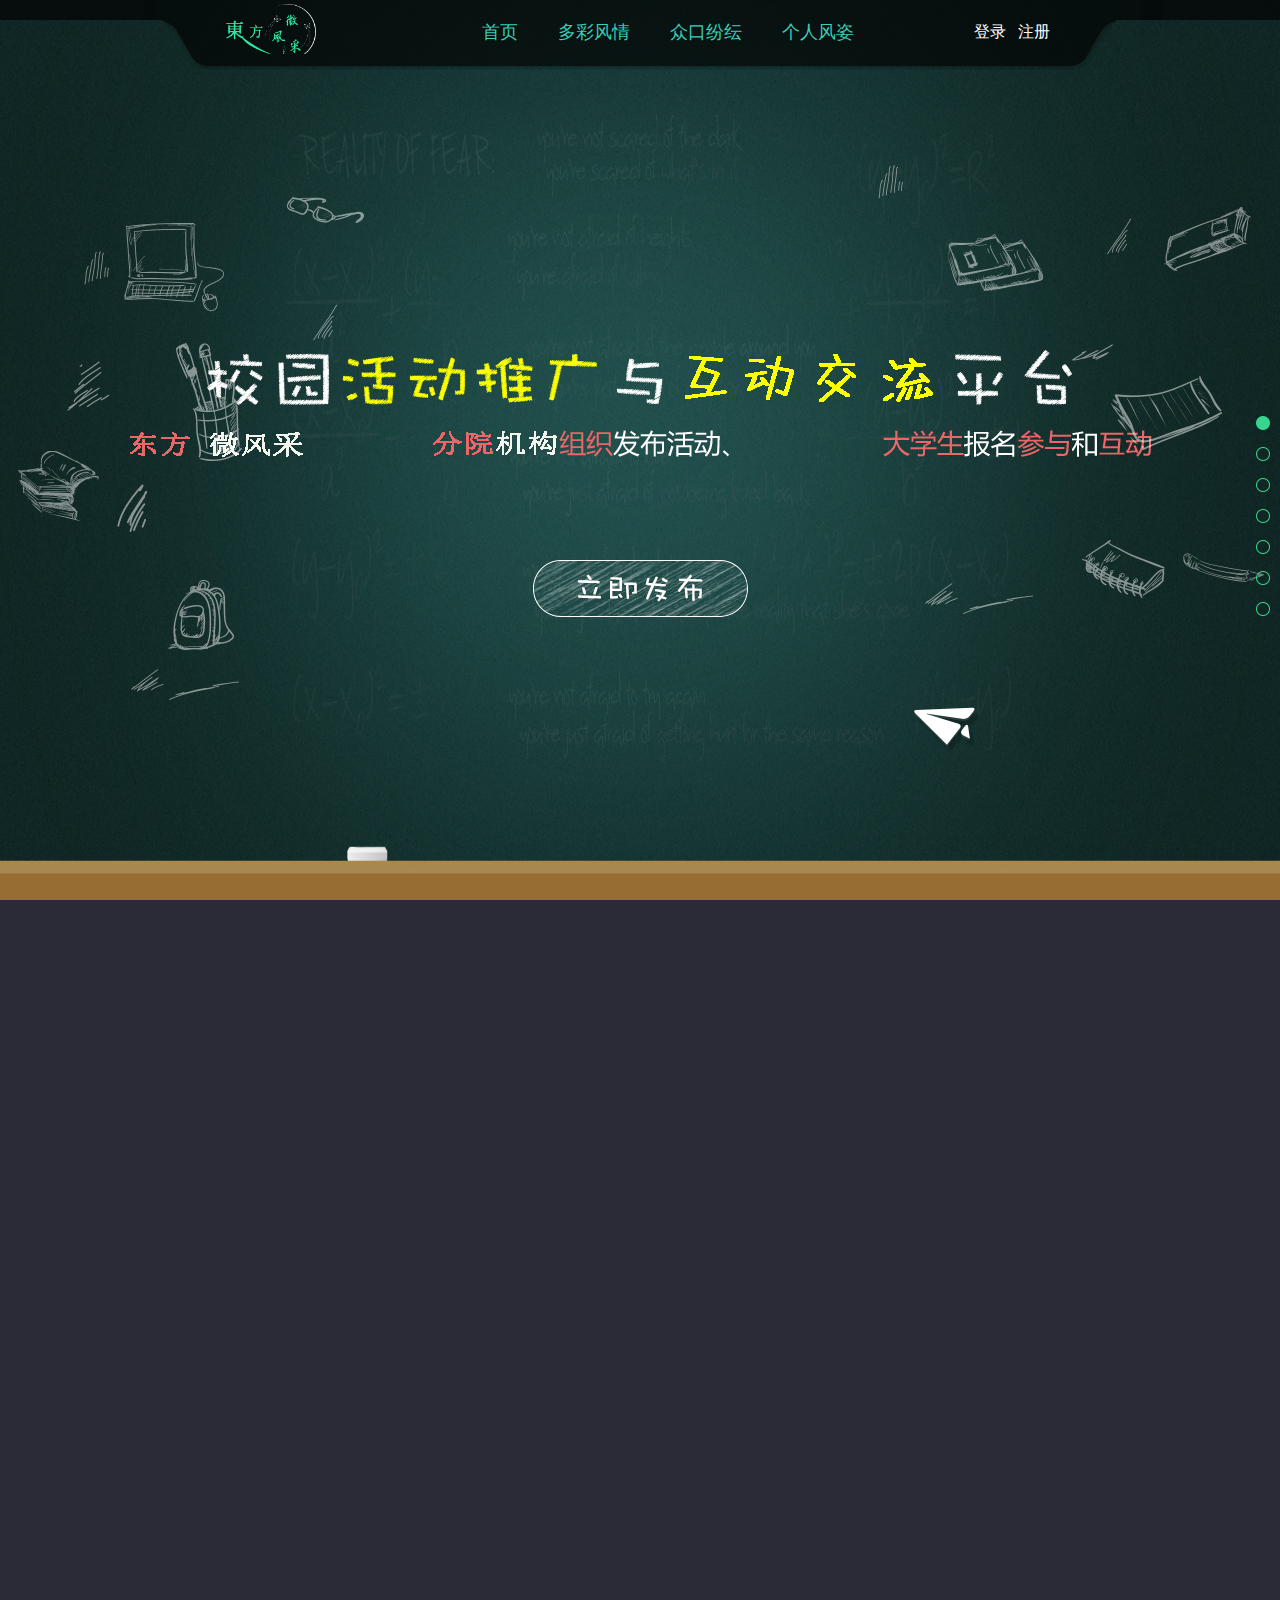
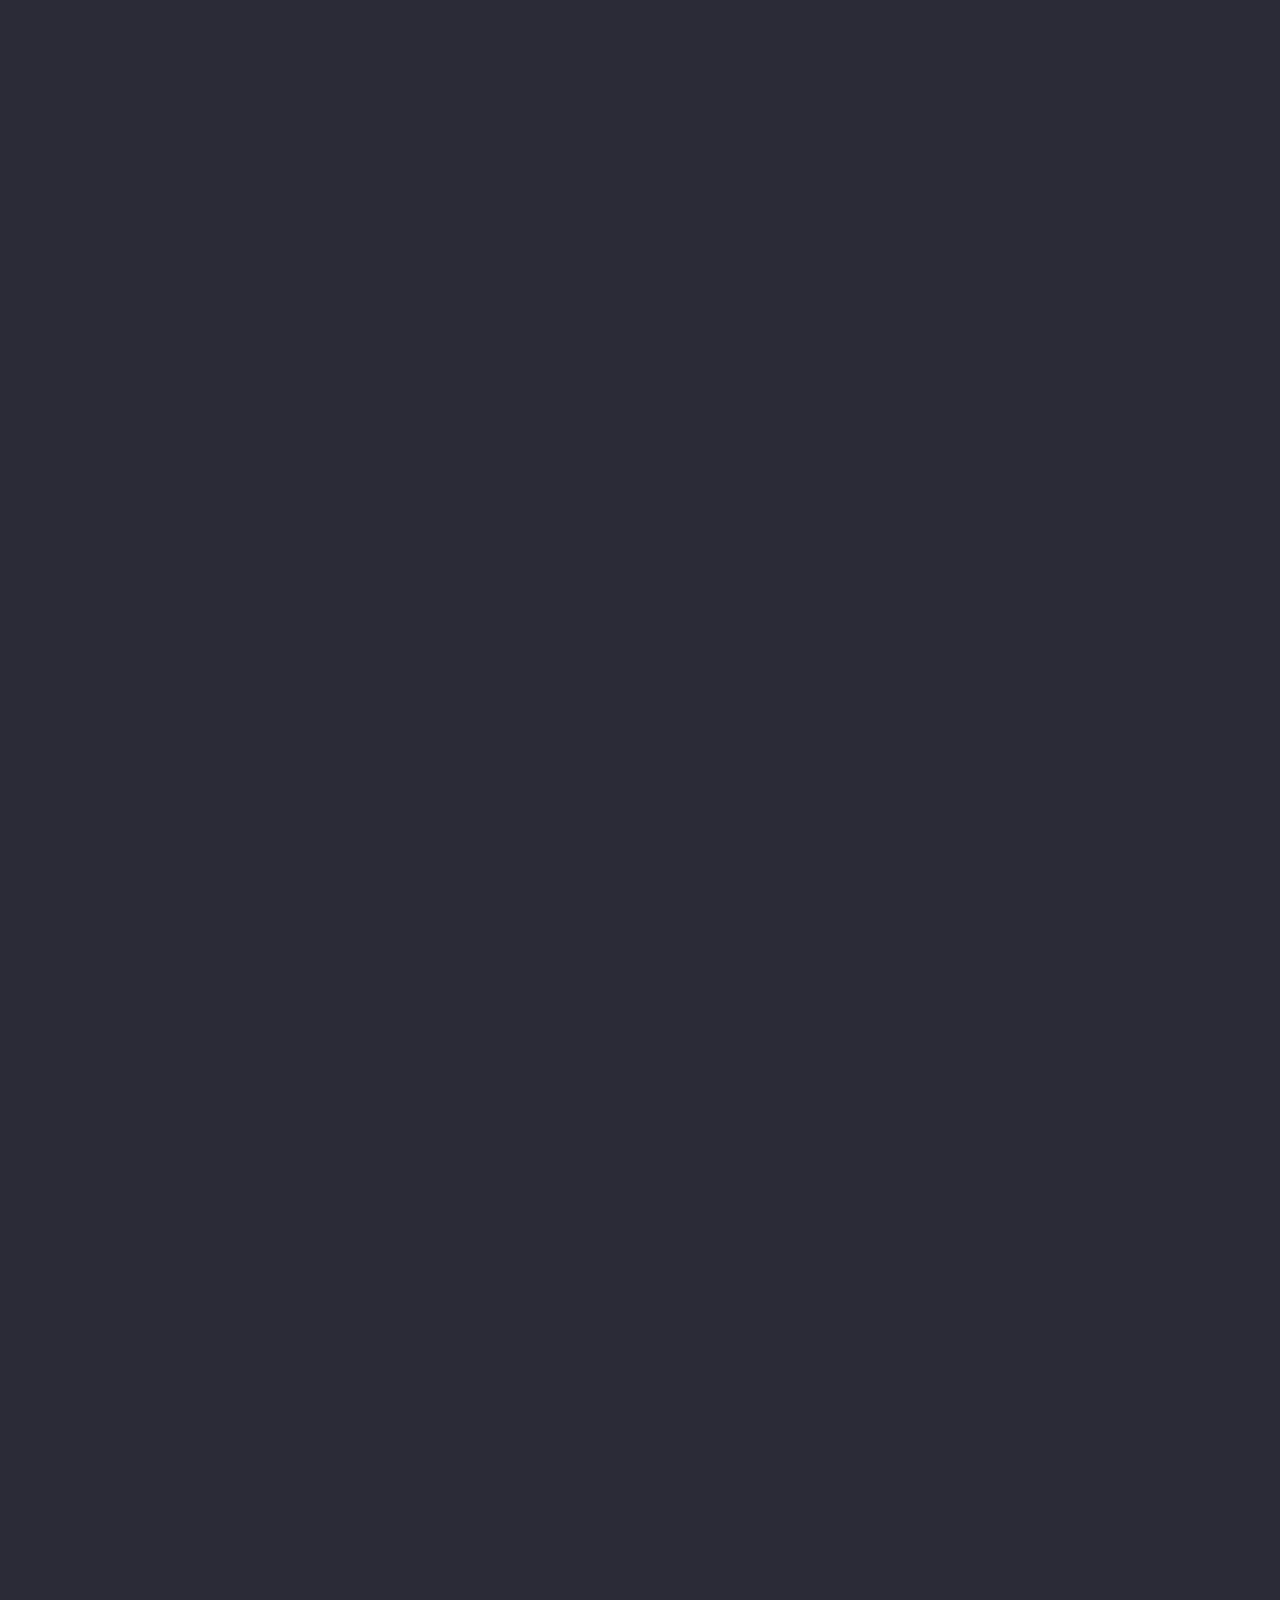
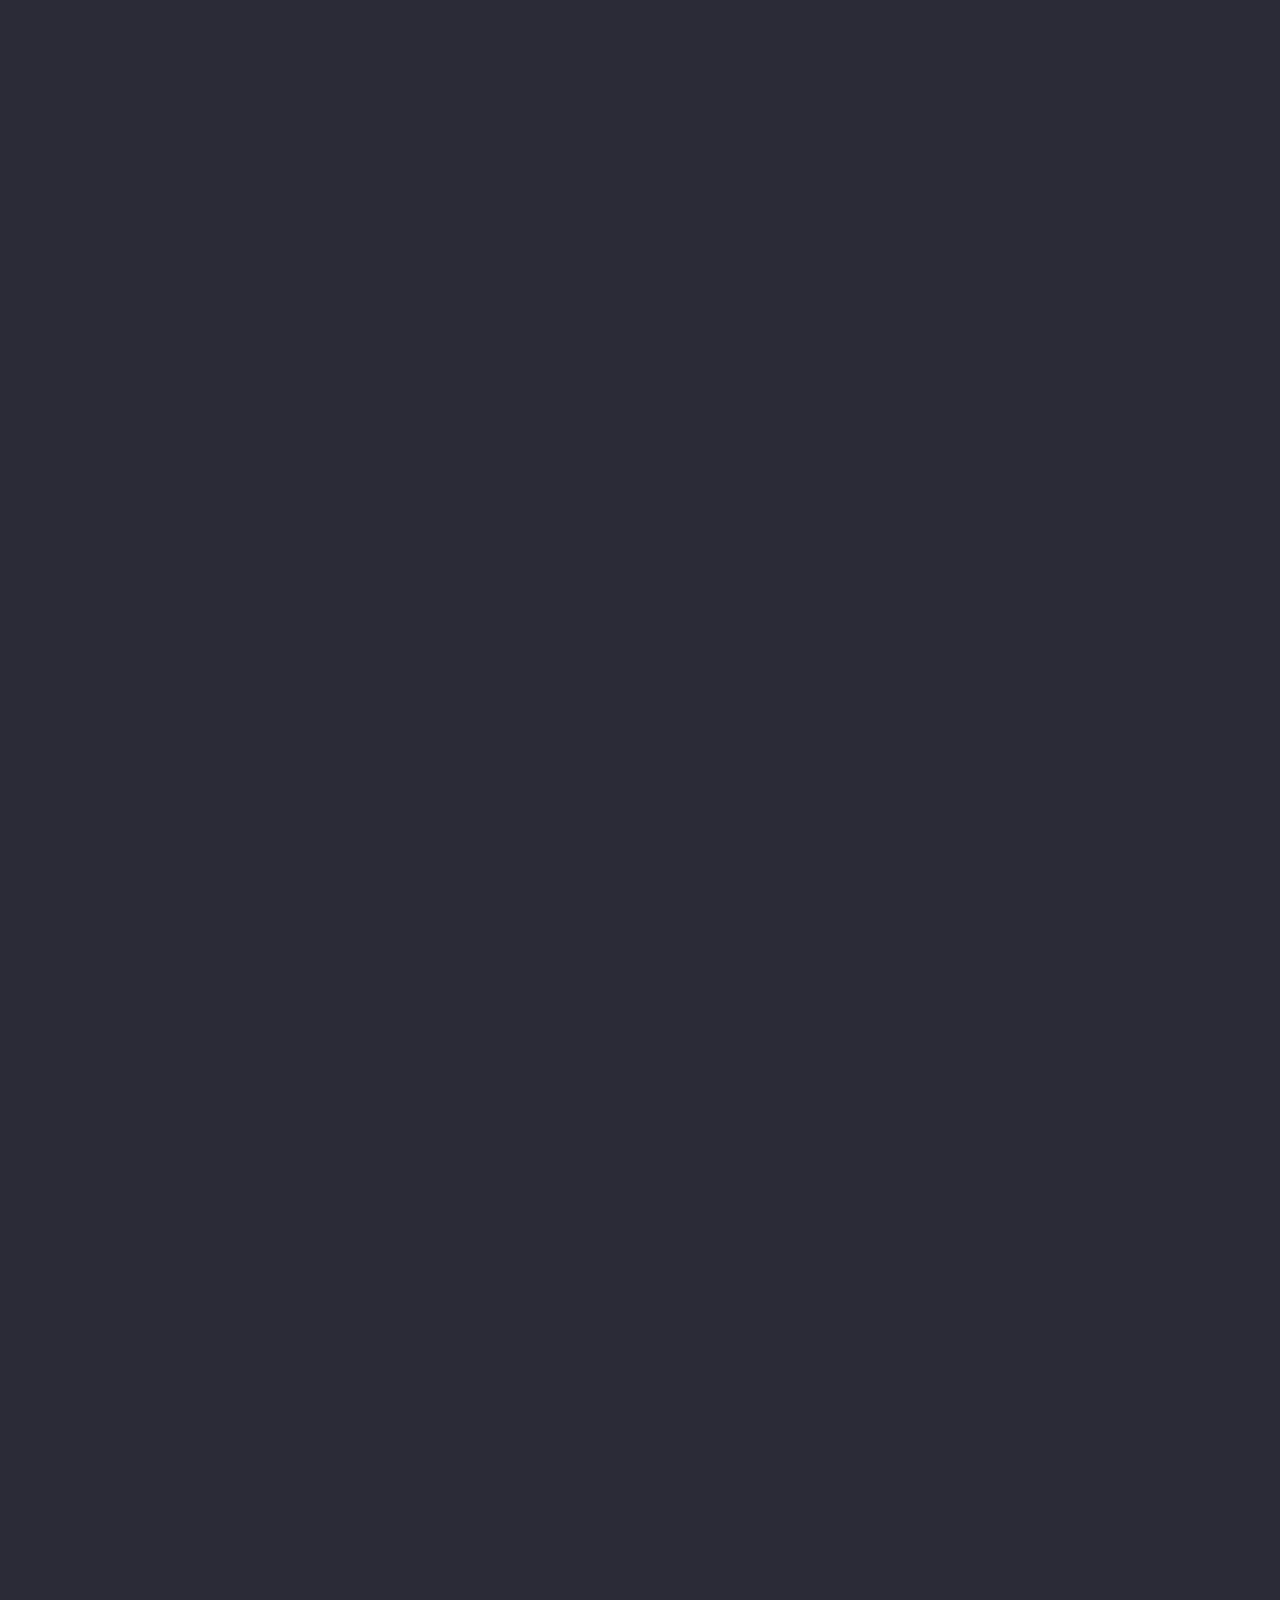
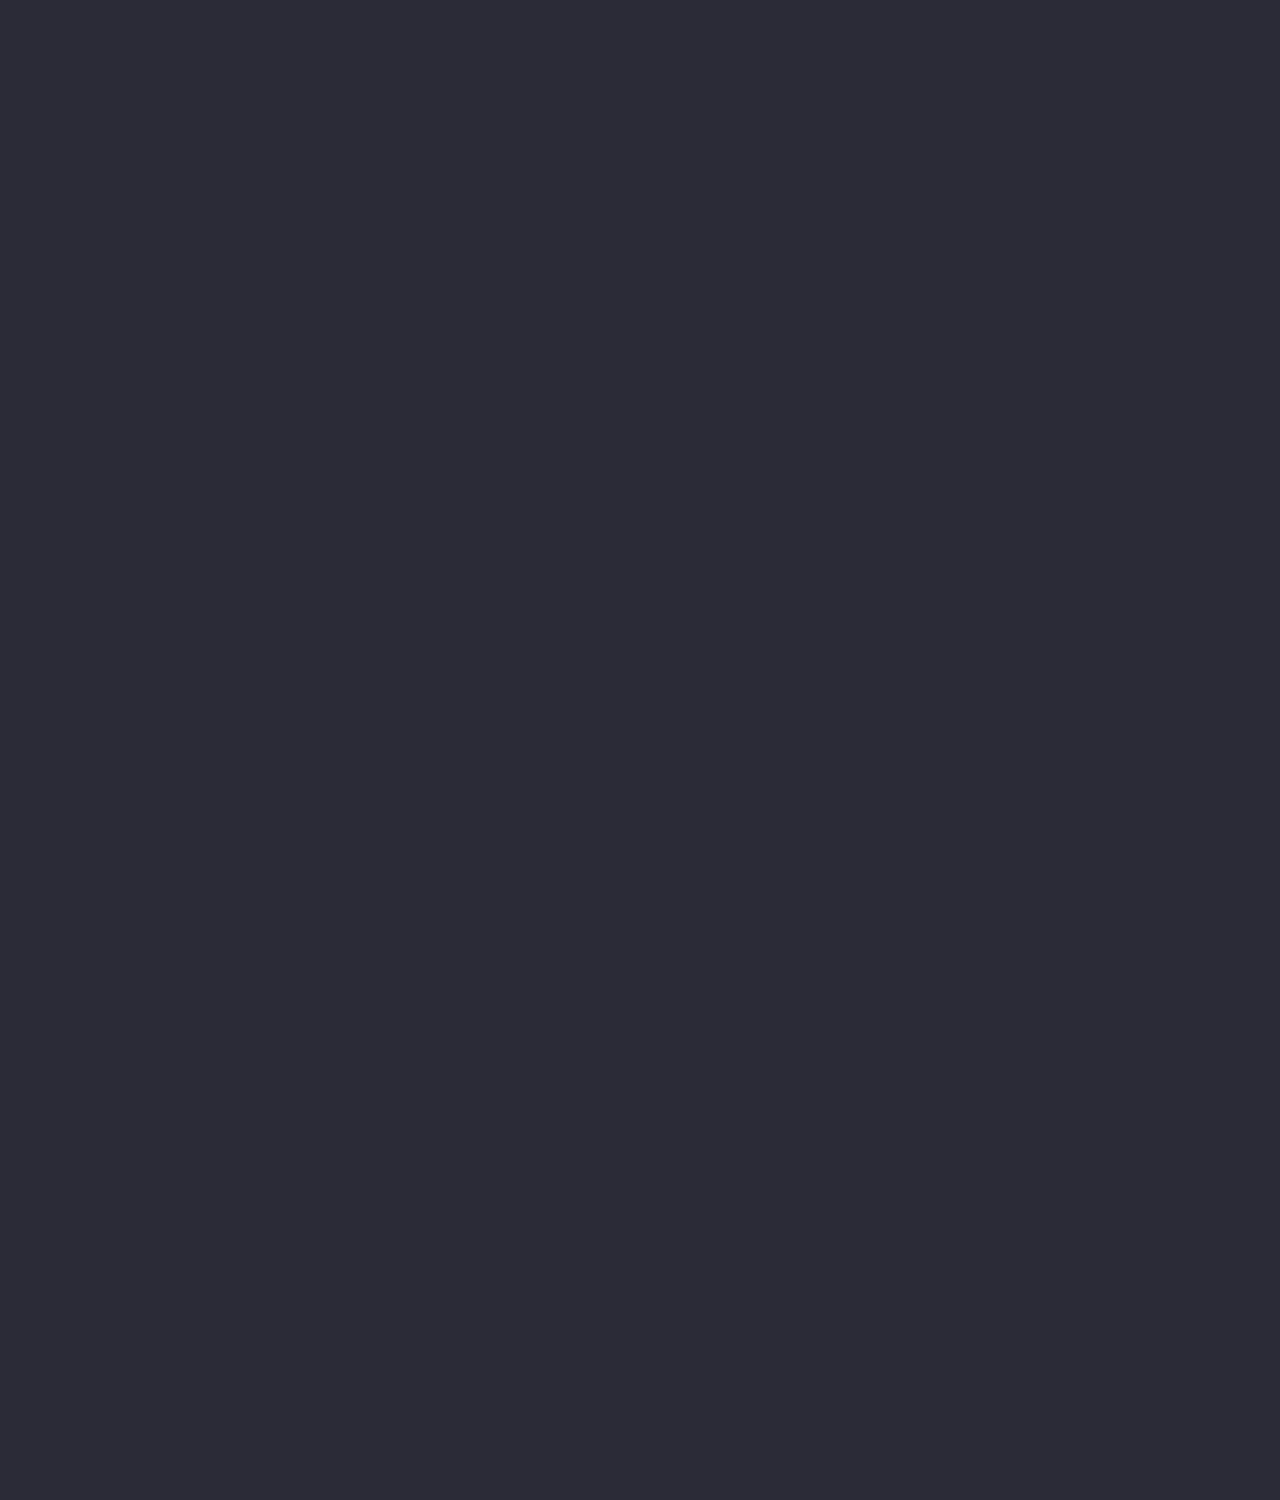
<file: index.html>
<!DOCTYPE html PUBLIC "-//W3C//DTD XHTML 1.0 Transitional//EN" "http://www.w3.org/TR/xhtml1/DTD/xhtml1-transitional.dtd">
<html xmlns="http://www.w3.org/1999/xhtml">
<head>
<meta http-equiv="Content-Type" content="text/html; charset=utf-8" />
<title>东方微风采网</title>
<link rel="stylesheet" type="text/css" href="css/index.css"/>
<link rel="stylesheet" type="text/css" href="css/main.css"/>
<link rel="stylesheet" type="text/css" href="css/animate.min.css"/>
<link rel="stylesheet" type="text/css" href="css/style.reset.css"/>
<link rel="stylesheet" type="text/css" href="css/full.css"/>
<script type="text/javascript" src="js/monitor-pub-min.js"></script>
<script type="text/javascript" src="js/jquery-1.9.1.min.js"></script>
<script type="text/javascript" src="js/jquery-ui.min.js"></script>
<script type="text/javascript" src="js/jquery.fullPage.min.js"></script>
<script>
$(function(){
	if($.browser.msie && $.browser.version < 10){
		$('body').addClass('ltie10');
	}
	$.fn.fullpage({
		verticalCentered: false,
		anchors: ['page1', 'page2', 'page3', 'page4', 'page5', 'page6', 'page7'],
		navigation: true,
		navigationTooltips: ['', '', '', '', '', '', '']
	});
});
</script>
<script>
  /* window.onload=function(){
	 var oWnHeader=document.getElementById('wnHeader');
	   window.onscroll=function(e){
		 var e=e||window.event;
		 var wt=document. documentElement.scrollTop||docuemnt.body.scrollTop;
		 oWnHeader.style.top= oWnHeader.offsetTop+wt;
	  	   
	};   
	   
   };*/
   $(function(){
		$(window).scroll(function(){
		var Top=$(window).scrollTop();//滚动的高度
		$('#wnHeader').get(0).style.top=20+Top+'px';
		
});
	   
	   
   });


</script>

</head>

<body style="overflow: hidden; height: 100%;">
<div id="wnHeader">
   <div class="wnbg"></div>
   <div class="wnNav">
      <h1></h1>
      <div class="wnMainNav">
          <ul>
            <li><a class="hover" href="index.html" target="_blank">首页</a></li>
             <li><a href="news.html" target="_blank">多彩风情</a></li>
              <li><a href="details.html" target="_blank">众口纷纭</a></li>
               <li><a href="person.html" target="_blank">个人风姿</a></li>
                
          </ul>
          <div class="wnlogin">
             <a href="#">登录  &nbsp; </a>
             <a href="#"> 注册</a>
          </div>
      </div>
   </div>

</div>

<div id="superContainer" style="top: 0px;">


	<!--[if lt IE 9]>
		 <a href="tips.html" id="clickMe"></a>
	<![endif]-->
	


	<!--顶部-->
         





    


	<!--fullPage-->
    <div class="section section1" data-anchor="page1" style="height: 755px;">

        <div class="bg"><img src="img/bg1.jpg" alt="第一屏背景" /></div>
        <div class="bg09 wow fadeInRight animated animated" data-wow-delay="1s" style="visibility: visible;"></div>
        <div class="bg10 wow fadeInDown animated animated" data-wow-delay="0.5s" style="visibility: visible; -webkit-animation-delay: 0.5s;"></div>
        <div class="bg11 wow fadeInDown animated animated" data-wow-delay="1s" style="visibility: visible; -webkit-animation-delay: 1s;"></div>
        <div class="bg13 wow fadeInLeft animated animated" data-wow-delay="1s" style="visibility: visible; -webkit-animation-delay: 1s;"></div>
       <div class="bg12 wow fadeInUp   animated animated" data-wow-delay="1.2s" style="visibility: visible; -webkit-animation-delay: 1.2s;"><a href="comment.html" target="_blank"></a></div>

    </div>
    
    <div class="section section2" data-anchor="page2" style="height: 755px;">
    
        <div class="bg" style="background:#ffffff;"><img src="img/bg2.jpg" alt=""></div>
        <div class="bg2_04"></div>
        <div class="bg2_05"></div>
        <div class="bg2_06"></div>
        <div class="bg2_07"></div>

    </div>
    
    <div class="section section3" data-anchor="page3" style="height: 755px;">
    
        <div class="bg" style="background:#ec6464;"><img src="img/bg3.jpg" alt=""></div>
        <div class="bg17"></div>
        <div class="bg18"></div>
        <div class="bg19"></div>
        
        		<!--  	随鼠标移动  -->          
              <div class="content">
                <div class="layerout moveu">
                  <div class="layer1"></div>
                  <div class="layer2"></div>
                  <div class="layer3"></div>
                  <div class="layer4"></div>
                </div>
              </div>
        

    </div>
	
    <div class="section section4" data-anchor="page4" style="height: 755px;">
    
        <div class="bg" style="background:#ffffff;"><img src="img/bg2.jpg" alt=""></div>
        <div class="bg01"></div>
        <div class="bg02"></div>
        <div class="bg03">
                <!--			  随鼠标移动      -->      
              <div class="content">
                <div class="layerout moveu">
                  <div class="layer1"></div>
                  <div class="layer2"></div>
                </div>
              </div>

        </div>
        <div class="bg033"></div>
        <div class="bg04"></div>
        <div class="bg044"></div>

    </div>
	
    <div class="section section5" data-anchor="page5" style="height: 755px;">
    
        <div class="bg" style="background:#5ba4eb;"><img src="img/bg5.jpg" /></div>
      <div class="bg5_06"></div>
        <div class="bg5_07"></div>
        <div class="bg5_08">
            <!--     随鼠标移动     -->       
              <div class="content">
                <div class="layerout moveu">
                  <div class="layer1"></div>
                  <div class="layer2"></div>
                </div>
              </div>
        </div>
        <div class="bg5_19"></div>
        <div class="bg5_01"></div>

        <h3>&nbsp;</h3>

    </div>

    <div class="section section6" data-anchor="page3" style="height: 755px;">
    
        <div class="bg" style="background:#ffffff;"><img src="img/bg2.jpg" alt=""></div>
        <div class="bg6_02"></div>
        <div class="bg06_4"></div>
        <div class="bg6_04"></div>
    </div>
	
    <div class="section section7" data-anchor="page1" style="height: 755px;">

        <div class="bg" style="background:#763fd5;"><img src="img/bg7.jpg" /></div>
        <div class="bg7_10 pwhile p36 wow fadeInDown animated animated" data-wow-delay="0.5s" style="visibility: visible; -webkit-animation-delay: 0.5s;background:none">更多精彩等待您的发现......</div>
        <div class="bg7_11 wow pwhile fadeInDown animated animated" data-wow-delay="1s" style="visibility: visible; -webkit-animation-delay: 1s;">
        <img src="img/login.png" /><br />扫描关注“组织者”专用微信
        </div>
        <div class="bg7_12 wow fadeInUp   animated animated" data-wow-delay="1.2s" style="visibility: visible; -webkit-animation-delay: 1.2s;">
            <a href="comment.html" title="立即注册" class="login_in"></a>
            <a href="comment.html" class="sina" title="关注微博"></a>
            <a href="comment.html" class="weixin" title="关注微信"></a>
        </div>
        <!--  随鼠标移动            -->
          <div class="content">
            <div class="layerout moveu">
              <div class="layer1"></div>
              <div class="layer2"></div>
              <div class="layer3"></div>
            </div>
          </div>
         </div>


    </div>
    




</div>
<script>
$(function() {
  var ie6 = window.ActiveXObject&&!window.XMLHttpRequest;
  var Slider = function(){

    function slideTo(idx) {

    }

    var timer;
    function startAutoPlay() {
      stop();
      // timer = setTimeout(Slider.slideNext, 5000);
    }
    function stop() {
      timer && clearTimeout(timer);
    }

    return {
      slideTo: slideTo,
      slidePrev: function() {
        if (current == 0) return;
        slideTo(current - 1);
      },
      slideNext: function() {
        slideTo(current + 1);
      },
      startAutoPlay: startAutoPlay,
      stop: stop
    }
  }();

  if (!ie6) {
    Slider.startAutoPlay();
  }


  $('.section3').on('mousemove', function(e) {
    var offsetX = e.clientX / window.innerWidth - 0.5,
        offsetY = e.clientY / window.innerHeight - 0.5;
    $('.section3 .layer2').css('left', -10 - 40 * offsetX).css('top', -10 - 40 * offsetY);
    $('.section3 .layer3').css('left', 10 + 40 * offsetX).css('top', 50 + 20 * offsetY);
    $('.section3 .layer4').css('left', 10 + 60 * offsetX).css('top', 140 + 30 * offsetY);
  });

  $('.section4').on('mousemove', function(e) {
    var offsetX = e.clientX / window.innerWidth - 0.5,
        offsetY = e.clientY / window.innerHeight - 0.5;
    $('.section4 .layer2').css('left', 80 - 20 * offsetX).css('top', 30 - 20 * offsetY);
  });
  
  
  $('.section5').on('mousemove', function(e) {
    var offsetX = e.clientX / window.innerWidth - 0.5,
        offsetY = e.clientY / window.innerHeight - 0.5;
    $('.section5 .layer2').css('left', 50 - 40 * offsetX).css('top', 10 - 40 * offsetY);
  });

  $('.section7').on('mousemove', function(e) {
    var offsetX = e.clientX / window.innerWidth - 0.5,
        offsetY = e.clientY / window.innerHeight - 0.5;
    $('.section7 .layer2').css('left', -18 - 40 * offsetX).css('top', 25 - 40 * offsetY);
    $('.section7 .layer3').css('left', -18 + 40 * offsetX).css('top', 75 + 40 * offsetY);
  });

})

</script>
<div id="fullPage-nav" class="right" style="color: rgb(0, 0, 0); margin-top: -100px;">
	<ul></ul>
</div>

</body>
</html>
</file>
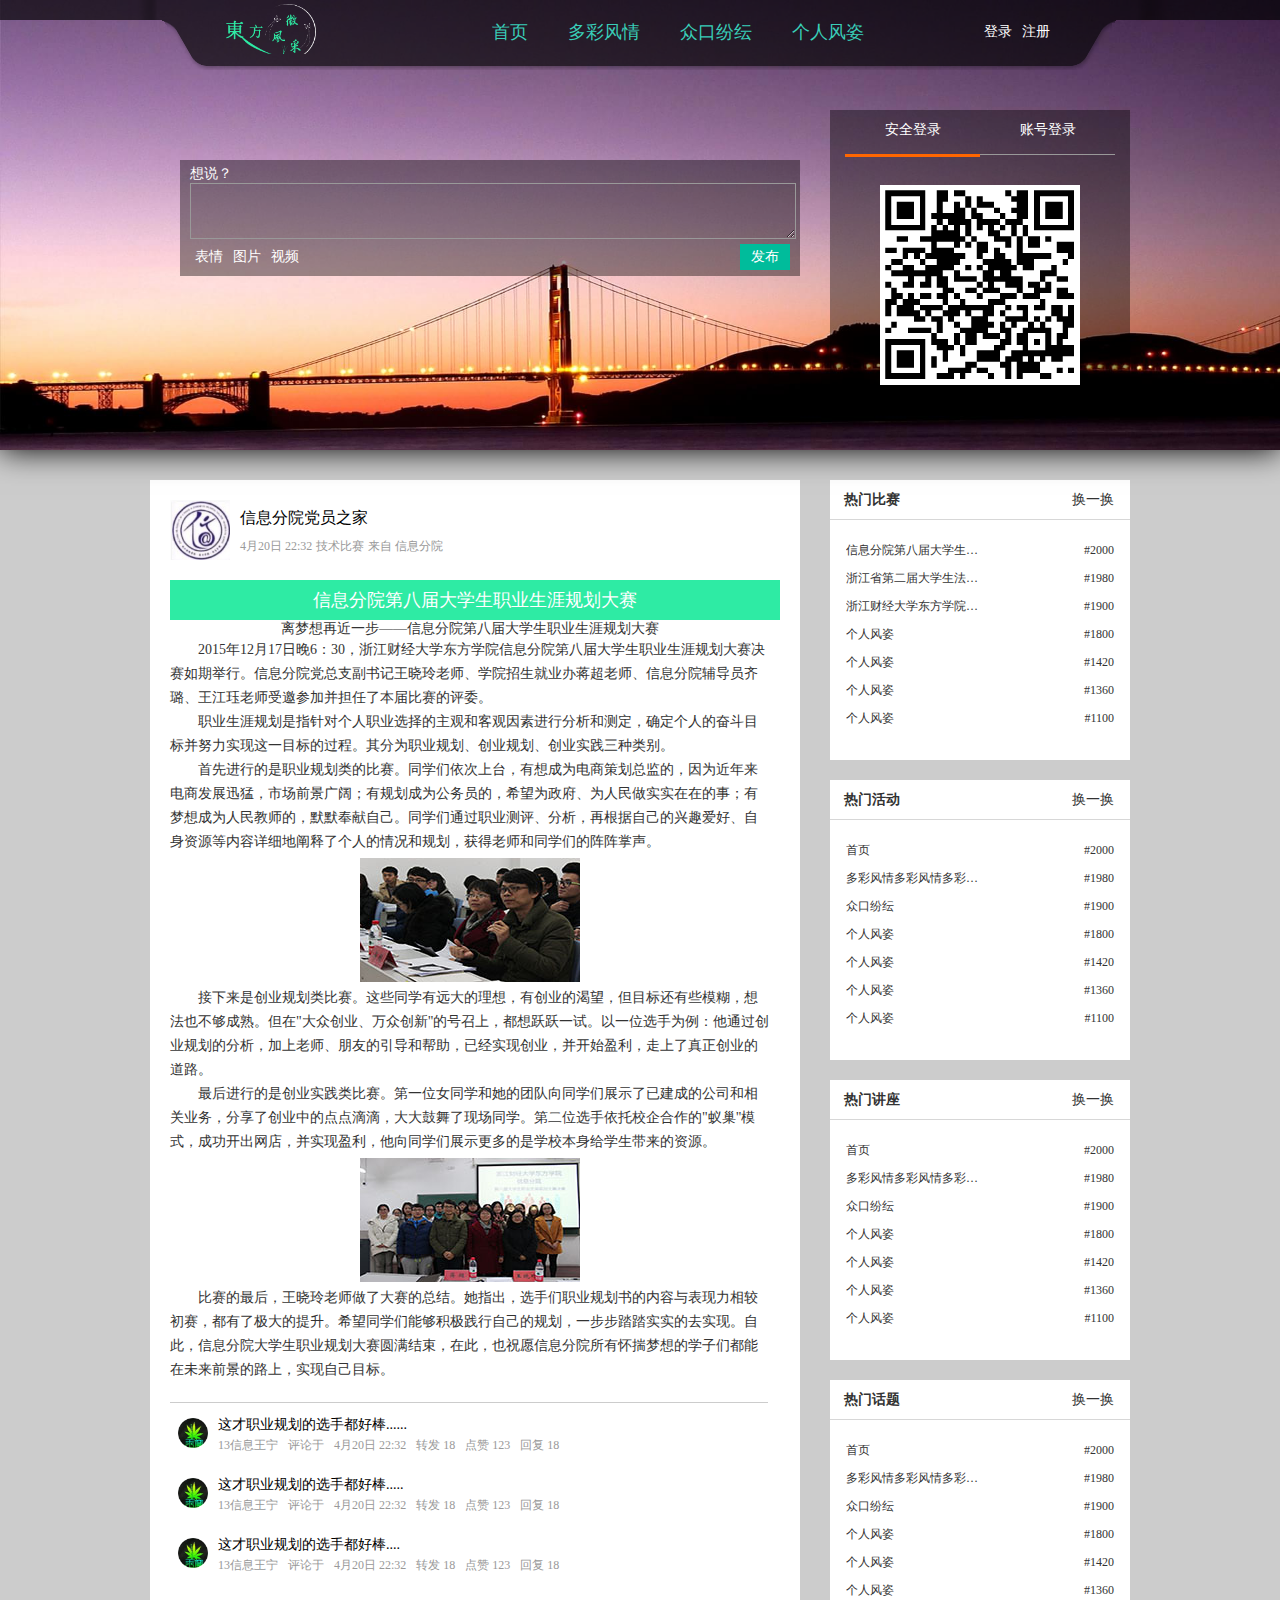
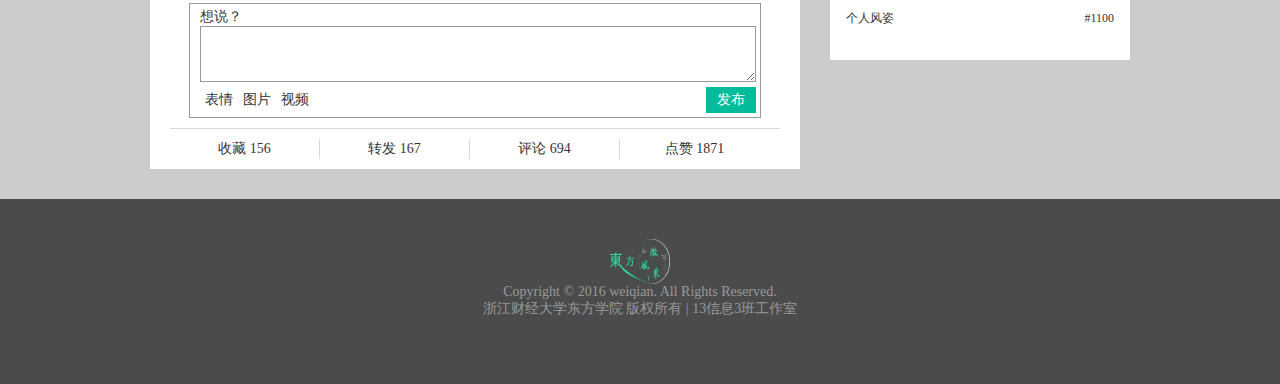
<file: comment.html>
<!DOCTYPE html PUBLIC "-//W3C//DTD XHTML 1.0 Transitional//EN" "http://www.w3.org/TR/xhtml1/DTD/xhtml1-transitional.dtd">
<html xmlns="http://www.w3.org/1999/xhtml">
<head>
<meta http-equiv="Content-Type" content="text/html; charset=utf-8" />
<link rel="stylesheet" type="text/css" href="css/index.css"/>
<link rel="shortcut icon" href="favicon.ico" type="image/x-icon" />
<title>东方微风采</title>
<style>
body{ background:#ccc; color:#333;}
 #wnHeader{ width:100%; height:450px; position:relative; top:0px;  background:url(img/df-bg2.jpg) no-repeat; background-size: cover; box-shadow:0px 0px 30px #000;}
 .wnNavW{ width:980px; height:300px; margin-left:-490px; position:absolute; left:50%; top:110px;  }
 .wnNavW .wnPic{ width:650px; height:300px;  float:left; }
 .wnPic .commentBox{ width: 600px;margin: 50px 0px 0px 30px; padding: 5px 10px; background:rgba(0,0,0,0.4); color: #fff;}
 .wnPic .commentBox ul li:last-child{ position: relative; top: 0px; right: -436px;}
 .wnNavW .login{ width:270px; height:278px; padding:11px 15px; background:rgba(0,0,0,0.4); float:right;}
 .wnNavW .login .loginbar{ width:270px; height:44px; padding-bottom:20px;}
 .wnNavW .login .loginbar  a{float:left; width:135px; height:33px; text-align:center; border-bottom:1px solid #999;}
 .wnNavW .login .loginbar  a:nth-of-type(1){ border-bottom:3px solid #F60;}
 .matchWrap{ width:980px; margin:0px auto 0px;}
 .matchWrap .matchL{ width:650px; float:left;   margin-right:30px;  overflow:hidden; }
 .matchWrap .matchR{ width:300px;  float:left; margin-top:30px;}
 .matchCon { width:610px; padding:20px; padding-bottom:0px; margin-top:30px; background:#fff;  overflow:hidden;}
 .matchL .matchTitle{ width:610px; height:60px; background:#fff; }
 .matchL .matchTitle dl{ height:60px;}
 .matchL .matchTitle dt{ float:left; width:60px; height:60px; margin-right:10px; background:url(img/xx-logo.png) no-repeat; background-size: cover;}
 .matchL .matchTitle dd{ float:left; line-height:20px; padding-top:8px; padding-right:4px; font-size:12px; color:#999;}
 .matchL .matchTitle dd:nth-of-type(1){ float:none; font-size:16px; color:#000;}
 .matchP1{ width:610px; margin-top:20px;}
 .matchP1 h3{ height:40px; line-height:40px;margin-top:10px; background:#2EEBA4; }
  .matchP1 h3 p{float:left; text-align:center; color:#fff; font-size:18px;}
  /*.matchP1 h3 p:nth-of-type(1){ width:50px; border-right:1px solid #d4d4d4; }*/
  .matchP1 h3 p:nth-of-type(1){ text-align:10px; width:610px; }
  .matchP1 ul.bottomBox li{line-height:40px;}
  .matchP1 ul.bottomBox{ width:610px; height:40px; border-top:1px solid #d9d9d9;}
  .matchP1 ul.bottomBox li{ height:30px; float:left; padding-top:10px;}
  .matchP1 ul.bottomBox li a{ float:left; width:149px; text-align:center; line-height:20px; color:#333; border-right:1px solid #d9d9d9;}
  .matchP1 ul.bottomBox li:nth-of-type(4) a{ border:none;}
  .matchP1 .matchText{ width:600px; margin:0pa auto; padding-bottom:20px;}
  .matchP1 .matchText h4{ text-align:center; }
  .matchP1 .matchText p{ text-indent:2em; line-height:24px;}
  .matchP1 .matchText img{ display:block; margin:4px auto;}
  .matchP1 .matchComment { width: 590px; padding-left: 8px; padding-bottom: 20px; border-top: 1px solid #ccc;}
  .matchComment dl{ height:60px; }
  .matchComment dt{ float:left; width:30px; height:30px; margin-top: 15px;  margin-right:10px; background: url(img/wn.png) no-repeat; background-size: cover;}
  .matchComment dd{ float:left; line-height:16px; padding-top:4px; padding-right:10px; font-size:12px; color:#999;}
  .matchComment dd a{ color: #333;}
  .matchComment dd a:hover{ text-decoration: underline;}
  .matchComment dd:nth-of-type(1){ float:none; padding-top: 14px; font-size:14px; color:#000;}
  .matchP1 .commentBox{ width:550px; height: 105px;  border: 1px solid #999; padding: 4px 10px; margin: 0px auto; margin-bottom: 10px;}
  .commentBox p textarea{ width: 100%; height: 50px; border: 1px solid #999;}
  .commentBox ul{ height:27px; padding-top: 5px;}
  .commentBox ul li{ float: left; padding: 4px 5px;}
  .commentBox ul li:last-child{ width: 40px; position: relative; bottom:0px; right: -392px; background: #00BC9B; color: #fff;  text-align: center; cursor: pointer;}
    
  .matchR .Rcon{ height:280px;   background:#fff; margin-bottom:20px;} 
  .matchR h4{ height:39px; line-height:40px; border-bottom:1px solid #D7D7D7;}
  .matchR h4 span{ display:inline-block; text-indent:1em;}
  .matchR h4 span:nth-of-type(1){ font-weight:700; padding-right:158px;}
  .matchR ul{ width:268px; padding:16px;}
  .matchR ul li{  height:28px; line-height:28px;}
  .matchR ul li a{ float:left; width:140px; color:#333; font-size:12px; text-overflow:ellipsis; white-space:nowrap; overflow:hidden;}
  .matchR ul li span{ float:right; font-size:12px;}
</style>
</head>

<body>
<div id="wnHeader">
   <div class="wnbg"></div>
   <div class="wnNav">
      <h1></h1>
      <div class="wnMainNav">
          <ul>
            <li><a class="hover" href="index.html" target="_blank">首页</a></li>
            <li><a href="news.html" target="_blank">多彩风情</a></li>
            <li><a href="details.html" target="_blank">众口纷纭</a></li>
            <li><a href="person.html" target="_blank">个人风姿</a></li>
                
          </ul>
          <div class="wnlogin">
             <a href="#">登录  &nbsp; </a>
             <a href="#"> 注册</a>
          </div>
      </div>
   </div>
   <div class="wnNavW">
       <div class="wnPic">
          <!--<img src="images/campus 4.jpg" width="650" height="300" />-->
           <div class="commentBox">
            	<span>想说？</span>
            	<p><textarea></textarea></p>
            	<ul>
            		<li>表情</li>
            		<li>图片</li>
            		<li>视频</li>
            		<li>发布</li>
            	</ul>
            </div>
       </div>
       <div class="login">
          <div class="loginbar">
             <a href="#">安全登录</a>
             <a href="#">账号登录</a>
          </div>
          <div class="loginPic" align="center">
            <img src="img/login.png" width="200" height="200" />
          </div>
       </div>

   </div>

</div>
<div class="matchWrap clear">
  <div class="matchL">
     <div class="matchCon">
         <div class="matchTitle">
            <dl>
                <dt></dt>
                <dd>信息分院党员之家</dd>
                <dd>4月20日 22:32</dd>
                <dd>技术比赛</dd>
                <dd>来自 信息分院</dd>
            </dl>
         </div>
         <div class="matchP1">
           <!-- <h3>
               <p>前期</p>
               <p><a href="#">信息分院第八届大学生职业生涯规划大赛 </a></p>
            </h3>-->
             <!--<h3>
               <p>中期</p>
               <p><a href="#">信息分院第八届大学生职业生涯规划大赛 </a></p>
            </h3>-->
             <h3>
               <!--<p>后期</p>-->
               <p><a href="#">信息分院第八届大学生职业生涯规划大赛 </a></p>
            </h3>
            <div class="matchText">
                   <h4>离梦想再近一步——信息分院第八届大学生职业生涯规划大赛 </h4>
                   <p>2015年12月17日晚6：30，浙江财经大学东方学院信息分院第八届大学生职业生涯规划大赛决赛如期举行。信息分院党总支副书记王晓玲老师、学院招生就业办蒋超老师、信息分院辅导员齐璐、王江珏老师受邀参加并担任了本届比赛的评委。
</p>               <p> 职业生涯规划是指针对个人职业选择的主观和客观因素进行分析和测定，确定个人的奋斗目标并努力实现这一目标的过程。其分为职业规划、创业规划、创业实践三种类别。</p>
                   <p>首先进行的是职业规划类的比赛。同学们依次上台，有想成为电商策划总监的，因为近年来电商发展迅猛，市场前景广阔；有规划成为公务员的，希望为政府、为人民做实实在在的事；有梦想成为人民教师的，默默奉献自己。同学们通过职业测评、分析，再根据自己的兴趣爱好、自身资源等内容详细地阐释了个人的情况和规划，获得老师和同学们的阵阵掌声。
</p>
                   <img src="images/competition1.jpg" />
                   <p>接下来是创业规划类比赛。这些同学有远大的理想，有创业的渴望，但目标还有些模糊，想法也不够成熟。但在"大众创业、万众创新"的号召上，都想跃跃一试。以一位选手为例：他通过创业规划的分析，加上老师、朋友的引导和帮助，已经实现创业，并开始盈利，走上了真正创业的道路。
</p>               
                   <p>
   最后进行的是创业实践类比赛。第一位女同学和她的团队向同学们展示了已建成的公司和相关业务，分享了创业中的点点滴滴，大大鼓舞了现场同学。第二位选手依托校企合作的"蚁巢"模式，成功开出网店，并实现盈利，他向同学们展示更多的是学校本身给学生带来的资源。


</p>               
                   <img src="images/competition2.jpg" />      
                   <p>比赛的最后，王晓玲老师做了大赛的总结。她指出，选手们职业规划书的内容与表现力相较初赛，都有了极大的提升。希望同学们能够积极践行自己的规划，一步步踏踏实实的去实现。自此，信息分院大学生职业规划大赛圆满结束，在此，也祝愿信息分院所有怀揣梦想的学子们都能在未来前景的路上，实现自己目标。</p>
               </div>
            <div class="matchComment">
            	<dl>
	                <dt></dt>
	                <dd>这才职业规划的选手都好棒......</dd>
	                <dd>13信息王宁</dd>
	                <dd>评论于</dd>
	                <dd>4月20日 22:32</dd>
	                <dd>转发 18</dd>
	                <dd>点赞  123</dd>
	                <dd>回复 18</dd>
	            </dl>
	            <dl>
	                <dt></dt>
	                <dd>这才职业规划的选手都好棒.....</dd>
	                <dd>13信息王宁</dd>
	                <dd>评论于</dd>
	                <dd>4月20日 22:32</dd>
	                <dd>转发 18</dd>
	                <dd>点赞  123</dd>
	                <dd>回复 18</dd>
	            </dl>
	            <dl>
	                <dt></dt>
	                <dd>这才职业规划的选手都好棒....</dd>
	                <dd>13信息王宁</dd>
	                <dd>评论于</dd>
	                <dd>4月20日 22:32</dd>
	                <dd>转发 18</dd>
	                <dd>点赞  123</dd>
	                <dd>回复 18</dd>
	            </dl>
            </div>
            <div class="commentBox">
            	<span>想说？</span>
            	<p><textarea></textarea></p>
            	<ul>
            		<li>表情</li>
            		<li>图片</li>
            		<li>视频</li>
            		<li>发布</li>
            	</ul>
            </div>
            <ul class="bottomBox">
               <li><a href="#">收藏  156</a></li>
               <li><a href="#">转发 167</a></li>
               <li><a href="#">评论 694</a></li>
               <li><a href="#">点赞 1871</a></li>
            </ul>
         
         </div>
      </div>
    
  </div>
  
  
  <div class="matchR">
      <div class="Rcon">
         <h4><span>热门比赛</span><span>换一换</span></h4>
          <ul>
              <li><a  href="#">信息分院第八届大学生职业生涯规划大赛</a><span>#2000</span></li>
              <li><a href="#">浙江省第二届大学生法律职业能力竞赛辩论赛</a><span>#1980</span></li>
              <li><a href="#">浙江财经大学东方学院第六届日语配音大赛</a><span>#1900</span></li>
              <li><a href="#">个人风姿</a><span>#1800</span></li>
              <li><a href="#">个人风姿</a><span>#1420</span></li>
              <li><a href="#">个人风姿</a><span>#1360</span></li>
              <li><a href="#">个人风姿</a><span>#1100</span></li>      
         </ul>
      </div>
      <div class="Rcon">
         <h4><span>热门活动</span><span>换一换</span></h4>
          <ul>
              <li><a  href="#">首页</a><span>#2000</span></li>
              <li><a href="#">多彩风情多彩风情多彩风情多彩风情v多彩风情</a><span>#1980</span></li>
              <li><a href="#">众口纷纭</a><span>#1900</span></li>
              <li><a href="#">个人风姿</a><span>#1800</span></li>
              <li><a href="#">个人风姿</a><span>#1420</span></li>
              <li><a href="#">个人风姿</a><span>#1360</span></li>
              <li><a href="#">个人风姿</a><span>#1100</span></li>      
         </ul>
      </div>
      <div class="Rcon">
         <h4><span>热门讲座</span><span>换一换</span></h4>
          <ul>
              <li><a  href="#">首页</a><span>#2000</span></li>
              <li><a href="#">多彩风情多彩风情多彩风情多彩风情v多彩风情</a><span>#1980</span></li>
              <li><a href="#">众口纷纭</a><span>#1900</span></li>
              <li><a href="#">个人风姿</a><span>#1800</span></li>
              <li><a href="#">个人风姿</a><span>#1420</span></li>
              <li><a href="#">个人风姿</a><span>#1360</span></li>
              <li><a href="#">个人风姿</a><span>#1100</span></li>      
         </ul>
      </div>
      <div class="Rcon">
         <h4><span>热门话题</span><span>换一换</span></h4>
          <ul>
              <li><a  href="#">首页</a><span>#2000</span></li>
              <li><a href="#">多彩风情多彩风情多彩风情多彩风情v多彩风情</a><span>#1980</span></li>
              <li><a href="#">众口纷纭</a><span>#1900</span></li>
              <li><a href="#">个人风姿</a><span>#1800</span></li>
              <li><a href="#">个人风姿</a><span>#1420</span></li>
              <li><a href="#">个人风姿</a><span>#1360</span></li>
              <li><a href="#">个人风姿</a><span>#1100</span></li>      
         </ul>
      </div>
  </div>

</div>

<div id="banqun2">
   <div class="banqun2">
      <div class="qiang">
        <img src="img/da-logo.png" width="60" height="45">
      </div>
      <p>Copyright © 2016 weiqian. All Rights Reserved.</p>
      <p>浙江财经大学东方学院 版权所有 | 13信息3班工作室</p>
   </div>
</div>

</body>
</html>
</file>
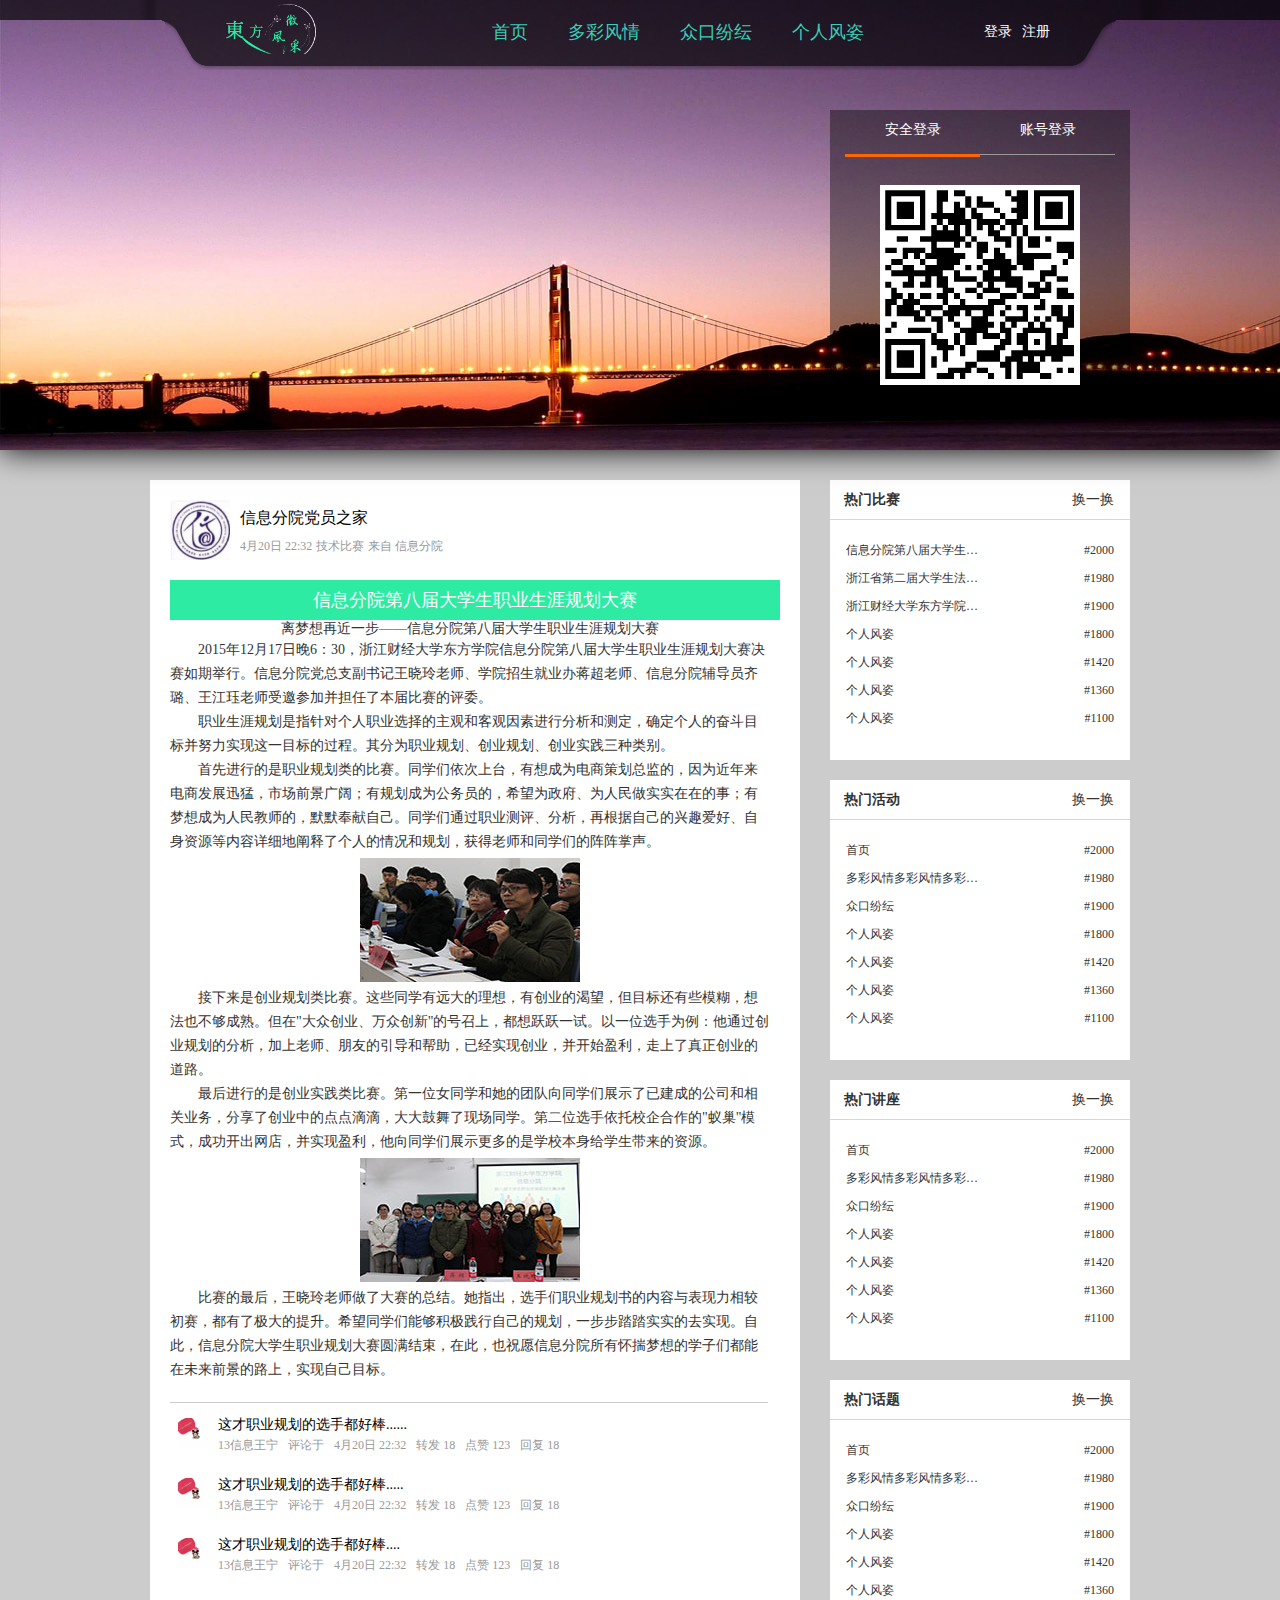
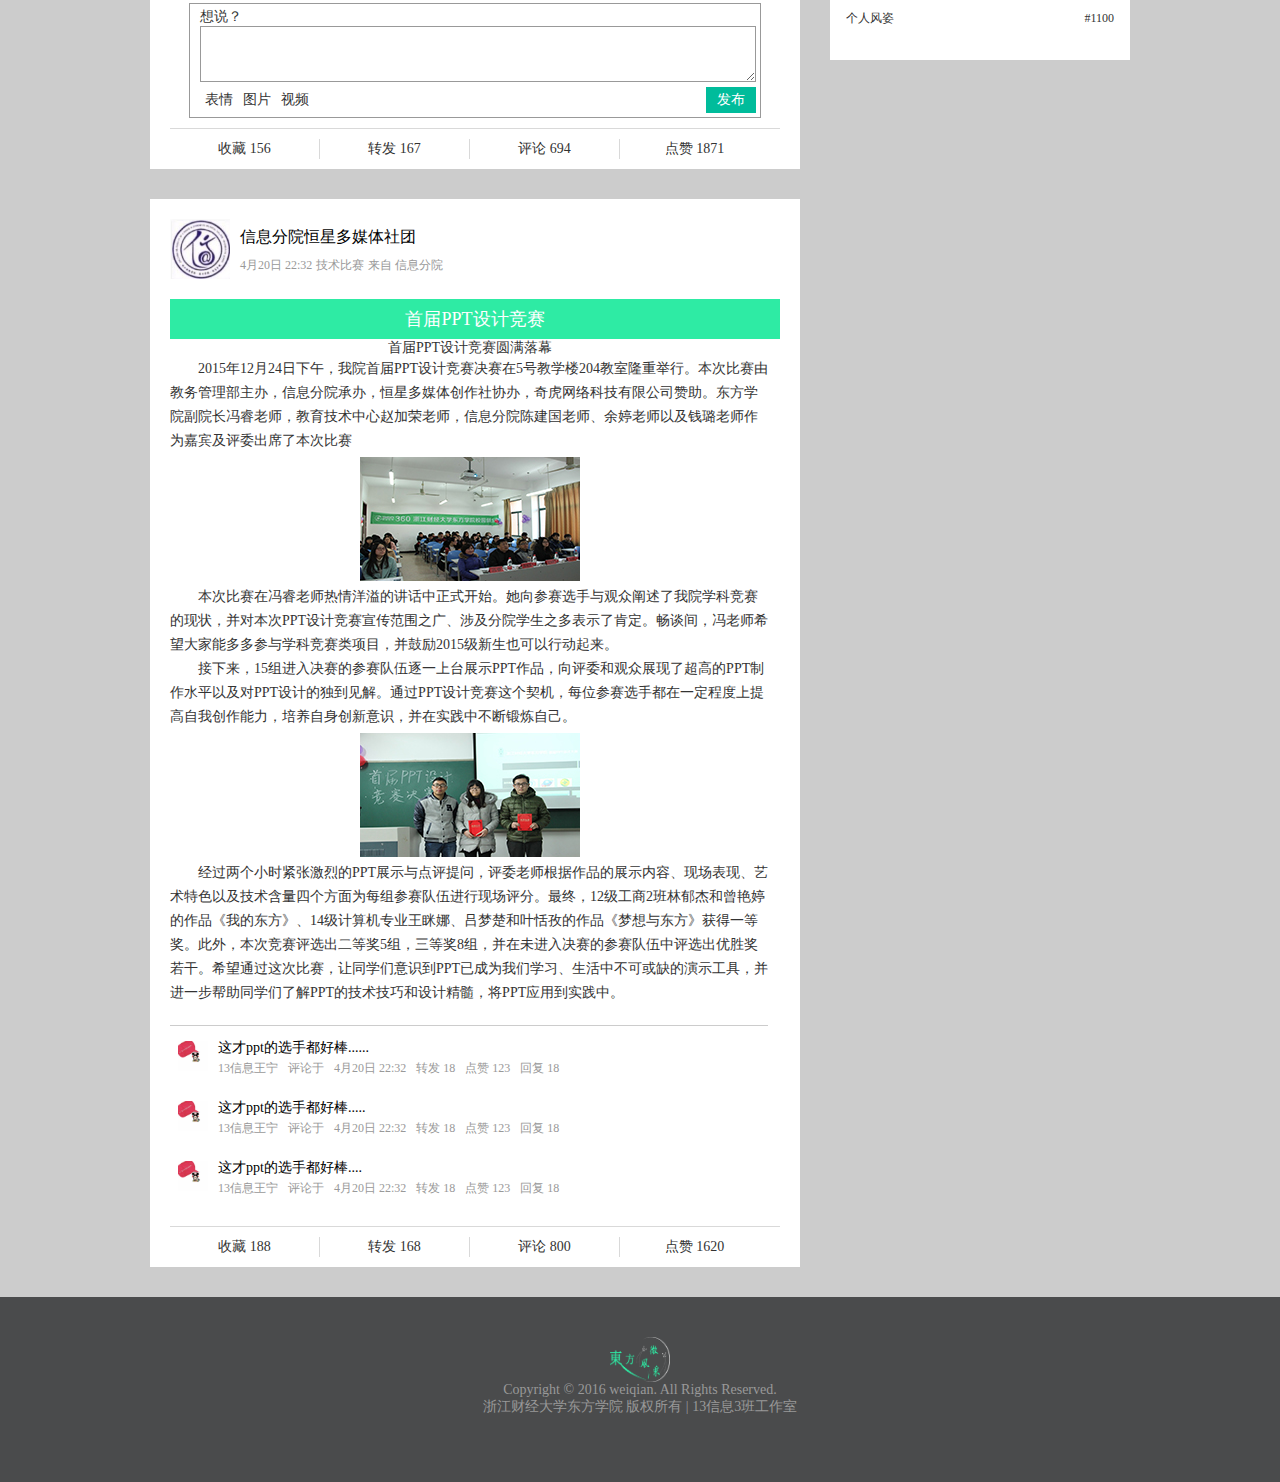
<file: details.html>
<!DOCTYPE html PUBLIC "-//W3C//DTD XHTML 1.0 Transitional//EN" "http://www.w3.org/TR/xhtml1/DTD/xhtml1-transitional.dtd">
<html xmlns="http://www.w3.org/1999/xhtml">
<head>
<meta http-equiv="Content-Type" content="text/html; charset=utf-8" />
<link rel="stylesheet" type="text/css" href="css/index.css"/>
<link rel="shortcut icon" href="favicon.ico" type="image/x-icon" />
<title>东方微风采</title>
<style>
body{ background:#ccc; color:#333;}
 #wnHeader{ width:100%; height:450px; position:relative; top:0px;  background:url(img/df-bg2.jpg) no-repeat; background-size: cover; box-shadow:0px 0px 30px #000;}
 .wnNavW{ width:980px; height:300px; margin-left:-490px; position:absolute; left:50%; top:110px;  }
 .wnNavW .wnPic{ width:650px; height:300px;  float:left;}
 .wnNavW .login{ width:270px; height:278px; padding:11px 15px; background:rgba(0,0,0,0.4); float:right;}
 .wnNavW .login .loginbar{ width:270px; height:44px; padding-bottom:20px;}
 .wnNavW .login .loginbar  a{float:left; width:135px; height:33px; text-align:center; border-bottom:1px solid #999;}
 .wnNavW .login .loginbar  a:nth-of-type(1){ border-bottom:3px solid #F60;}
 .matchWrap{ width:980px; margin:0px auto 0px;}
 .matchWrap .matchL{ width:650px; float:left;   margin-right:30px;  overflow:hidden; }
 .matchWrap .matchR{ width:300px;  float:left; margin-top:30px;}
 .matchCon { width:610px; padding:20px; padding-bottom:0px; margin-top:30px; background:#fff;  overflow:hidden;}
 .matchL .matchTitle{ width:610px; height:60px; background:#fff; }
 .matchL .matchTitle dl{ height:60px;}
 .matchL .matchTitle dt{ float:left; width:60px; height:60px; margin-right:10px; background:url(img/xx-logo.png) no-repeat; background-size: cover;}
 .matchL .matchTitle dd{ float:left; line-height:20px; padding-top:8px; padding-right:4px; font-size:12px; color:#999;}
 .matchL .matchTitle dd:nth-of-type(1){ float:none; font-size:16px; color:#000;}
 .matchP1{ width:610px; margin-top:20px;}
 .matchP1 h3{ height:40px; line-height:40px;margin-top:10px; background:#2EEBA4; }
  .matchP1 h3 p{float:left; text-align:center; color:#fff; font-size:18px;}
  /*.matchP1 h3 p:nth-of-type(1){ width:50px; border-right:1px solid #d4d4d4; }*/
  .matchP1 h3 p:nth-of-type(1){ text-align:10px; width:610px; }
  .matchP1 h3 a:hover{ text-decoration:underline;}
  .matchP1 ul.bottomBox li{line-height:40px;}
  .matchP1 ul.bottomBox{ width:610px; height:40px; border-top:1px solid #d9d9d9;}
  .matchP1 ul.bottomBox li{ height:30px; float:left; padding-top:10px;}
  .matchP1 ul.bottomBox li a{ float:left; width:149px; text-align:center; line-height:20px; color:#333; border-right:1px solid #d9d9d9;}
  .matchP1 ul.bottomBox li:nth-of-type(4) a{ border:none;}
  .matchP1 .matchText{ width:600px; margin:0pa auto; padding-bottom:20px;}
  .matchP1 .matchText h4{ text-align:center; }
  .matchP1 .matchText p{ text-indent:2em; line-height:24px;}
  .matchP1 .matchText img{ display:block; margin:4px auto;}
  .matchP1 .matchComment { width: 590px; padding-left: 8px; padding-bottom: 20px; border-top: 1px solid #ccc;}
  .matchComment dl{ height:60px; }
  .matchComment dt{ float:left; width:30px; height:30px; margin-top: 15px;  margin-right:10px; background: url(img/xyr.jpg) no-repeat; background-size: cover;}
  .matchComment dd{ float:left; line-height:16px; padding-top:4px; padding-right:10px; font-size:12px; color:#999;}
  .matchComment dd a{ color: #333;}
  .matchComment dd a:hover{ text-decoration: underline;}
  .matchComment dd:nth-of-type(1){ float:none; padding-top: 14px; font-size:14px; color:#000;}
  .matchP1 .commentBox{ width:550px; height: 105px;  border: 1px solid #999; padding: 4px 10px; margin: 0px auto; margin-bottom: 10px;}
  .commentBox p textarea{ width: 100%; height: 50px; border: 1px solid #999;}
  .commentBox ul{ height:27px; padding-top: 5px;}
  .commentBox ul li{ float: left; padding: 4px 5px;}
  .commentBox ul li:last-child{ width: 40px; position: relative; bottom:0px; right: -392px; background: #00BC9B; color: #fff;  text-align: center; cursor: pointer;}
    
  .matchR .Rcon{ height:280px;   background:#fff; margin-bottom:20px;} 
  .matchR h4{ height:39px; line-height:40px; border-bottom:1px solid #D7D7D7;}
  .matchR h4 span{ display:inline-block; text-indent:1em;}
  .matchR h4 span:nth-of-type(1){ font-weight:700; padding-right:158px;}
  .matchR ul{ width:268px; padding:16px;}
  .matchR ul li{  height:28px; line-height:28px;}
  .matchR ul li a{ float:left; width:140px; color:#333; font-size:12px; text-overflow:ellipsis; white-space:nowrap; overflow:hidden;}
  .matchR ul li span{ float:right; font-size:12px;}
</style>
</head>

<body>
<div id="wnHeader">
   <div class="wnbg"></div>
   <div class="wnNav">
      <h1></h1>
      <div class="wnMainNav">
          <ul>
            <li><a class="hover" href="index.html" target="_blank">首页</a></li>
            <li><a href="news.html" target="_blank">多彩风情</a></li>
            <li><a href="details.html" target="_blank">众口纷纭</a></li>
            <li><a href="person.html" target="_blank">个人风姿</a></li>
                
          </ul>
          <div class="wnlogin">
             <a href="#">登录  &nbsp; </a>
             <a href="#"> 注册</a>
          </div>
      </div>
   </div>
   <div class="wnNavW">
       <div class="wnPic">
          <!--<img src="images/campus 4.jpg" width="650" height="300" />-->
       </div>
       <div class="login">
          <div class="loginbar">
             <a href="#">安全登录</a>
             <a href="#">账号登录</a>
          </div>
          <div class="loginPic" align="center">
            <img src="img/login.png" width="200" height="200" />
          </div>
       </div>

   </div>

</div>
<div class="matchWrap clear">
  <div class="matchL">
     <div class="matchCon">
         <div class="matchTitle">
            <dl>
                <dt></dt>
                <dd>信息分院党员之家</dd>
                <dd>4月20日 22:32</dd>
                <dd>技术比赛</dd>
                <dd>来自 信息分院</dd>
            </dl>
         </div>
         <div class="matchP1">
           <!-- <h3>
               <p>前期</p>
               <p><a href="#">信息分院第八届大学生职业生涯规划大赛 </a></p>
            </h3>-->
             <!--<h3>
               <p>中期</p>
               <p><a href="#">信息分院第八届大学生职业生涯规划大赛 </a></p>
            </h3>-->
             <h3>
               <!--<p>后期</p>-->
               <p><a href="comment.html">信息分院第八届大学生职业生涯规划大赛 </a></p>
            </h3>
            <div class="matchText">
                   <h4>离梦想再近一步——信息分院第八届大学生职业生涯规划大赛 </h4>
                   <p>2015年12月17日晚6：30，浙江财经大学东方学院信息分院第八届大学生职业生涯规划大赛决赛如期举行。信息分院党总支副书记王晓玲老师、学院招生就业办蒋超老师、信息分院辅导员齐璐、王江珏老师受邀参加并担任了本届比赛的评委。
</p>               <p> 职业生涯规划是指针对个人职业选择的主观和客观因素进行分析和测定，确定个人的奋斗目标并努力实现这一目标的过程。其分为职业规划、创业规划、创业实践三种类别。</p>
                   <p>首先进行的是职业规划类的比赛。同学们依次上台，有想成为电商策划总监的，因为近年来电商发展迅猛，市场前景广阔；有规划成为公务员的，希望为政府、为人民做实实在在的事；有梦想成为人民教师的，默默奉献自己。同学们通过职业测评、分析，再根据自己的兴趣爱好、自身资源等内容详细地阐释了个人的情况和规划，获得老师和同学们的阵阵掌声。
</p>
                   <img src="images/competition1.jpg" />
                   <p>接下来是创业规划类比赛。这些同学有远大的理想，有创业的渴望，但目标还有些模糊，想法也不够成熟。但在"大众创业、万众创新"的号召上，都想跃跃一试。以一位选手为例：他通过创业规划的分析，加上老师、朋友的引导和帮助，已经实现创业，并开始盈利，走上了真正创业的道路。
</p>               
                   <p>
   最后进行的是创业实践类比赛。第一位女同学和她的团队向同学们展示了已建成的公司和相关业务，分享了创业中的点点滴滴，大大鼓舞了现场同学。第二位选手依托校企合作的"蚁巢"模式，成功开出网店，并实现盈利，他向同学们展示更多的是学校本身给学生带来的资源。


</p>               
                   <img src="images/competition2.jpg" />      
                   <p>比赛的最后，王晓玲老师做了大赛的总结。她指出，选手们职业规划书的内容与表现力相较初赛，都有了极大的提升。希望同学们能够积极践行自己的规划，一步步踏踏实实的去实现。自此，信息分院大学生职业规划大赛圆满结束，在此，也祝愿信息分院所有怀揣梦想的学子们都能在未来前景的路上，实现自己目标。</p>
               </div>
            <div class="matchComment">
            	<dl>
	                <dt></dt>
	                <dd>这才职业规划的选手都好棒......</dd>
	                <dd>13信息王宁</dd>
	                <dd>评论于</dd>
	                <dd>4月20日 22:32</dd>
	                <dd>转发 18</dd>
	                <dd>点赞  123</dd>
	                <dd>回复 18</dd>
	            </dl>
	            <dl>
	                <dt></dt>
	                <dd>这才职业规划的选手都好棒.....</dd>
	                <dd>13信息王宁</dd>
	                <dd>评论于</dd>
	                <dd>4月20日 22:32</dd>
	                <dd>转发 18</dd>
	                <dd>点赞  123</dd>
	                <dd>回复 18</dd>
	            </dl>
	            <dl>
	                <dt></dt>
	                <dd>这才职业规划的选手都好棒....</dd>
	                <dd>13信息王宁</dd>
	                <dd>评论于</dd>
	                <dd>4月20日 22:32</dd>
	                <dd>转发 18</dd>
	                <dd>点赞  123</dd>
	                <dd>回复 18</dd>
	            </dl>
            </div>
            <div class="commentBox">
            	<span>想说？</span>
            	<p><textarea></textarea></p>
            	<ul>
            		<li>表情</li>
            		<li>图片</li>
            		<li>视频</li>
            		<li>发布</li>
            	</ul>
            </div>
            <ul class="bottomBox">
               <li><a href="#">收藏  156</a></li>
               <li><a href="#">转发 167</a></li>
               <li><a href="#">评论 694</a></li>
               <li><a href="#">点赞 1871</a></li>
            </ul>
         
         </div>
      </div>
     <div class="matchCon">
         <div class="matchTitle">
            <dl>
                <dt></dt>
                <dd>信息分院恒星多媒体社团</dd>
                <dd>4月20日 22:32</dd>
                <dd>技术比赛</dd>
                <dd>来自 信息分院</dd>
            </dl>
         </div>
         <div class="matchP1">
          <!--  <h3>
               <p>前期</p>
               <p><a href="#">信息分院第八届大学生职业生涯规划大赛 </a></p>
            </h3>-->
            <!-- <h3>
               <p>中期</p>
               <p><a href="#">信息分院第八届大学生职业生涯规划大赛 </a></p>
            </h3>-->
             <h3>
               <!--<p>后期</p>-->
               <p><a href="#">首届PPT设计竞赛 </a></p>
            </h3>
            <div class="matchText">
                   <h4>首届PPT设计竞赛圆满落幕 </h4>
                   <p>2015年12月24日下午，我院首届PPT设计竞赛决赛在5号教学楼204教室隆重举行。本次比赛由教务管理部主办，信息分院承办，恒星多媒体创作社协办，奇虎网络科技有限公司赞助。东方学院副院长冯睿老师，教育技术中心赵加荣老师，信息分院陈建国老师、余婷老师以及钱璐老师作为嘉宾及评委出席了本次比赛
</p>               
                   <img src="images/xxcompetition3.jpg" />
                   <p>  本次比赛在冯睿老师热情洋溢的讲话中正式开始。她向参赛选手与观众阐述了我院学科竞赛的现状，并对本次PPT设计竞赛宣传范围之广、涉及分院学生之多表示了肯定。畅谈间，冯老师希望大家能多多参与学科竞赛类项目，并鼓励2015级新生也可以行动起来。</p>
   
                   <p>
   接下来，15组进入决赛的参赛队伍逐一上台展示PPT作品，向评委和观众展现了超高的PPT制作水平以及对PPT设计的独到见解。通过PPT设计竞赛这个契机，每位参赛选手都在一定程度上提高自我创作能力，培养自身创新意识，并在实践中不断锻炼自己。

</p>               
                   <img src="images/xxcompetition4.jpg" />      
                   <p> 经过两个小时紧张激烈的PPT展示与点评提问，评委老师根据作品的展示内容、现场表现、艺术特色以及技术含量四个方面为每组参赛队伍进行现场评分。最终，12级工商2班林郁杰和曾艳婷的作品《我的东方》、14级计算机专业王眯娜、吕梦楚和叶恬孜的作品《梦想与东方》获得一等奖。此外，本次竞赛评选出二等奖5组，三等奖8组，并在未进入决赛的参赛队伍中评选出优胜奖若干。希望通过这次比赛，让同学们意识到PPT已成为我们学习、生活中不可或缺的演示工具，并进一步帮助同学们了解PPT的技术技巧和设计精髓，将PPT应用到实践中。</p>
               </div>
            <div class="matchComment">
            	<dl>
	                <dt></dt>
	                <dd>这才ppt的选手都好棒......</dd>
	                <dd>13信息王宁</dd>
	                <dd>评论于</dd>
	                <dd>4月20日 22:32</dd>
	                <dd>转发 18</dd>
	                <dd>点赞  123</dd>
	                <dd>回复 18</dd>
	            </dl>
	            <dl>
	                <dt></dt>
	                <dd>这才ppt的选手都好棒.....</dd>
	                <dd>13信息王宁</dd>
	                <dd>评论于</dd>
	                <dd>4月20日 22:32</dd>
	                <dd>转发 18</dd>
	                <dd>点赞  123</dd>
	                <dd>回复 18</dd>
	            </dl>
	            <dl>
	                <dt></dt>
	                <dd>这才ppt的选手都好棒....</dd>
	                <dd>13信息王宁</dd>
	                <dd>评论于</dd>
	                <dd>4月20日 22:32</dd>
	                <dd>转发 18</dd>
	                <dd>点赞  123</dd>
	                <dd>回复 18</dd>
	            </dl>
            </div>
            <ul class="bottomBox">
               <li><a href="#">收藏 188</a></li>
               <li><a href="#">转发 168</a></li>
               <li><a href="#">评论 800</a></li>
               <li><a href="#">点赞 1620</a></li>
            </ul>
         
         </div>
      </div>
  </div>
  
  
  <div class="matchR">
      <div class="Rcon">
         <h4><span>热门比赛</span><span>换一换</span></h4>
          <ul>
              <li><a  href="#">信息分院第八届大学生职业生涯规划大赛</a><span>#2000</span></li>
              <li><a href="#">浙江省第二届大学生法律职业能力竞赛辩论赛</a><span>#1980</span></li>
              <li><a href="#">浙江财经大学东方学院第六届日语配音大赛</a><span>#1900</span></li>
              <li><a href="#">个人风姿</a><span>#1800</span></li>
              <li><a href="#">个人风姿</a><span>#1420</span></li>
              <li><a href="#">个人风姿</a><span>#1360</span></li>
              <li><a href="#">个人风姿</a><span>#1100</span></li>      
         </ul>
      </div>
      <div class="Rcon">
         <h4><span>热门活动</span><span>换一换</span></h4>
          <ul>
              <li><a  href="#">首页</a><span>#2000</span></li>
              <li><a href="#">多彩风情多彩风情多彩风情多彩风情v多彩风情</a><span>#1980</span></li>
              <li><a href="#">众口纷纭</a><span>#1900</span></li>
              <li><a href="#">个人风姿</a><span>#1800</span></li>
              <li><a href="#">个人风姿</a><span>#1420</span></li>
              <li><a href="#">个人风姿</a><span>#1360</span></li>
              <li><a href="#">个人风姿</a><span>#1100</span></li>      
         </ul>
      </div>
      <div class="Rcon">
         <h4><span>热门讲座</span><span>换一换</span></h4>
          <ul>
              <li><a  href="#">首页</a><span>#2000</span></li>
              <li><a href="#">多彩风情多彩风情多彩风情多彩风情v多彩风情</a><span>#1980</span></li>
              <li><a href="#">众口纷纭</a><span>#1900</span></li>
              <li><a href="#">个人风姿</a><span>#1800</span></li>
              <li><a href="#">个人风姿</a><span>#1420</span></li>
              <li><a href="#">个人风姿</a><span>#1360</span></li>
              <li><a href="#">个人风姿</a><span>#1100</span></li>      
         </ul>
      </div>
      <div class="Rcon">
         <h4><span>热门话题</span><span>换一换</span></h4>
          <ul>
              <li><a  href="#">首页</a><span>#2000</span></li>
              <li><a href="#">多彩风情多彩风情多彩风情多彩风情v多彩风情</a><span>#1980</span></li>
              <li><a href="#">众口纷纭</a><span>#1900</span></li>
              <li><a href="#">个人风姿</a><span>#1800</span></li>
              <li><a href="#">个人风姿</a><span>#1420</span></li>
              <li><a href="#">个人风姿</a><span>#1360</span></li>
              <li><a href="#">个人风姿</a><span>#1100</span></li>      
         </ul>
      </div>
  </div>

</div>

<div id="banqun2">
   <div class="banqun2">
      <div class="qiang">
       <img src="img/da-logo.png" width="60" height="45">
      </div>
      <p>Copyright © 2016 weiqian. All Rights Reserved.</p>
      <p>浙江财经大学东方学院 版权所有 | 13信息3班工作室</p>
   </div>
</div>

</body>
</html>
</file>
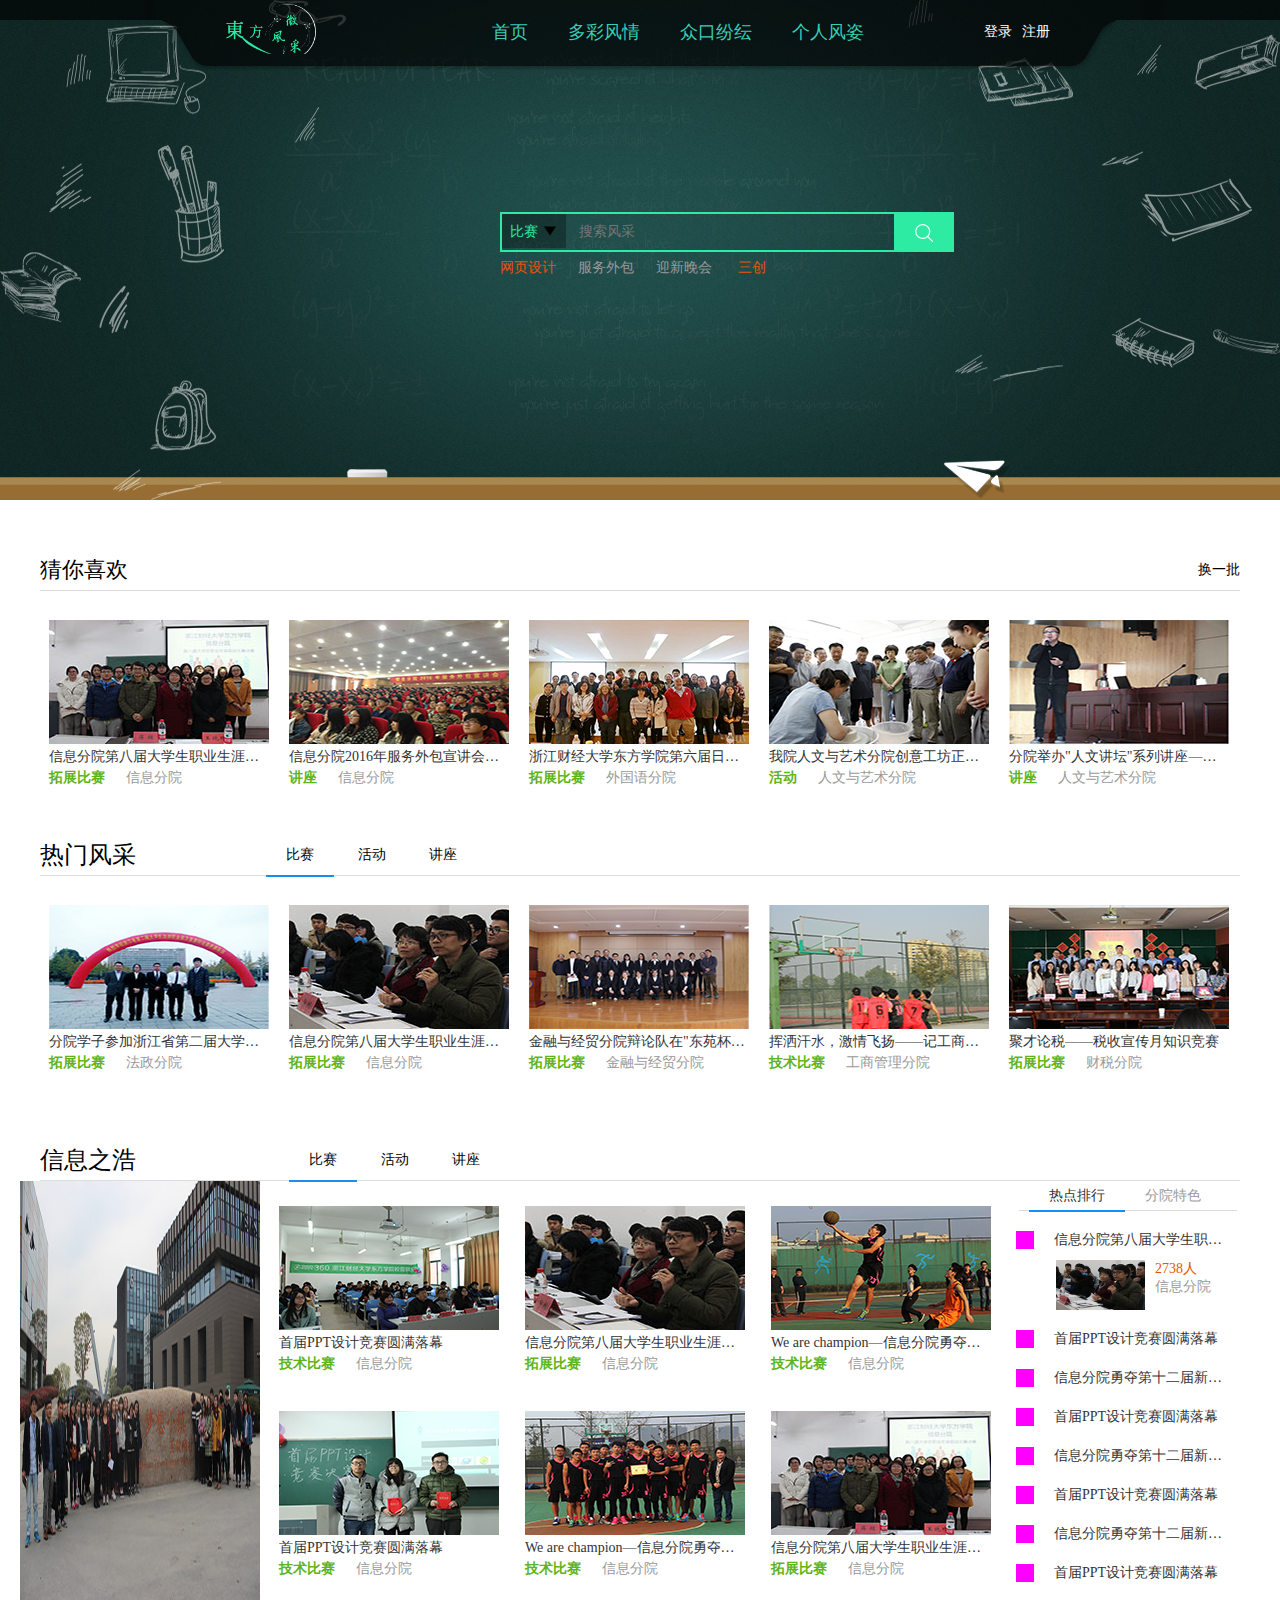
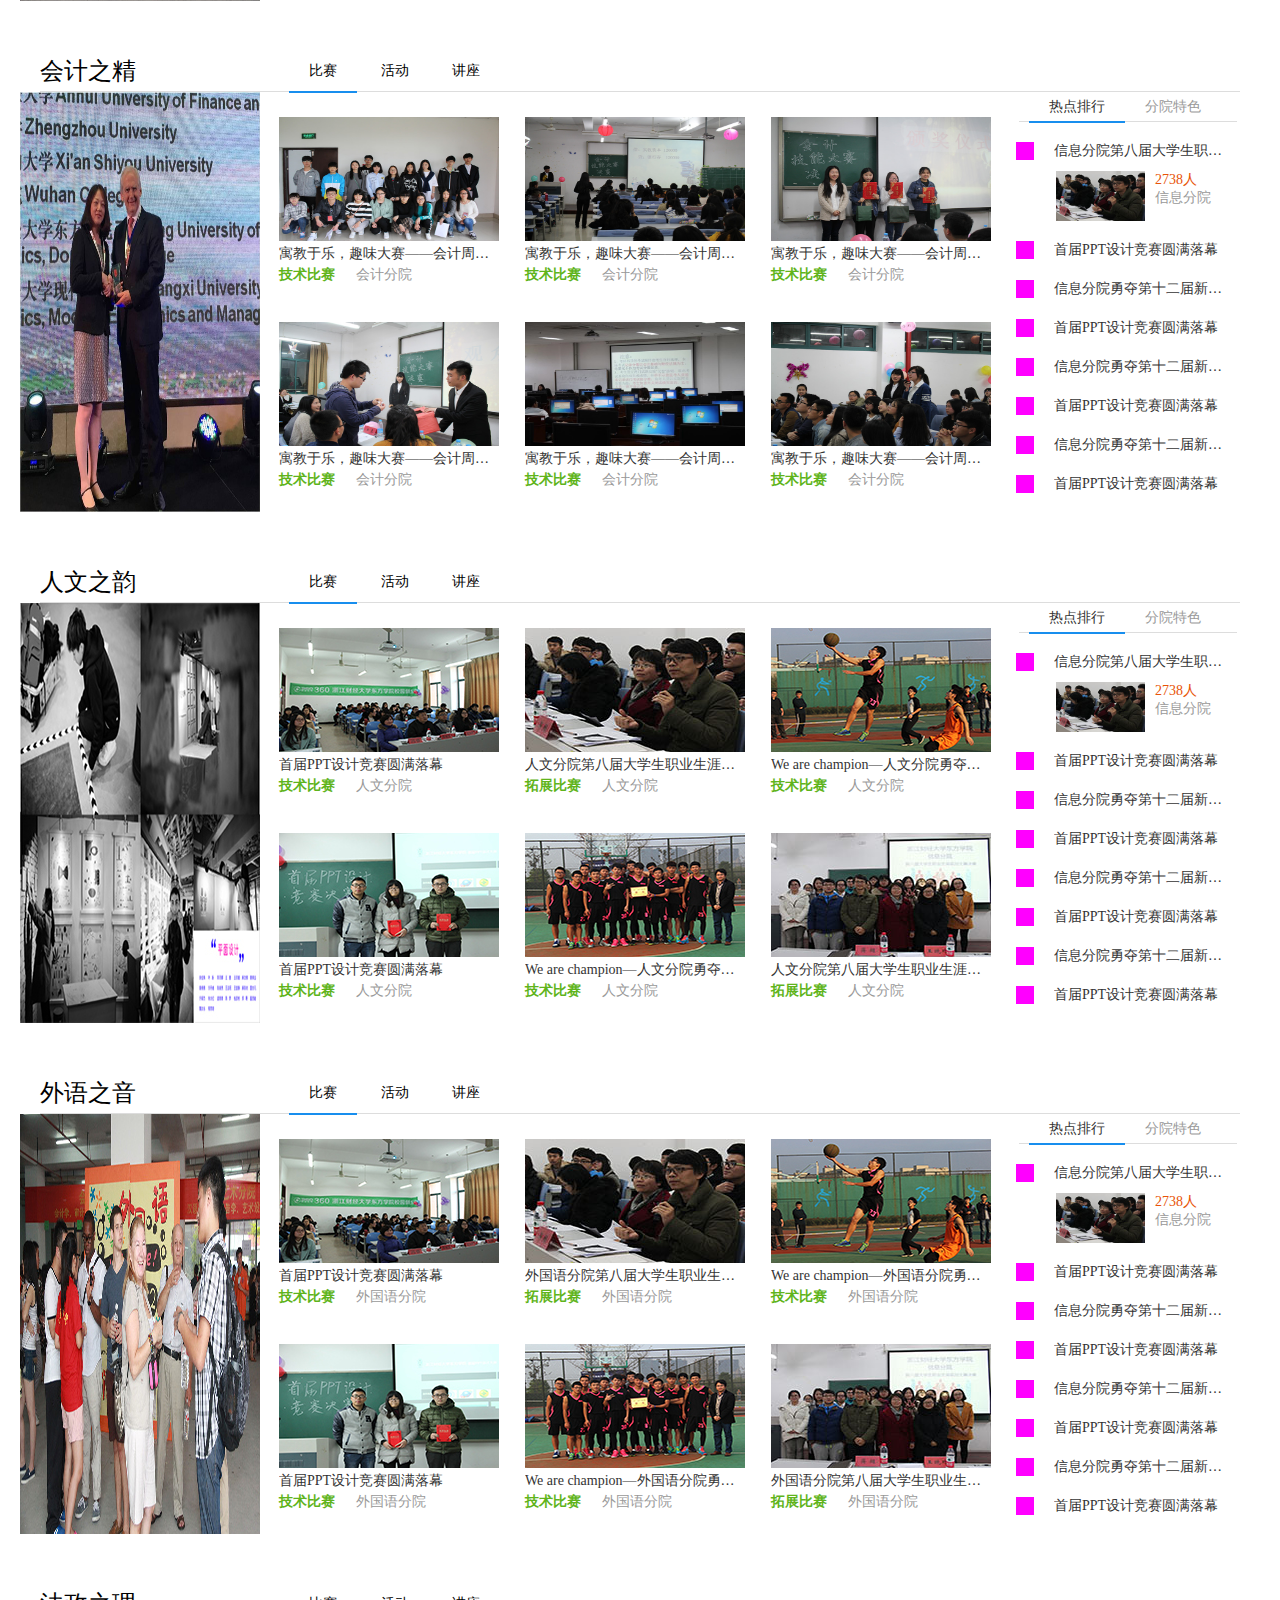
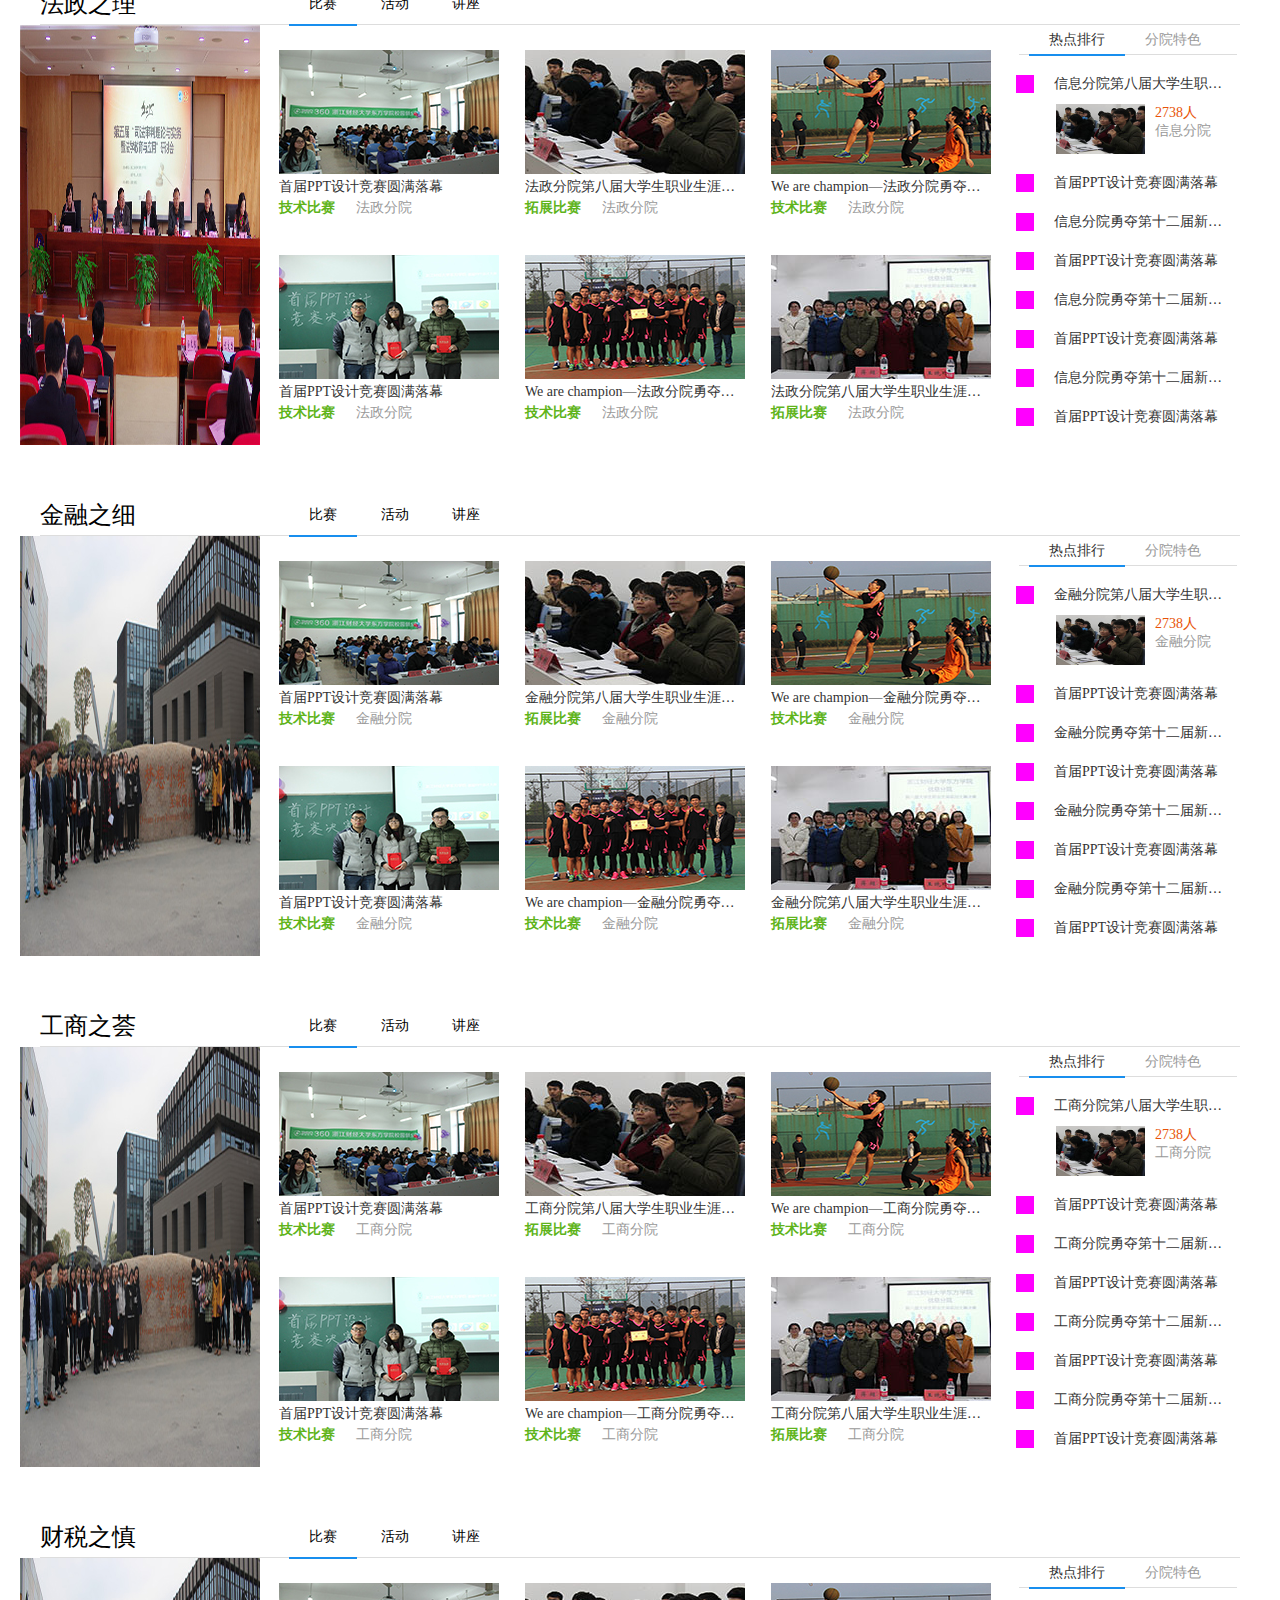
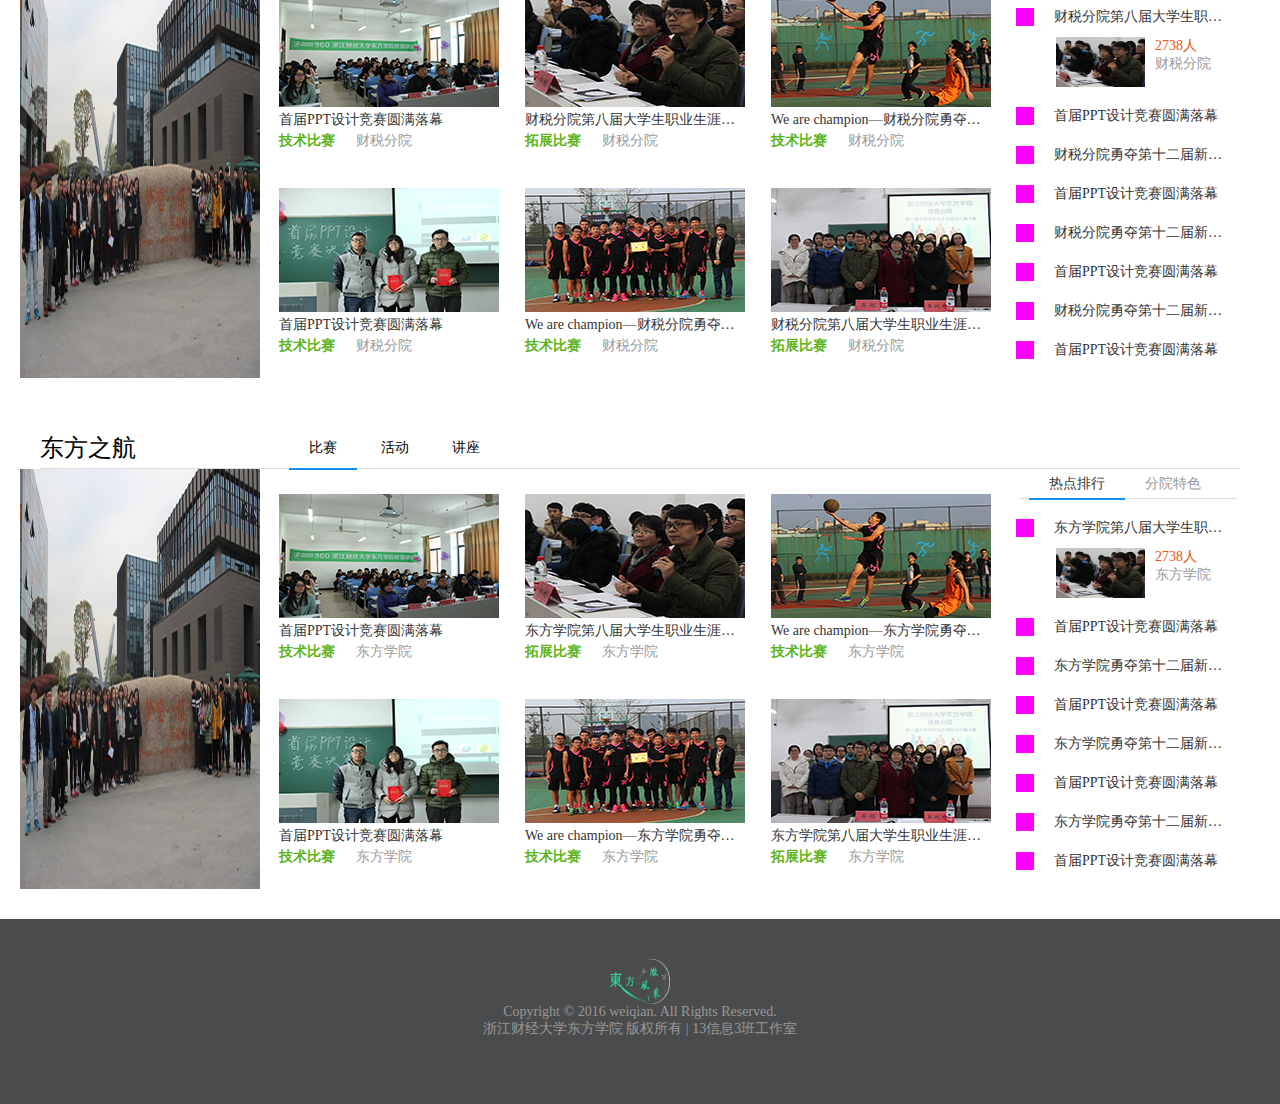
<file: news.html>
﻿<!DOCTYPE HTML>
<html>
<head>
<meta http-equiv="Content-Type" content="text/html; charset=utf-8">
<title>东方微风采网</title>
<link rel="stylesheet" type="text/css" href="css/index.css"/>
<link rel="shortcut icon" href="favicon.ico" type="image/x-icon" />
<style>


/*导航设计*/


#ad{ width:100%; position:relative;}
#ad .adbg{ width:100%; height:500px; margin:0px auto; background:url(images/bg1.jpg) no-repeat center bottom; background-size:cover;}
#ad .adbg .l-pen{ width:346px; height:500px; background-size:cover; float:left; background:url(images/bg1_left_pen.png) no-repeat;}
#ad .adbg .r-pen{ width:372px; height:500px; background-size:cover; float:right; background:url(images/bg1_right_pen.png) no-repeat;}
/*搜索框*/
.search{width:454px;height:82px; position:absolute; left:500px; top:200px;}
.search .mod-search{width:450px;height:36px;float:left;
                    border:2px solid #2EEBA4;margin-top:12px;position:relative;}
.search .mod-search .mod-drop{display:inline-block;width:64px;height:34px;position:absolute;
                             background:rgba(0,0,0,0.3); top:0px;left:0px;
							  z-index:3;text-decoration:none;color:#333;overflow:hidden;
							  }
.search .mod-search .txt{position:absolute;top:6px;left:67px;width:316px;height:24px;
                         color:#888;text-indent:10px;border:0px;outline:none;}
.search .mod-search .btn{position:absolute;width:58px;height:36px;background:#2EEBA4;
                         top:0px;right:0px;}
.mod-search .btn .sea-lo{position:absolute;top:9px;left:20px;}
.mod-search .mod-drop .bt{display:block;width:65px;text-indent:8px;
                          line-height:36px; color:#2EEBA4;}
.mod-search .mod-drop .course{width:65px;height:36px; background:none;}
.mod-search .mod-drop .jg{width:65px;height:35px;}
.small-drop{position:absolute;top:11px;right:10px;}
.mod-search .mod-drop:hover{}
.mod-search .mod-drop .bt:hover{background:rgba(0,0,0,0.7);}
.search .mod-list{width:450px;float:left;overflow:hidden;line-height:32px;}
.mod-list a{margin-right:22px;color:#999;text-decoration:none;}
.mod-list .li{margin-right:22px;color:#e85308;}
.mod-list a:hover{color:#188eee;}
.top .user{width:156px;height:50px;float:right;text-align:right;
           line-height:50px;margin-top:8px;}
.top .user .d{text-decoration:none;color:#666;}
.top .user .zc{margin-left:10px;}
.top .user a:hover{color:#188eee;}
/**/
/*导航结束*/

/*课程分类*/
#wrap-box{width:100%;height:255px;margin-top:50px;}
.wrap-box2{width:1200px;height:255px;margin:0px auto;}
.wrap-box-head{width:1200px;height:40px;border-bottom:1px solid #ddd;}
.wrap-box-head font{line-height:40px;}
.wrap-box-tit{float:left;font-size:22px;}
.wrap-box-tit2{float:right;font-size:14px;cursor:pointer;}
.wrap-box-course{width:1200px;height:193px;}
.wrap-box-main{width:1200px;height:193px;margin-top:20px;}
.wrap-box-main2{width:1200px;height:193px;display:none;}
.wrap-box-course li{list-style:none;width:220px;height:177px;border:1px solid #fff;float:left;
                    padding:8px;margin-right:2px;}
.wrap-box-course li:hover{border:1px solid #ddd;}
.wrap-box-course li a{text-decoration:none;}
.wrap-box-course li .bt1{display:block;}
.wrap-box-course li .shou1{color:#333;line-height:25px; text-overflow:ellipsis; white-space:nowrap; overflow:hidden;}
.wrap-box-course li .shou1:hover{color:#62B4F7;}
.wrap-box-course li .shou2 b{color:#5FB41B; padding-right:10px;}
.wrap-box-course li .shou2{color:#999;}
.wrap-box-course li .shou2:hover{color:#62B4F7;}

/*热门课程分类*/
#wrap-hot-box{width:100%;height:255px;margin-top:30px;}
.wrap-hot-box2{width:1200px;height:255px;margin:0px auto;}
.hot-top{float:left;width:1200px;height:40px;border-bottom:1px solid #ddd;}
.hot-tit{font-size:24px;line-height:40px;float:left;}
.hot-tit2{float:left;width:400px;height:40px;margin-left:130px;cursor:pointer;}
.hot-tit2 span{font-size:14px;line-height:40px;display:inline-block;
               padding:0px 20px;}
.hot-tit2 span.hover3{border-bottom:2px solid #188eee;}
.hot-main{float:left;width:1200px;height:215px;margin-top:20px;position:relative;}
.hot-main2{width:1200px;height:215px;position:absolute;top:0px;left:0px;}
.hot-course{width:1200px;height:215px;}
.hot-course li{list-style:none;width:220px;height:177px;border:1px solid #fff;float:left;
               padding:8px;margin-right:2px;}
.hot-course li:hover{border:1px solid #ddd;}
.hot-course li a{text-decoration:none;}
.hot-course li .bt1{display:block;}
.hot-course li .shou1{color:#333;line-height:25px; text-overflow:ellipsis; white-space:nowrap; overflow:hidden;}
.hot-course li .shou1:hover{color:#62B4F7;}
.hot-course li .shou2 b{color:#5FB41B; padding-right:10px;}
.hot-course li .shou2{color:#999;}
.hot-course li .shou2:hover{color:#62B4F7;}
/*IT培训课程分类*/
#mod-box-main{width:100%;}
.mod-box-main2{width:1200px; height:461px; margin:0px auto; margin-top:50px;}
.mod-top{float:left;width:1200px;height:40px;border-bottom:1px solid #ddd;}
.mod-tit{font-size:24px;line-height:40px; height:40px; float:left;}
.mod-tit2{float:left;height:40px;margin-left:153px;cursor:pointer;}
.mod-tit2 span{font-size:14px;line-height:40px;display:inline-block;
               padding:0px 20px;}
.mod-tit2 span.hover3{border-bottom:2px solid #188eee;}
.mod-box-main{width:1200px;}
.mod-box-main>img{ width:240px; height:420px;}
.mod-box-main ul li>a>img{ float:left; display:block; width:220px; height:124px;}
#person{display:block;margin-left:-20px;cursor:pointer;float:left;}
.course-card-list{width:746px;height:404px;float:left;margin-top:16px;margin-left:10px;}
.course-card-list2{width:746px;height:404px;display:none;}
.course-card-list li{list-style:none;width:220px;height:177px;border:1px solid #fff;
                     float:left;padding:8px;margin-right:8px;margin-bottom:10px;}
.course-card-list li:hover{border:1px solid #ddd;}
.course-card-list a{text-decoration:none;}
.course-card-list .bt1{display:block;}
.course-card-list .shou1{color:#333;line-height:25px; width:220px; text-overflow:ellipsis; white-space:nowrap; overflow:hidden;}

.course-card-list .shou1:hover{color:#62B4F7;}
.course-card-list .shou2 b{color:#5FB41B; padding-right:10px;}


.course-card-list .shou2{color:#999;}
.course-card-list .shou2:hover{color:#62B4F7;}
.mod-rank{width:224px;height:420px;float:right;}
.mod-rank .mod-rank2{width:208px;height:29px;margin-left:3px;border-bottom:1px solid #ddd;
                     padding-left:10px;}
.mod-rank .mod-rank2 a{font-size:14px;color:#999;padding:0px 20px;
                       text-decoration:none;line-height:29px;display:inline-block;}
.mod-rank2 a.free{color:#333;border-bottom:2px solid #188eee;}
.mod-rank-list{padding-top:10px;}
.mod-rank-list li{list-style:none;padding:10px 0px;width:222px;float:left;cursor:pointer;
                  overflow:hidden;}
.mod-rank-list li:hover{background:#e5e5e5;}
.mod-rank-list li:hover .mod-rank-tit{color:#62B4F7;;}
.mod-rank-list li span.mod-logo{width:18px;height:18px;display:block;background:#f0f;
                                position:relative;overflow:hidden;float:left;
								margin-right:20px;}
.mod-rank-list li font.mod-rank-tit{ width:170px; height:19px; text-overflow:ellipsis; white-space:nowrap; overflow:hidden;}
.mod-logo2{position:absolute;top:-80px;left:-236px; }
.mod-rank-tit{display:block;float:left;font-size:14px;color:#333;}
.mod-rank-list li dl.xiaotu{width:222px;height:50px;float:left;
                            margin-top:10px;}
.xiaotu dt{float:left;margin-left:40px; }
.xiaotu dt img{width:89px; height:50px;}
.xiaotu dd{float:left;color:#e85308;font-size:14px;margin-left:10px;}
.xiaotu dd.num b{color:#999;font-weight:normal;}

.lishao-main2{width:733px;height:202px;float:left;overflow:hidden;}
.mian-foot{width:100%;float:left;margin-top:80px;}
.mian-foot .lishao{width:1200px;margin:0px auto;}
.lishao-top{width:100%;height:40px;background:#fff;}
.lishao-top .wenzi{width:466px;height:40px;float:left;}
.lishao-top .wenzi a{font-size:23px;color:#202020;text-decoration:none;font-weight:normal;}
.lishao-top .wenzi a:hover{color:#62B4F7;}
.li-list{width:734px;height:40px;float:left;border-bottom:1px solid #ccc;}
.li-list li{list-style:none;float:left;width:90px;text-align:center;line-height:36px;
            height:40px;}
.li-list li a{color:#333;font-size:14px;text-decoration:none;font-weight:400;}
.li-list li.hover2{border-bottom:2px solid #188eee;}
.lishao-main{width:100%;height:220px;}
.big-img{display:block;float:left;}
.lishao-ul{width:733px;height:202px;float:left;margin-top:10px;display:none;
           }
.lishao-ul li{list-style:none;width:220px;float:left;margin:0px 6px;border:1px solid #fff;
              padding:10px 5px;}
.lishao-ul li:hover{border:1px solid #ccc;}
.lishao-ul li .math2{line-height:25px;}
.lishao-ul li .math2 a{text-decoration:none;color:#333;font-weight:normal;}
.lishao-ul li .math2 a:hover{color:#62B4F7;}
.lishao-ul li .free{color:#999;}
.lishao-ul li .free span{color:#5FB41B;}
.lishao-ul li .free b{font-weight:normal;color:#999;margin:0px 8px;}
.lishao-ul li .free a{text-decoration:none;color:#999;}
.lishao-ul li .free a:hover{color:#62B4F7;}

.jigou{width:100%;height:255px;float:left;margin-top:50px;}
.jigou2{width:1200px;height:95px;margin:80px auto;}
.jigou2 .jg{width:95px;height:95px;font-size:22px;font-weight:100;line-height:95px;
            float:left;}

.jigou2 .jg a{font-size:22px;text-decoration:none;color:#000;}
.jg-big{width:1090px;height:95px;float:left;position:relative;}
.prev{position:absolute;top:32px;left:5px;cursor:pointer;}
.next{position:absolute;top:32px;right:5px;cursor:pointer;}
.jg-big-list{width:1000px;height:95px;margin:0px auto;position:relative;}
.jg-big-list li{float:left;width:1000px;height:95px;list-style:none;position:absolute;}
.jg-big-list li img{width:80px;border:0px;float:left;border:1px solid #ddd;
                    margin:0px 15px;padding:6px;}
/***************图片轮播下面的广************告*/


</style>
</head>
<body>
<div id="wnHeader">
   <div class="wnbg"></div>
   <div class="wnNav">
      <h1></h1>
      <div class="wnMainNav">
          <ul>
            <li><a class="hover" href="index.html" target="_blank">首页</a></li>
            <li><a href="news.html" target="_blank">多彩风情</a></li>
            <li><a href="details.html" target="_blank">众口纷纭</a></li>
            <li><a href="person.html" target="_blank">个人风姿</a></li>
                
          </ul>
          <div class="wnlogin">
             <a href="#">登录  &nbsp; </a>
             <a href="#"> 注册</a>
          </div>
      </div>
   </div>

</div>

<div id="ad">
 <div class="adbg">
    <div class="l-pen"></div>
    <!--输入框搜索功能设计-->
     <div class="search">
       <div class="mod-search">
       <!--输入框下拉菜单设计-->
       <a class="mod-drop" href="javascript:;">
         <span class="course bt">比赛<img class="small-drop" src="images/drop.png"/></span>
         <span class="jg bt">活动</span>
         
         <span class="jg bt">讲座</span>
       </a>
       <input type="text" class="txt" placeholder="搜索风采">
       <a class="btn" href="javascript:;"><img class="sea-lo" src="images/search.png"/></a>
       </div>
       <div class="mod-list">
         <a class="li" href="javascript:;">网页设计</a><a href="comment.html" target="_blank">服务外包</a><a href="comment.html" target="_blank">迎新晚会</a>
         <a class="li" href="javascript:;">三创</a>
       </div>
     </div>
    <div class="r-pen"></div>
 </div>
  

</div>


 
<!--课程分类-->
<div id="wrap-box">
  <div class="wrap-box2">
     <p class="wrap-box-head">
        <font class="wrap-box-tit">猜你喜欢</font>
        <font class="wrap-box-tit2">换一批</font>
     </p>
     <div class="wrap-box-main">
       <div class="wrap-box-main2" style="display:block;">
          <ul class="wrap-box-course">
          <li>
          <a href="comment.html" target="_blank">
            <img src="images/competition2.jpg"/>
            <span class="shou1 bt1 hidden">信息分院第八届大学生职业生涯规划大赛 </span>
            <span class="shou2 bt1"><b>拓展比赛</b>&nbsp;&nbsp;&nbsp;信息分院</span>
          </a>
          </li>
          
          <li>
          <a href="comment.html" target="_blank">
            <img src="images/jiangzuo2.jpg"/>
            <span class="shou1 bt1 hidden">信息分院2016年服务外包宣讲会顺利举行</span>
            <span class="shou2 bt1"><b>讲座</b>&nbsp;&nbsp;&nbsp;信息分院</span>
          </a>
          </li>
          
          
          <li>
          <a href="comment.html" target="_blank">
            <img src="images/encompetition1.jpg"/>
            <span class="shou1 bt1">浙江财经大学东方学院第六届日语配音大赛完美落幕！ </span>
            <span class="shou2 bt1"><b>拓展比赛</b>&nbsp;&nbsp;&nbsp;外国语分院</span>
          </a>
          </li>
          
          
          <li>
          <a href="comment.html" target="_blank">
            <img src="images/rwhuodong3.jpg"/>
            <span class="shou1 bt1">我院人文与艺术分院创意工坊正式启动</span>
            <span class="shou2 bt1"><b>活动</b>&nbsp;&nbsp;&nbsp;人文与艺术分院</span>
          </a>
          </li>
          
          
          <li>
          <a href="comment.html" target="_blank">
            <img src="images/rwjiangzuo2.png"/>
            <span class="shou1 bt1">分院举办"人文讲坛"系列讲座——无界泛舟</span>
            <span class="shou2 bt1"><b>讲座</b>&nbsp;&nbsp;&nbsp;人文与艺术分院</span>
          </a>
          </li>
        </ul>
       </div>
     </div>
 </div>
</div>       
<!--热门课程分类-->
<div id="wrap-hot-box">
   <div class="wrap-hot-box2">
      <div class="hot-top">
        <div class="hot-tit">热门风采</div>
        <div class="hot-tit2">
          <span class="hover3">比赛</span>
          <span>活动</span>
         
          <span>讲座</span>
        </div>
     </div>
     <div class="hot-main">
        <div class="hot-main2">
           <ul class="hot-course">
             <li>
              <a href="comment.html" target="_blank">
               <img src="images/fzcompetition.png"/>
               <span class="shou1 bt1">分院学子参加浙江省第二届大学生法律职业能力竞赛辩论赛</span>
               <span class="shou2 bt1"><b>拓展比赛</b>&nbsp;&nbsp;&nbsp;法政分院</span>
              </a>
             </li>
             
             <li>
              <a href="comment.html" target="_blank">
               <img src="images/competition1.jpg"/>
               <span class="shou1 bt1 hidden">信息分院第八届大学生职业生涯规划大赛 </span>
               <span class="shou2 bt1"><b>拓展比赛</b>&nbsp;&nbsp;&nbsp;信息分院</span>
              </a>
             </li>
             
             <li>
              <a href="comment.html" target="_blank">
               <img src="images/I1.png"/>
               <span class="shou1 bt1">金融与经贸分院辩论队在"东苑杯"辩论赛中成功夺冠</span>
               <span class="shou2 bt1"><b>拓展比赛</b>&nbsp;&nbsp;&nbsp;金融与经贸分院</span>
              </a>
             </li>
             
             <li>
              <a href="comment.html" target="_blank">
               <img src="images/L3.jpg"/>
               <span class="shou1 bt1">挥洒汗水，激情飞扬——记工商管理分院第四届篮球争霸赛决赛</span>
               <span class="shou2 bt1"><b>技术比赛</b>&nbsp;&nbsp;&nbsp;工商管理分院</span>
              </a>
             </li>
             
             <li>
              <a href="comment.html" target="_blank">
               <img src="images/L2.jpg"/>
               <span class="shou1 bt1">聚才论税——税收宣传月知识竞赛</span>
               <span class="shou2 bt1"><b>拓展比赛</b>&nbsp;&nbsp;&nbsp;财税分院</span>
              </a>
             </li>
           </ul>
        </div>
        
        <div class="hot-main2">
           <ul class="hot-course">
               <li>
              <a href="comment.html" target="_blank">
               <img src="images/L3.jpg"/>
               <span class="shou1 bt1">挥洒汗水，激情飞扬——记工商管理分院第四届篮球争霸赛决赛</span>
               <span class="shou2 bt1"><b>技术比赛</b>&nbsp;&nbsp;&nbsp;工商管理分院</span>
              </a>
             </li>
             
              <li>
              <a href="comment.html" target="_blank">
               <img src="images/L2.jpg"/>
               <span class="shou1 bt1">聚才论税——税收宣传月知识竞赛</span>
               <span class="shou2 bt1"><b>拓展比赛</b>&nbsp;&nbsp;&nbsp;财税分院</span>
              </a>
             </li>
             
              <li>
              <a href="comment.html" target="_blank">
               <img src="images/competition1.jpg"/>
               <span class="shou1 bt1 hidden">信息分院第八届大学生职业生涯规划大赛 </span>
               <span class="shou2 bt1"><b>拓展比赛</b>&nbsp;&nbsp;&nbsp;信息分院</span>
              </a>
             </li>
             
             <li>
              <a href="comment.html" target="_blank">
               <img src="images/fzcompetition.png"/>
               <span class="shou1 bt1">分院学子参加浙江省第二届大学生法律职业能力竞赛辩论赛</span>
               <span class="shou2 bt1"><b>拓展比赛</b>&nbsp;&nbsp;&nbsp;法政分院</span>
              </a>
             </li>
             
            <li>
              <a href="comment.html" target="_blank">
               <img src="images/I1.png"/>
               <span class="shou1 bt1">金融与经贸分院辩论队在"东苑杯"辩论赛中成功夺冠</span>
               <span class="shou2 bt1"><b>拓展比赛</b>&nbsp;&nbsp;&nbsp;金融与经贸分院</span>
              </a>
             </li>
           </ul>
        </div>
     </div>
   </div>
</div>
<!--IT培训课程分类-->
<div id="mod-box-main">
   <div class="mod-box-main2">
      <div class="mod-top">
         <div class="mod-tit">信息之浩</div>
         <div class="mod-tit2" id="xinxi1">
           <span class="hover3">比赛</span>
          <span>活动</span>
         
          <span>讲座</span>
         </div>
      </div>
      <div class="mod-box-main" id="xinxi2">
         <img id="person" src="images/xxfenyuan.jpg"/>
         <div class="course-card-list">
            <ul class="course-card-list2" style="display:block;">
               <li><a href="comment.html" target="_blank">
                   <img src="images/xxcompetition3.jpg"/>
                   <span class="shou1 bt1">首届PPT设计竞赛圆满落幕</span>
                   <span class="shou2 bt1"><b>技术比赛</b>&nbsp;&nbsp;&nbsp;信息分院</span>
                  </a>
               </li>
               
              <li>
              <a href="comment.html" target="_blank">
               <img src="images/competition1.jpg"/>
               <span class="shou1 bt1 hidden">信息分院第八届大学生职业生涯规划大赛 </span>
               <span class="shou2 bt1"><b>拓展比赛</b>&nbsp;&nbsp;&nbsp;信息分院</span>
              </a>
             </li>
               
               <li><a href="comment.html" target="_blank">
                   <img src="images/lqcompetition2.jpg"/>
                   <span class="shou1 bt1">We are champion—信息分院勇夺第十二届新生篮球赛冠军</span>
                   <span class="shou2 bt1"><b>技术比赛</b>&nbsp;&nbsp;&nbsp;信息分院</span>
                  </a>
               </li>
               
              <li><a href="comment.html" target="_blank">
                   <img src="images/xxcompetition4.jpg"/>
                   <span class="shou1 bt1">首届PPT设计竞赛圆满落幕</span>
                   <span class="shou2 bt1"><b>技术比赛</b>&nbsp;&nbsp;&nbsp;信息分院</span>
                  </a>
               </li>
               
               <li><a href="comment.html" target="_blank">
                   <img src="images/lqcompetition4.jpg"/>
                   <span class="shou1 bt1">We are champion—信息分院勇夺第十二届新生篮球赛冠军</span>
                   <span class="shou2 bt1"><b>技术比赛</b>&nbsp;&nbsp;&nbsp;信息分院</span>
                  </a>
               </li>
               
               <li>
              <a href="comment.html" target="_blank">
               <img src="images/competition2.jpg"/>
               <span class="shou1 bt1 hidden">信息分院第八届大学生职业生涯规划大赛 </span>
               <span class="shou2 bt1"><b>拓展比赛</b>&nbsp;&nbsp;&nbsp;信息分院</span>
              </a>
              </li>
            </ul>
            
            <ul class="course-card-list2">
               <li><a href="comment.html" target="_blank">
                   <img src="images/xxhuodong2.jpg"/>
                   <span class="shou1 bt1">珍惜大学，让时间流逝地更有意义 </span>
                   <span class="shou2 bt1"><b>活动</b>&nbsp;&nbsp;&nbsp;信息分院</span>
                  </a>
               </li>
               
               <li><a href="comment.html" target="_blank">
                   <img src="images/dshuodong2.jpg"/>
                   <span class="shou1 bt1">信息分院第六届读书月顺利举办</span>
                   <span class="shou2 bt1"><b>活动</b>&nbsp;&nbsp;&nbsp;信息分院</span>
                  </a>
               </li>
               
                <li><a href="comment.html" target="_blank">
                   <img src="images/xxhuodong4.jpg"/>
                   <span class="shou1 bt1">珍惜大学，让时间流逝地更有意义 </span>
                   <span class="shou2 bt1"><b>活动</b>&nbsp;&nbsp;&nbsp;信息分院</span>
                  </a>
               </li>
               
               <li><a href="comment.html" target="_blank">
                   <img src="images/dshuodong1.jpg"/>
                   <span class="shou1 bt1">信息分院第六届读书月顺利举办</span>
                   <span class="shou2 bt1"><b>活动</b>&nbsp;&nbsp;&nbsp;信息分院</span>
                  </a>
               </li>
               
                <li><a href="comment.html" target="_blank">
                   <img src="images/xxhuodong3.jpg"/>
                   <span class="shou1 bt1">珍惜大学，让时间流逝地更有意义 </span>
                   <span class="shou2 bt1"><b>活动</b>&nbsp;&nbsp;&nbsp;信息分院</span>
                  </a>
               </li>
               
               <li><a href="comment.html" target="_blank">
                   <img src="images/dshuodong3.jpg"/>
                   <span class="shou1 bt1">信息分院第六届读书月顺利举办</span>
                   <span class="shou2 bt1"><b>活动</b>&nbsp;&nbsp;&nbsp;信息分院</span>
                  </a>
               </li>
            </ul>
            
            <ul class="course-card-list2">
               <li><a href="comment.html" target="_blank">
                   <img src="images/xxcompetition3.jpg"/>
                   <span class="shou1 bt1">首届PPT设计竞赛圆满落幕</span>
                   <span class="shou2 bt1"><b>技术比赛</b>&nbsp;&nbsp;&nbsp;信息分院</span>
                  </a>
               </li>
               
              <li>
              <a href="comment.html" target="_blank">
               <img src="images/competition1.jpg"/>
               <span class="shou1 bt1 hidden">信息分院第八届大学生职业生涯规划大赛 </span>
               <span class="shou2 bt1"><b>拓展比赛</b>&nbsp;&nbsp;&nbsp;信息分院</span>
              </a>
             </li>
               
               <li><a href="comment.html" target="_blank">
                   <img src="images/lqcompetition2.jpg"/>
                   <span class="shou1 bt1">We are champion—信息分院勇夺第十二届新生篮球赛冠军</span>
                   <span class="shou2 bt1"><b>技术比赛</b>&nbsp;&nbsp;&nbsp;信息分院</span>
                  </a>
               </li>
               
              <li><a href="comment.html" target="_blank">
                   <img src="images/xxcompetition4.jpg"/>
                   <span class="shou1 bt1">首届PPT设计竞赛圆满落幕</span>
                   <span class="shou2 bt1"><b>技术比赛</b>&nbsp;&nbsp;&nbsp;信息分院</span>
                  </a>
               </li>
               
               <li><a href="comment.html" target="_blank">
                   <img src="images/lqcompetition4.jpg"/>
                   <span class="shou1 bt1">We are champion—信息分院勇夺第十二届新生篮球赛冠军</span>
                   <span class="shou2 bt1"><b>技术比赛</b>&nbsp;&nbsp;&nbsp;信息分院</span>
                  </a>
               </li>
               
               <li>
              <a href="comment.html" target="_blank">
               <img src="images/competition2.jpg"/>
               <span class="shou1 bt1 hidden">信息分院第八届大学生职业生涯规划大赛 </span>
               <span class="shou2 bt1"><b>拓展比赛</b>&nbsp;&nbsp;&nbsp;信息分院</span>
              </a>
              </li>
            </ul>
         </div>
         
         
         <div class="mod-rank">
           <div class="mod-rank2">
            <a class="free" href="javascript:;">热点排行</a><a href="comment.html" target="_blank">分院特色</a>
           </div>
           
           <ul class="mod-rank-list">
              <li>
                <span class="mod-logo">
                  <img class="mod-logo2" src="images/competition2.jpg"/>
                </span>
                <font class="mod-rank-tit">信息分院第八届大学生职业生涯规划大赛</font>
                <dl class="xiaotu">
                   <dt><img src="images/competition1.jpg"/></dt>
                   <dd class="num">2738人<br><b>信息分院</b></dd>
                </dl>
              </li>
              
               <li>
                <span class="mod-logo">
                  <img style="top:-110px;left:-236px;" class="mod-logo2" src="images/xxcompetition4.jpg"/>
                </span>
                <font class="mod-rank-tit">首届PPT设计竞赛圆满落幕</font>
              </li>
              
              <li>
                <span class="mod-logo">
                  <img style="top:-140px;left:-236px;" class="mod-logo2" src="images/lqcompetition4.jpg"/>
                </span>
                <font class="mod-rank-tit">信息分院勇夺第十二届新生篮球赛冠军</font>
              </li>
              
              <li>
                <span class="mod-logo">
                  <img style="top:-110px;left:-236px;" class="mod-logo2" src="images/xxcompetition4.jpg"/>
                </span>
                <font class="mod-rank-tit">首届PPT设计竞赛圆满落幕</font>
              </li>
              
              <li>
                <span class="mod-logo">
                  <img style="top:-140px;left:-236px;" class="mod-logo2" src="images/lqcompetition4.jpg"/>
                </span>
                <font class="mod-rank-tit">信息分院勇夺第十二届新生篮球赛冠军</font>
              </li>
              
              <li>
                <span class="mod-logo">
                  <img style="top:-110px;left:-236px;" class="mod-logo2" src="images/xxcompetition4.jpg"/>
                </span>
                <font class="mod-rank-tit">首届PPT设计竞赛圆满落幕</font>
              </li>
              
              <li>
                <span class="mod-logo">
                  <img style="top:-140px;left:-236px;" class="mod-logo2" src="images/lqcompetition4.jpg"/>
                </span>
                <font class="mod-rank-tit">信息分院勇夺第十二届新生篮球赛冠军</font>
              </li>
              
             <li>
                <span class="mod-logo">
                  <img style="top:-110px;left:-236px;" class="mod-logo2" src="images/xxcompetition4.jpg"/>
                </span>
                <font class="mod-rank-tit">首届PPT设计竞赛圆满落幕</font>
              </li>
              
           </ul>
         </div>
      </div>
   </div>
</div>
<!-- 会计开始 -->
<div id="mod-box-main1">
   <div class="mod-box-main2">
      <div class="mod-top">
         <div class="mod-tit">会计之精</div>
         <div class="mod-tit2" id="kuaiji1">
           <span class="hover3">比赛</span>
          <span>活动</span>
         
          <span>讲座</span>
         </div>
      </div>
      <div class="mod-box-main" id="kuaiji2">
         <img id="person" src="images/kuaiji0.png"/>
         <div class="course-card-list">
            <ul class="course-card-list2" style="display:block;">
               <li><a href="comment.html" target="_blank">
                   <img src="images/kuaiji1.png"/>
                   <span class="shou1 bt1 hidden">寓教于乐，趣味大赛——会计周之会计技能大赛</span>
                   <span class="shou2 bt1"><b>技术比赛</b>&nbsp;&nbsp;&nbsp;会计分院</span>
                  </a>
               </li>
               
               <li><a href="comment.html" target="_blank">
                   <img src="images/kuaiji2.png"/>
                   <span class="shou1 bt1">寓教于乐，趣味大赛——会计周之会计技能大赛</span>
                   <span class="shou2 bt1"><b>技术比赛</b>&nbsp;&nbsp;&nbsp;会计分院</span>
                  </a>
               </li>
               
               <li><a href="comment.html" target="_blank">
                   <img src="images/kuaiji3.png"/>
                   <span class="shou1 bt1">寓教于乐，趣味大赛——会计周之会计技能大赛</span>
                   <span class="shou2 bt1"><b>技术比赛</b>&nbsp;&nbsp;&nbsp;会计分院</span>
                  </a>
               </li>
               
               <li><a href="comment.html" target="_blank">
                   <img src="images/kuaiji4.png"/>
                   <span class="shou1 bt1">寓教于乐，趣味大赛——会计周之会计技能大赛</span>
                   <span class="shou2 bt1"><b>技术比赛</b>&nbsp;&nbsp;&nbsp;会计分院</span>
                  </a>
               </li>
               
               <li><a href="comment.html" target="_blank">
                   <img src="images/kuaiji5.png"/>
                   <span class="shou1 bt1">寓教于乐，趣味大赛——会计周之会计技能大赛</span>
                   <span class="shou2 bt1"><b>技术比赛</b>&nbsp;&nbsp;&nbsp;会计分院</span>
                  </a>
               </li>
               
               <li><a href="comment.html" target="_blank">
                   <img src="images/kuaiji6.png"/>
                   <span class="shou1 bt1">寓教于乐，趣味大赛——会计周之会计技能大赛</span>
                   <span class="shou2 bt1"><b>技术比赛</b>&nbsp;&nbsp;&nbsp;会计分院</span>
                  </a>
               </li>
            </ul>
            
            <ul class="course-card-list2">
               <li><a href="comment.html" target="_blank">
                   <img src="images/fzcompetition.png"/>
                   <span class="shou1 bt1">寓教于乐，趣味大赛——会计周之会计技能大赛</span>
                   <span class="shou2 bt1"><b>免费</b>&nbsp;&nbsp;&nbsp;云中帆教育</span>
                  </a>
               </li>
               
               <li><a href="comment.html" target="_blank">
                   <img src="images/fzcompetition.png"/>
                   <span class="shou1 bt1">寓教于乐，趣味大赛——会计周之会计技能大赛</span>
                   <span class="shou2 bt1"><b>免费</b>&nbsp;&nbsp;&nbsp;潭州设计学院</span>
                  </a>
               </li>
               
               <li><a href="comment.html" target="_blank">
                   <img src="images/fzcompetition.png"/>
                   <span class="shou1 bt1">寓教于乐，趣味大赛——会计周之会计技能大赛</span>
                   <span class="shou2 bt1"><b>免费</b>&nbsp;&nbsp;&nbsp;潭州设计学院</span>
                  </a>
               </li>
               
               <li><a href="comment.html" target="_blank">
                   <img src="images/fzcompetition.png"/>
                   <span class="shou1 bt1">寓教于乐，趣味大赛——会计周之会计技能大赛</span>
                   <span class="shou2 bt1"><b>免费</b>&nbsp;&nbsp;&nbsp;潭州设计学院</span>
                  </a>
               </li>
               
               <li><a href="comment.html" target="_blank">
                   <img src="images/fzcompetition.png"/>
                   <span class="shou1 bt1">寓教于乐，趣味大赛——会计周之会计技能大赛</span>
                   <span class="shou2 bt1"><b>免费</b>&nbsp;&nbsp;&nbsp;潭州设计学院</span>
                  </a>
               </li>
               
               <li><a href="comment.html" target="_blank">
                  <img src="images/fzcompetition.png"/>
                   <span class="shou1 bt1">寓教于乐，趣味大赛——会计周之会计技能大赛</span>
                   <span class="shou2 bt1"><b>免费</b>&nbsp;&nbsp;&nbsp;潭州设计学院</span>
                  </a>
               </li>
            </ul>
            
            <ul class="course-card-list2">
               <li><a href="comment.html" target="_blank">
                  <img src="images/fzcompetition.png"/>
                   <span class="shou1 bt1">寓教于乐，趣味大赛——会计周之会计技能大赛</span>
                   <span class="shou2 bt1"><b>免费</b>&nbsp;&nbsp;&nbsp;云中帆教育</span>
                  </a>
               </li>
               
               <li><a href="comment.html" target="_blank">
                   <img src="images/fzcompetition.png"/>
                   <span class="shou1 bt1">寓教于乐，趣味大赛——会计周之会计技能大赛</span>
                   <span class="shou2 bt1"><b>免费</b>&nbsp;&nbsp;&nbsp;潭州设计学院</span>
                  </a>
               </li>
               
               <li><a href="comment.html" target="_blank">
                  <img src="images/fzcompetition.png"/>
                   <span class="shou1 bt1">寓教于乐，趣味大赛——会计周之会计技能大赛</span>
                   <span class="shou2 bt1"><b>免费</b>&nbsp;&nbsp;&nbsp;潭州设计学院</span>
                  </a>
               </li>
               
               <li><a href="comment.html" target="_blank">
                   <img src="images/fzcompetition.png"/>
                   <span class="shou1 bt1">寓教于乐，趣味大赛——会计周之会计技能大赛</span>
                   <span class="shou2 bt1"><b>免费</b>&nbsp;&nbsp;&nbsp;潭州设计学院</span>
                  </a>
               </li>
               
               <li><a href="comment.html" target="_blank">
                  <img src="images/fzcompetition.png"/>
                   <span class="shou1 bt1">寓教于乐，趣味大赛——会计周之会计技能大赛</span>
                   <span class="shou2 bt1"><b>免费</b>&nbsp;&nbsp;&nbsp;潭州设计学院</span>
                  </a>
               </li>
               
               <li><a href="comment.html" target="_blank">
                   <img src="images/fzcompetition.png"/>
                   <span class="shou1 bt1">寓教于乐，趣味大赛——会计周之会计技能大赛</span>
                   <span class="shou2 bt1"><b>免费</b>&nbsp;&nbsp;&nbsp;潭州设计学院</span>
                  </a>
               </li>
            </ul>
            
            <ul class="course-card-list2">
               <li><a href="comment.html" target="_blank">
                   <img src="images/fzcompetition.png"/>
                   <span class="shou1 bt1">寓教于乐，趣味大赛——会计周之会计技能大赛</span>
                   <span class="shou2 bt1"><b>免费</b>&nbsp;&nbsp;&nbsp;云中帆教育</span>
                  </a>
               </li>
               
               <li><a href="comment.html" target="_blank">
                  <img src="images/fzcompetition.png"/>
                   <span class="shou1 bt1">寓教于乐，趣味大赛——会计周之会计技能大赛</span>
                   <span class="shou2 bt1"><b>免费</b>&nbsp;&nbsp;&nbsp;潭州设计学院</span>
                  </a>
               </li>
               
               <li><a href="comment.html" target="_blank">
                   <img src="images/fzcompetition.png"/>
                   <span class="shou1 bt1">寓教于乐，趣味大赛——会计周之会计技能大赛</span>
                   <span class="shou2 bt1"><b>免费</b>&nbsp;&nbsp;&nbsp;潭州设计学院</span>
                  </a>
               </li>
               
               <li><a href="comment.html" target="_blank">
                  <img src="images/fzcompetition.png"/>
                   <span class="shou1 bt1">寓教于乐，趣味大赛——会计周之会计技能大赛</span>
                   <span class="shou2 bt1"><b>免费</b>&nbsp;&nbsp;&nbsp;潭州设计学院</span>
                  </a>
               </li>
               
               <li><a href="comment.html" target="_blank">
                   <img src="images/fzcompetition.png"/>
                   <span class="shou1 bt1">寓教于乐，趣味大赛——会计周之会计技能大赛</span>
                   <span class="shou2 bt1"><b>免费</b>&nbsp;&nbsp;&nbsp;潭州设计学院</span>
                  </a>
               </li>
               
               <li><a href="comment.html" target="_blank">
                   <img src="images/fzcompetition.png"/>
                   <span class="shou1 bt1">寓教于乐，趣味大赛——会计周之会计技能大赛</span>
                   <span class="shou2 bt1"><b>免费</b>&nbsp;&nbsp;&nbsp;潭州设计学院</span>
                  </a>
               </li>
            </ul>
         </div>
         
         
         <div class="mod-rank">
           <div class="mod-rank2">
            <a class="free" href="javascript:;">热点排行</a><a href="comment.html" target="_blank">分院特色</a>
           </div>
           
           <ul class="mod-rank-list">
              <li>
                <span class="mod-logo">
                  <img class="mod-logo2" src="images/competition2.jpg"/>
                </span>
                <font class="mod-rank-tit">信息分院第八届大学生职业生涯规划大赛</font>
                <dl class="xiaotu">
                   <dt><img src="images/competition1.jpg"/></dt>
                   <dd class="num">2738人<br><b>信息分院</b></dd>
                </dl>
              </li>
              
               <li>
                <span class="mod-logo">
                  <img style="top:-110px;left:-236px;" class="mod-logo2" src="images/xxcompetition4.jpg"/>
                </span>
                <font class="mod-rank-tit">首届PPT设计竞赛圆满落幕</font>
              </li>
              
              <li>
                <span class="mod-logo">
                  <img style="top:-140px;left:-236px;" class="mod-logo2" src="images/lqcompetition4.jpg"/>
                </span>
                <font class="mod-rank-tit">信息分院勇夺第十二届新生篮球赛冠军</font>
              </li>
              
              <li>
                <span class="mod-logo">
                  <img style="top:-110px;left:-236px;" class="mod-logo2" src="images/xxcompetition4.jpg"/>
                </span>
                <font class="mod-rank-tit">首届PPT设计竞赛圆满落幕</font>
              </li>
              
              <li>
                <span class="mod-logo">
                  <img style="top:-140px;left:-236px;" class="mod-logo2" src="images/lqcompetition4.jpg"/>
                </span>
                <font class="mod-rank-tit">信息分院勇夺第十二届新生篮球赛冠军</font>
              </li>
              
              <li>
                <span class="mod-logo">
                  <img style="top:-110px;left:-236px;" class="mod-logo2" src="images/xxcompetition4.jpg"/>
                </span>
                <font class="mod-rank-tit">首届PPT设计竞赛圆满落幕</font>
              </li>
              
              <li>
                <span class="mod-logo">
                  <img style="top:-140px;left:-236px;" class="mod-logo2" src="images/lqcompetition4.jpg"/>
                </span>
                <font class="mod-rank-tit">信息分院勇夺第十二届新生篮球赛冠军</font>
              </li>
              
             <li>
                <span class="mod-logo">
                  <img style="top:-110px;left:-236px;" class="mod-logo2" src="images/xxcompetition4.jpg"/>
                </span>
                <font class="mod-rank-tit">首届PPT设计竞赛圆满落幕</font>
              </li>
              
           </ul>
         </div>
      </div>

   </div>
</div>
<!-- 会计结束 -->
<!-- 人文开始 -->
<div id="mod-box-main">
   <div class="mod-box-main2">
      <div class="mod-top">
         <div class="mod-tit">人文之韵</div>
         <div class="mod-tit2" id="xinxi1">
           <span class="hover3">比赛</span>
          <span>活动</span>
         
          <span>讲座</span>
         </div>
      </div>
      <div class="mod-box-main" id="xinxi2">
         <img id="person" src="images/rwfenyuan.jpg"/>
         <div class="course-card-list">
            <ul class="course-card-list2" style="display:block;">
               <li><a href="comment.html" target="_blank">
                   <img src="images/xxcompetition3.jpg"/>
                   <span class="shou1 bt1">首届PPT设计竞赛圆满落幕</span>
                   <span class="shou2 bt1"><b>技术比赛</b>&nbsp;&nbsp;&nbsp;人文分院</span>
                  </a>
               </li>
               
              <li>
              <a href="comment.html" target="_blank">
               <img src="images/competition1.jpg"/>
               <span class="shou1 bt1 hidden">人文分院第八届大学生职业生涯规划大赛 </span>
               <span class="shou2 bt1"><b>拓展比赛</b>&nbsp;&nbsp;&nbsp;人文分院</span>
              </a>
             </li>
               
               <li><a href="comment.html" target="_blank">
                   <img src="images/lqcompetition2.jpg"/>
                   <span class="shou1 bt1">We are champion—人文分院勇夺第十二届新生篮球赛冠军</span>
                   <span class="shou2 bt1"><b>技术比赛</b>&nbsp;&nbsp;&nbsp;人文分院</span>
                  </a>
               </li>
               
              <li><a href="comment.html" target="_blank">
                   <img src="images/xxcompetition4.jpg"/>
                   <span class="shou1 bt1">首届PPT设计竞赛圆满落幕</span>
                   <span class="shou2 bt1"><b>技术比赛</b>&nbsp;&nbsp;&nbsp;人文分院</span>
                  </a>
               </li>
               
               <li><a href="comment.html" target="_blank">
                   <img src="images/lqcompetition4.jpg"/>
                   <span class="shou1 bt1">We are champion—人文分院勇夺第十二届新生篮球赛冠军</span>
                   <span class="shou2 bt1"><b>技术比赛</b>&nbsp;&nbsp;&nbsp;人文分院</span>
                  </a>
               </li>
               
               <li>
              <a href="comment.html" target="_blank">
               <img src="images/competition2.jpg"/>
               <span class="shou1 bt1 hidden">人文分院第八届大学生职业生涯规划大赛 </span>
               <span class="shou2 bt1"><b>拓展比赛</b>&nbsp;&nbsp;&nbsp;人文分院</span>
              </a>
              </li>
            </ul>
            
            <ul class="course-card-list2">
               <li><a href="comment.html" target="_blank">
                   <img src="images/xxhuodong2.jpg"/>
                   <span class="shou1 bt1">珍惜大学，让时间流逝地更有意义 </span>
                   <span class="shou2 bt1"><b>活动</b>&nbsp;&nbsp;&nbsp;人文分院</span>
                  </a>
               </li>
               
               <li><a href="comment.html" target="_blank">
                   <img src="images/dshuodong2.jpg"/>
                   <span class="shou1 bt1">人文分院第六届读书月顺利举办</span>
                   <span class="shou2 bt1"><b>活动</b>&nbsp;&nbsp;&nbsp;人文分院</span>
                  </a>
               </li>
               
                <li><a href="comment.html" target="_blank">
                   <img src="images/xxhuodong4.jpg"/>
                   <span class="shou1 bt1">珍惜大学，让时间流逝地更有意义 </span>
                   <span class="shou2 bt1"><b>活动</b>&nbsp;&nbsp;&nbsp;人文分院</span>
                  </a>
               </li>
               
               <li><a href="comment.html" target="_blank">
                   <img src="images/dshuodong1.jpg"/>
                   <span class="shou1 bt1">人文分院第六届读书月顺利举办</span>
                   <span class="shou2 bt1"><b>活动</b>&nbsp;&nbsp;&nbsp;人文分院</span>
                  </a>
               </li>
               
                <li><a href="comment.html" target="_blank">
                   <img src="images/xxhuodong3.jpg"/>
                   <span class="shou1 bt1">珍惜大学，让时间流逝地更有意义 </span>
                   <span class="shou2 bt1"><b>活动</b>&nbsp;&nbsp;&nbsp;人文分院</span>
                  </a>
               </li>
               
               <li><a href="comment.html" target="_blank">
                   <img src="images/dshuodong3.jpg"/>
                   <span class="shou1 bt1">人文分院第六届读书月顺利举办</span>
                   <span class="shou2 bt1"><b>活动</b>&nbsp;&nbsp;&nbsp;人文分院</span>
                  </a>
               </li>
            </ul>
            
            <ul class="course-card-list2">
               <li><a href="comment.html" target="_blank">
                   <img src="images/xxcompetition3.jpg"/>
                   <span class="shou1 bt1">首届PPT设计竞赛圆满落幕</span>
                   <span class="shou2 bt1"><b>技术比赛</b>&nbsp;&nbsp;&nbsp;人文分院</span>
                  </a>
               </li>
               
              <li>
              <a href="comment.html" target="_blank">
               <img src="images/competition1.jpg"/>
               <span class="shou1 bt1 hidden">人文分院第八届大学生职业生涯规划大赛 </span>
               <span class="shou2 bt1"><b>拓展比赛</b>&nbsp;&nbsp;&nbsp;人文分院</span>
              </a>
             </li>
               
               <li><a href="comment.html" target="_blank">
                   <img src="images/lqcompetition2.jpg"/>
                   <span class="shou1 bt1">We are champion—人文分院勇夺第十二届新生篮球赛冠军</span>
                   <span class="shou2 bt1"><b>技术比赛</b>&nbsp;&nbsp;&nbsp;人文分院</span>
                  </a>
               </li>
               
              <li><a href="comment.html" target="_blank">
                   <img src="images/xxcompetition4.jpg"/>
                   <span class="shou1 bt1">首届PPT设计竞赛圆满落幕</span>
                   <span class="shou2 bt1"><b>技术比赛</b>&nbsp;&nbsp;&nbsp;人文分院</span>
                  </a>
               </li>
               
               <li><a href="comment.html" target="_blank">
                   <img src="images/lqcompetition4.jpg"/>
                   <span class="shou1 bt1">We are champion—人文分院勇夺第十二届新生篮球赛冠军</span>
                   <span class="shou2 bt1"><b>技术比赛</b>&nbsp;&nbsp;&nbsp;人文分院</span>
                  </a>
               </li>
               
               <li>
              <a href="comment.html" target="_blank">
               <img src="images/competition2.jpg"/>
               <span class="shou1 bt1 hidden">人文分院第八届大学生职业生涯规划大赛 </span>
               <span class="shou2 bt1"><b>拓展比赛</b>&nbsp;&nbsp;&nbsp;人文分院</span>
              </a>
              </li>
            </ul>
         </div>
         
         
         <div class="mod-rank">
           <div class="mod-rank2">
            <a class="free" href="javascript:;">热点排行</a><a href="comment.html" target="_blank">分院特色</a>
           </div>
           
           <ul class="mod-rank-list">
              <li>
                <span class="mod-logo">
                  <img class="mod-logo2" src="images/competition2.jpg"/>
                </span>
                <font class="mod-rank-tit">信息分院第八届大学生职业生涯规划大赛</font>
                <dl class="xiaotu">
                   <dt><img src="images/competition1.jpg"/></dt>
                   <dd class="num">2738人<br><b>信息分院</b></dd>
                </dl>
              </li>
              
               <li>
                <span class="mod-logo">
                  <img style="top:-110px;left:-236px;" class="mod-logo2" src="images/xxcompetition4.jpg"/>
                </span>
                <font class="mod-rank-tit">首届PPT设计竞赛圆满落幕</font>
              </li>
              
              <li>
                <span class="mod-logo">
                  <img style="top:-140px;left:-236px;" class="mod-logo2" src="images/lqcompetition4.jpg"/>
                </span>
                <font class="mod-rank-tit">信息分院勇夺第十二届新生篮球赛冠军</font>
              </li>
              
              <li>
                <span class="mod-logo">
                  <img style="top:-110px;left:-236px;" class="mod-logo2" src="images/xxcompetition4.jpg"/>
                </span>
                <font class="mod-rank-tit">首届PPT设计竞赛圆满落幕</font>
              </li>
              
              <li>
                <span class="mod-logo">
                  <img style="top:-140px;left:-236px;" class="mod-logo2" src="images/lqcompetition4.jpg"/>
                </span>
                <font class="mod-rank-tit">信息分院勇夺第十二届新生篮球赛冠军</font>
              </li>
              
              <li>
                <span class="mod-logo">
                  <img style="top:-110px;left:-236px;" class="mod-logo2" src="images/xxcompetition4.jpg"/>
                </span>
                <font class="mod-rank-tit">首届PPT设计竞赛圆满落幕</font>
              </li>
              
              <li>
                <span class="mod-logo">
                  <img style="top:-140px;left:-236px;" class="mod-logo2" src="images/lqcompetition4.jpg"/>
                </span>
                <font class="mod-rank-tit">信息分院勇夺第十二届新生篮球赛冠军</font>
              </li>
              
             <li>
                <span class="mod-logo">
                  <img style="top:-110px;left:-236px;" class="mod-logo2" src="images/xxcompetition4.jpg"/>
                </span>
                <font class="mod-rank-tit">首届PPT设计竞赛圆满落幕</font>
              </li>
              
           </ul>
         </div>
      </div>
   </div>
</div>
<!-- 人文结束 -->
<!-- 外国语开始 -->
<div id="mod-box-main">
   <div class="mod-box-main2">
      <div class="mod-top">
         <div class="mod-tit">外语之音</div>
         <div class="mod-tit2" id="xinxi1">
           <span class="hover3">比赛</span>
          <span>活动</span>
         
          <span>讲座</span>
         </div>
      </div>
      <div class="mod-box-main" id="xinxi2">
         <img id="person" src="images/wyfenyuan.jpg"/>
         <div class="course-card-list">
            <ul class="course-card-list2" style="display:block;">
               <li><a href="comment.html" target="_blank">
                   <img src="images/xxcompetition3.jpg"/>
                   <span class="shou1 bt1">首届PPT设计竞赛圆满落幕</span>
                   <span class="shou2 bt1"><b>技术比赛</b>&nbsp;&nbsp;&nbsp;外国语分院</span>
                  </a>
               </li>
               
              <li>
              <a href="comment.html" target="_blank">
               <img src="images/competition1.jpg"/>
               <span class="shou1 bt1 hidden">外国语分院第八届大学生职业生涯规划大赛 </span>
               <span class="shou2 bt1"><b>拓展比赛</b>&nbsp;&nbsp;&nbsp;外国语分院</span>
              </a>
             </li>
               
               <li><a href="comment.html" target="_blank">
                   <img src="images/lqcompetition2.jpg"/>
                   <span class="shou1 bt1">We are champion—外国语分院勇夺第十二届新生篮球赛冠军</span>
                   <span class="shou2 bt1"><b>技术比赛</b>&nbsp;&nbsp;&nbsp;外国语分院</span>
                  </a>
               </li>
               
              <li><a href="comment.html" target="_blank">
                   <img src="images/xxcompetition4.jpg"/>
                   <span class="shou1 bt1">首届PPT设计竞赛圆满落幕</span>
                   <span class="shou2 bt1"><b>技术比赛</b>&nbsp;&nbsp;&nbsp;外国语分院</span>
                  </a>
               </li>
               
               <li><a href="comment.html" target="_blank">
                   <img src="images/lqcompetition4.jpg"/>
                   <span class="shou1 bt1">We are champion—外国语分院勇夺第十二届新生篮球赛冠军</span>
                   <span class="shou2 bt1"><b>技术比赛</b>&nbsp;&nbsp;&nbsp;外国语分院</span>
                  </a>
               </li>
               
               <li>
              <a href="comment.html" target="_blank">
               <img src="images/competition2.jpg"/>
               <span class="shou1 bt1 hidden">外国语分院第八届大学生职业生涯规划大赛 </span>
               <span class="shou2 bt1"><b>拓展比赛</b>&nbsp;&nbsp;&nbsp;外国语分院</span>
              </a>
              </li>
            </ul>
            
            <ul class="course-card-list2">
               <li><a href="comment.html" target="_blank">
                   <img src="images/xxhuodong2.jpg"/>
                   <span class="shou1 bt1">珍惜大学，让时间流逝地更有意义 </span>
                   <span class="shou2 bt1"><b>活动</b>&nbsp;&nbsp;&nbsp;外国语分院</span>
                  </a>
               </li>
               
               <li><a href="comment.html" target="_blank">
                   <img src="images/dshuodong2.jpg"/>
                   <span class="shou1 bt1">外国语分院第六届读书月顺利举办</span>
                   <span class="shou2 bt1"><b>活动</b>&nbsp;&nbsp;&nbsp;外国语分院</span>
                  </a>
               </li>
               
                <li><a href="comment.html" target="_blank">
                   <img src="images/xxhuodong4.jpg"/>
                   <span class="shou1 bt1">珍惜大学，让时间流逝地更有意义 </span>
                   <span class="shou2 bt1"><b>活动</b>&nbsp;&nbsp;&nbsp;外国语分院</span>
                  </a>
               </li>
               
               <li><a href="comment.html" target="_blank">
                   <img src="images/dshuodong1.jpg"/>
                   <span class="shou1 bt1">外国语分院第六届读书月顺利举办</span>
                   <span class="shou2 bt1"><b>活动</b>&nbsp;&nbsp;&nbsp;外国语分院</span>
                  </a>
               </li>
               
                <li><a href="comment.html" target="_blank">
                   <img src="images/xxhuodong3.jpg"/>
                   <span class="shou1 bt1">珍惜大学，让时间流逝地更有意义 </span>
                   <span class="shou2 bt1"><b>活动</b>&nbsp;&nbsp;&nbsp;外国语分院</span>
                  </a>
               </li>
               
               <li><a href="comment.html" target="_blank">
                   <img src="images/dshuodong3.jpg"/>
                   <span class="shou1 bt1">外国语分院第六届读书月顺利举办</span>
                   <span class="shou2 bt1"><b>活动</b>&nbsp;&nbsp;&nbsp;外国语分院</span>
                  </a>
               </li>
            </ul>
            
            <ul class="course-card-list2">
               <li><a href="comment.html" target="_blank">
                   <img src="images/xxcompetition3.jpg"/>
                   <span class="shou1 bt1">首届PPT设计竞赛圆满落幕</span>
                   <span class="shou2 bt1"><b>技术比赛</b>&nbsp;&nbsp;&nbsp;外国语分院</span>
                  </a>
               </li>
               
              <li>
              <a href="comment.html" target="_blank">
               <img src="images/competition1.jpg"/>
               <span class="shou1 bt1 hidden">外国语分院第八届大学生职业生涯规划大赛 </span>
               <span class="shou2 bt1"><b>拓展比赛</b>&nbsp;&nbsp;&nbsp;外国语分院</span>
              </a>
             </li>
               
               <li><a href="comment.html" target="_blank">
                   <img src="images/lqcompetition2.jpg"/>
                   <span class="shou1 bt1">We are champion—外国语分院勇夺第十二届新生篮球赛冠军</span>
                   <span class="shou2 bt1"><b>技术比赛</b>&nbsp;&nbsp;&nbsp;外国语分院</span>
                  </a>
               </li>
               
              <li><a href="comment.html" target="_blank">
                   <img src="images/xxcompetition4.jpg"/>
                   <span class="shou1 bt1">首届PPT设计竞赛圆满落幕</span>
                   <span class="shou2 bt1"><b>技术比赛</b>&nbsp;&nbsp;&nbsp;外国语分院</span>
                  </a>
               </li>
               
               <li><a href="comment.html" target="_blank">
                   <img src="images/lqcompetition4.jpg"/>
                   <span class="shou1 bt1">We are champion—外国语分院勇夺第十二届新生篮球赛冠军</span>
                   <span class="shou2 bt1"><b>技术比赛</b>&nbsp;&nbsp;&nbsp;外国语分院</span>
                  </a>
               </li>
               
               <li>
              <a href="comment.html" target="_blank">
               <img src="images/competition2.jpg"/>
               <span class="shou1 bt1 hidden">外国语分院第八届大学生职业生涯规划大赛 </span>
               <span class="shou2 bt1"><b>拓展比赛</b>&nbsp;&nbsp;&nbsp;外国语分院</span>
              </a>
              </li>
            </ul>
         </div>
         
         
         <div class="mod-rank">
           <div class="mod-rank2">
            <a class="free" href="javascript:;">热点排行</a><a href="comment.html" target="_blank">分院特色</a>
           </div>
           
           <ul class="mod-rank-list">
              <li>
                <span class="mod-logo">
                  <img class="mod-logo2" src="images/competition2.jpg"/>
                </span>
                <font class="mod-rank-tit">信息分院第八届大学生职业生涯规划大赛</font>
                <dl class="xiaotu">
                   <dt><img src="images/competition1.jpg"/></dt>
                   <dd class="num">2738人<br><b>信息分院</b></dd>
                </dl>
              </li>
              
               <li>
                <span class="mod-logo">
                  <img style="top:-110px;left:-236px;" class="mod-logo2" src="images/xxcompetition4.jpg"/>
                </span>
                <font class="mod-rank-tit">首届PPT设计竞赛圆满落幕</font>
              </li>
              
              <li>
                <span class="mod-logo">
                  <img style="top:-140px;left:-236px;" class="mod-logo2" src="images/lqcompetition4.jpg"/>
                </span>
                <font class="mod-rank-tit">信息分院勇夺第十二届新生篮球赛冠军</font>
              </li>
              
              <li>
                <span class="mod-logo">
                  <img style="top:-110px;left:-236px;" class="mod-logo2" src="images/xxcompetition4.jpg"/>
                </span>
                <font class="mod-rank-tit">首届PPT设计竞赛圆满落幕</font>
              </li>
              
              <li>
                <span class="mod-logo">
                  <img style="top:-140px;left:-236px;" class="mod-logo2" src="images/lqcompetition4.jpg"/>
                </span>
                <font class="mod-rank-tit">信息分院勇夺第十二届新生篮球赛冠军</font>
              </li>
              
              <li>
                <span class="mod-logo">
                  <img style="top:-110px;left:-236px;" class="mod-logo2" src="images/xxcompetition4.jpg"/>
                </span>
                <font class="mod-rank-tit">首届PPT设计竞赛圆满落幕</font>
              </li>
              
              <li>
                <span class="mod-logo">
                  <img style="top:-140px;left:-236px;" class="mod-logo2" src="images/lqcompetition4.jpg"/>
                </span>
                <font class="mod-rank-tit">信息分院勇夺第十二届新生篮球赛冠军</font>
              </li>
              
             <li>
                <span class="mod-logo">
                  <img style="top:-110px;left:-236px;" class="mod-logo2" src="images/xxcompetition4.jpg"/>
                </span>
                <font class="mod-rank-tit">首届PPT设计竞赛圆满落幕</font>
              </li>
              
           </ul>
         </div>
      </div>
   </div>
</div>

<!-- 外国语结束 -->
<!-- 法政开始 -->
<div id="mod-box-main">
   <div class="mod-box-main2">
      <div class="mod-top">
         <div class="mod-tit">法政之理</div>
         <div class="mod-tit2" id="xinxi1">
           <span class="hover3">比赛</span>
          <span>活动</span>
         
          <span>讲座</span>
         </div>
      </div>
      <div class="mod-box-main" id="xinxi2">
         <img id="person" src="images/fzfenyuan.jpg"/>
         <div class="course-card-list">
            <ul class="course-card-list2" style="display:block;">
               <li><a href="comment.html" target="_blank">
                   <img src="images/xxcompetition3.jpg"/>
                   <span class="shou1 bt1">首届PPT设计竞赛圆满落幕</span>
                   <span class="shou2 bt1"><b>技术比赛</b>&nbsp;&nbsp;&nbsp;法政分院</span>
                  </a>
               </li>
               
              <li>
              <a href="comment.html" target="_blank">
               <img src="images/competition1.jpg"/>
               <span class="shou1 bt1 hidden">法政分院第八届大学生职业生涯规划大赛 </span>
               <span class="shou2 bt1"><b>拓展比赛</b>&nbsp;&nbsp;&nbsp;法政分院</span>
              </a>
             </li>
               
               <li><a href="comment.html" target="_blank">
                   <img src="images/lqcompetition2.jpg"/>
                   <span class="shou1 bt1">We are champion—法政分院勇夺第十二届新生篮球赛冠军</span>
                   <span class="shou2 bt1"><b>技术比赛</b>&nbsp;&nbsp;&nbsp;法政分院</span>
                  </a>
               </li>
               
              <li><a href="comment.html" target="_blank">
                   <img src="images/xxcompetition4.jpg"/>
                   <span class="shou1 bt1">首届PPT设计竞赛圆满落幕</span>
                   <span class="shou2 bt1"><b>技术比赛</b>&nbsp;&nbsp;&nbsp;法政分院</span>
                  </a>
               </li>
               
               <li><a href="comment.html" target="_blank">
                   <img src="images/lqcompetition4.jpg"/>
                   <span class="shou1 bt1">We are champion—法政分院勇夺第十二届新生篮球赛冠军</span>
                   <span class="shou2 bt1"><b>技术比赛</b>&nbsp;&nbsp;&nbsp;法政分院</span>
                  </a>
               </li>
               
               <li>
              <a href="comment.html" target="_blank">
               <img src="images/competition2.jpg"/>
               <span class="shou1 bt1 hidden">法政分院第八届大学生职业生涯规划大赛 </span>
               <span class="shou2 bt1"><b>拓展比赛</b>&nbsp;&nbsp;&nbsp;法政分院</span>
              </a>
              </li>
            </ul>
            
            <ul class="course-card-list2">
               <li><a href="comment.html" target="_blank">
                   <img src="images/xxhuodong2.jpg"/>
                   <span class="shou1 bt1">珍惜大学，让时间流逝地更有意义 </span>
                   <span class="shou2 bt1"><b>活动</b>&nbsp;&nbsp;&nbsp;法政分院</span>
                  </a>
               </li>
               
               <li><a href="comment.html" target="_blank">
                   <img src="images/dshuodong2.jpg"/>
                   <span class="shou1 bt1">法政分院第六届读书月顺利举办</span>
                   <span class="shou2 bt1"><b>活动</b>&nbsp;&nbsp;&nbsp;法政分院</span>
                  </a>
               </li>
               
                <li><a href="comment.html" target="_blank">
                   <img src="images/xxhuodong4.jpg"/>
                   <span class="shou1 bt1">珍惜大学，让时间流逝地更有意义 </span>
                   <span class="shou2 bt1"><b>活动</b>&nbsp;&nbsp;&nbsp;法政分院</span>
                  </a>
               </li>
               
               <li><a href="comment.html" target="_blank">
                   <img src="images/dshuodong1.jpg"/>
                   <span class="shou1 bt1">法政分院第六届读书月顺利举办</span>
                   <span class="shou2 bt1"><b>活动</b>&nbsp;&nbsp;&nbsp;法政分院</span>
                  </a>
               </li>
               
                <li><a href="comment.html" target="_blank">
                   <img src="images/xxhuodong3.jpg"/>
                   <span class="shou1 bt1">珍惜大学，让时间流逝地更有意义 </span>
                   <span class="shou2 bt1"><b>活动</b>&nbsp;&nbsp;&nbsp;法政分院</span>
                  </a>
               </li>
               
               <li><a href="comment.html" target="_blank">
                   <img src="images/dshuodong3.jpg"/>
                   <span class="shou1 bt1">法政分院第六届读书月顺利举办</span>
                   <span class="shou2 bt1"><b>活动</b>&nbsp;&nbsp;&nbsp;法政分院</span>
                  </a>
               </li>
            </ul>
            
            <ul class="course-card-list2">
               <li><a href="comment.html" target="_blank">
                   <img src="images/xxcompetition3.jpg"/>
                   <span class="shou1 bt1">首届PPT设计竞赛圆满落幕</span>
                   <span class="shou2 bt1"><b>技术比赛</b>&nbsp;&nbsp;&nbsp;法政分院</span>
                  </a>
               </li>
               
              <li>
              <a href="comment.html" target="_blank">
               <img src="images/competition1.jpg"/>
               <span class="shou1 bt1 hidden">法政分院第八届大学生职业生涯规划大赛 </span>
               <span class="shou2 bt1"><b>拓展比赛</b>&nbsp;&nbsp;&nbsp;法政分院</span>
              </a>
             </li>
               
               <li><a href="comment.html" target="_blank">
                   <img src="images/lqcompetition2.jpg"/>
                   <span class="shou1 bt1">We are champion—法政分院勇夺第十二届新生篮球赛冠军</span>
                   <span class="shou2 bt1"><b>技术比赛</b>&nbsp;&nbsp;&nbsp;法政分院</span>
                  </a>
               </li>
               
              <li><a href="comment.html" target="_blank">
                   <img src="images/xxcompetition4.jpg"/>
                   <span class="shou1 bt1">首届PPT设计竞赛圆满落幕</span>
                   <span class="shou2 bt1"><b>技术比赛</b>&nbsp;&nbsp;&nbsp;法政分院</span>
                  </a>
               </li>
               
               <li><a href="comment.html" target="_blank">
                   <img src="images/lqcompetition4.jpg"/>
                   <span class="shou1 bt1">We are champion—法政分院勇夺第十二届新生篮球赛冠军</span>
                   <span class="shou2 bt1"><b>技术比赛</b>&nbsp;&nbsp;&nbsp;法政分院</span>
                  </a>
               </li>
               
               <li>
              <a href="comment.html" target="_blank">
               <img src="images/competition2.jpg"/>
               <span class="shou1 bt1 hidden">法政分院第八届大学生职业生涯规划大赛 </span>
               <span class="shou2 bt1"><b>拓展比赛</b>&nbsp;&nbsp;&nbsp;法政分院</span>
              </a>
              </li>
            </ul>
         </div>
         
         
         <div class="mod-rank">
           <div class="mod-rank2">
            <a class="free" href="javascript:;">热点排行</a><a href="comment.html" target="_blank">分院特色</a>
           </div>
           
           <ul class="mod-rank-list">
              <li>
                <span class="mod-logo">
                  <img class="mod-logo2" src="images/competition2.jpg"/>
                </span>
                <font class="mod-rank-tit">信息分院第八届大学生职业生涯规划大赛</font>
                <dl class="xiaotu">
                   <dt><img src="images/competition1.jpg"/></dt>
                   <dd class="num">2738人<br><b>信息分院</b></dd>
                </dl>
              </li>
              
               <li>
                <span class="mod-logo">
                  <img style="top:-110px;left:-236px;" class="mod-logo2" src="images/xxcompetition4.jpg"/>
                </span>
                <font class="mod-rank-tit">首届PPT设计竞赛圆满落幕</font>
              </li>
              
              <li>
                <span class="mod-logo">
                  <img style="top:-140px;left:-236px;" class="mod-logo2" src="images/lqcompetition4.jpg"/>
                </span>
                <font class="mod-rank-tit">信息分院勇夺第十二届新生篮球赛冠军</font>
              </li>
              
              <li>
                <span class="mod-logo">
                  <img style="top:-110px;left:-236px;" class="mod-logo2" src="images/xxcompetition4.jpg"/>
                </span>
                <font class="mod-rank-tit">首届PPT设计竞赛圆满落幕</font>
              </li>
              
              <li>
                <span class="mod-logo">
                  <img style="top:-140px;left:-236px;" class="mod-logo2" src="images/lqcompetition4.jpg"/>
                </span>
                <font class="mod-rank-tit">信息分院勇夺第十二届新生篮球赛冠军</font>
              </li>
              
              <li>
                <span class="mod-logo">
                  <img style="top:-110px;left:-236px;" class="mod-logo2" src="images/xxcompetition4.jpg"/>
                </span>
                <font class="mod-rank-tit">首届PPT设计竞赛圆满落幕</font>
              </li>
              
              <li>
                <span class="mod-logo">
                  <img style="top:-140px;left:-236px;" class="mod-logo2" src="images/lqcompetition4.jpg"/>
                </span>
                <font class="mod-rank-tit">信息分院勇夺第十二届新生篮球赛冠军</font>
              </li>
              
             <li>
                <span class="mod-logo">
                  <img style="top:-110px;left:-236px;" class="mod-logo2" src="images/xxcompetition4.jpg"/>
                </span>
                <font class="mod-rank-tit">首届PPT设计竞赛圆满落幕</font>
              </li>
              
           </ul>
         </div>
      </div>
   </div>
</div>
<!-- 法政结束 -->
<!-- 金融开始 -->
<div id="mod-box-main">
   <div class="mod-box-main2">
      <div class="mod-top">
         <div class="mod-tit">金融之细</div>
         <div class="mod-tit2" id="xinxi1">
           <span class="hover3">比赛</span>
          <span>活动</span>
         
          <span>讲座</span>
         </div>
      </div>
      <div class="mod-box-main" id="xinxi2">
         <img id="person" src="images/xxfenyuan.jpg"/>
         <div class="course-card-list">
            <ul class="course-card-list2" style="display:block;">
               <li><a href="comment.html" target="_blank">
                   <img src="images/xxcompetition3.jpg"/>
                   <span class="shou1 bt1">首届PPT设计竞赛圆满落幕</span>
                   <span class="shou2 bt1"><b>技术比赛</b>&nbsp;&nbsp;&nbsp;金融分院</span>
                  </a>
               </li>
               
              <li>
              <a href="comment.html" target="_blank">
               <img src="images/competition1.jpg"/>
               <span class="shou1 bt1 hidden">金融分院第八届大学生职业生涯规划大赛 </span>
               <span class="shou2 bt1"><b>拓展比赛</b>&nbsp;&nbsp;&nbsp;金融分院</span>
              </a>
             </li>
               
               <li><a href="comment.html" target="_blank">
                   <img src="images/lqcompetition2.jpg"/>
                   <span class="shou1 bt1">We are champion—金融分院勇夺第十二届新生篮球赛冠军</span>
                   <span class="shou2 bt1"><b>技术比赛</b>&nbsp;&nbsp;&nbsp;金融分院</span>
                  </a>
               </li>
               
              <li><a href="comment.html" target="_blank">
                   <img src="images/xxcompetition4.jpg"/>
                   <span class="shou1 bt1">首届PPT设计竞赛圆满落幕</span>
                   <span class="shou2 bt1"><b>技术比赛</b>&nbsp;&nbsp;&nbsp;金融分院</span>
                  </a>
               </li>
               
               <li><a href="comment.html" target="_blank">
                   <img src="images/lqcompetition4.jpg"/>
                   <span class="shou1 bt1">We are champion—金融分院勇夺第十二届新生篮球赛冠军</span>
                   <span class="shou2 bt1"><b>技术比赛</b>&nbsp;&nbsp;&nbsp;金融分院</span>
                  </a>
               </li>
               
               <li>
              <a href="comment.html" target="_blank">
               <img src="images/competition2.jpg"/>
               <span class="shou1 bt1 hidden">金融分院第八届大学生职业生涯规划大赛 </span>
               <span class="shou2 bt1"><b>拓展比赛</b>&nbsp;&nbsp;&nbsp;金融分院</span>
              </a>
              </li>
            </ul>
            
            <ul class="course-card-list2">
               <li><a href="comment.html" target="_blank">
                   <img src="images/xxhuodong2.jpg"/>
                   <span class="shou1 bt1">珍惜大学，让时间流逝地更有意义 </span>
                   <span class="shou2 bt1"><b>活动</b>&nbsp;&nbsp;&nbsp;金融分院</span>
                  </a>
               </li>
               
               <li><a href="comment.html" target="_blank">
                   <img src="images/dshuodong2.jpg"/>
                   <span class="shou1 bt1">金融分院第六届读书月顺利举办</span>
                   <span class="shou2 bt1"><b>活动</b>&nbsp;&nbsp;&nbsp;金融分院</span>
                  </a>
               </li>
               
                <li><a href="comment.html" target="_blank">
                   <img src="images/xxhuodong4.jpg"/>
                   <span class="shou1 bt1">珍惜大学，让时间流逝地更有意义 </span>
                   <span class="shou2 bt1"><b>活动</b>&nbsp;&nbsp;&nbsp;金融分院</span>
                  </a>
               </li>
               
               <li><a href="comment.html" target="_blank">
                   <img src="images/dshuodong1.jpg"/>
                   <span class="shou1 bt1">金融分院第六届读书月顺利举办</span>
                   <span class="shou2 bt1"><b>活动</b>&nbsp;&nbsp;&nbsp;金融分院</span>
                  </a>
               </li>
               
                <li><a href="comment.html" target="_blank">
                   <img src="images/xxhuodong3.jpg"/>
                   <span class="shou1 bt1">珍惜大学，让时间流逝地更有意义 </span>
                   <span class="shou2 bt1"><b>活动</b>&nbsp;&nbsp;&nbsp;金融分院</span>
                  </a>
               </li>
               
               <li><a href="comment.html" target="_blank">
                   <img src="images/dshuodong3.jpg"/>
                   <span class="shou1 bt1">金融分院第六届读书月顺利举办</span>
                   <span class="shou2 bt1"><b>活动</b>&nbsp;&nbsp;&nbsp;金融分院</span>
                  </a>
               </li>
            </ul>
            
            <ul class="course-card-list2">
               <li><a href="comment.html" target="_blank">
                   <img src="images/xxcompetition3.jpg"/>
                   <span class="shou1 bt1">首届PPT设计竞赛圆满落幕</span>
                   <span class="shou2 bt1"><b>技术比赛</b>&nbsp;&nbsp;&nbsp;金融分院</span>
                  </a>
               </li>
               
              <li>
              <a href="comment.html" target="_blank">
               <img src="images/competition1.jpg"/>
               <span class="shou1 bt1 hidden">金融分院第八届大学生职业生涯规划大赛 </span>
               <span class="shou2 bt1"><b>拓展比赛</b>&nbsp;&nbsp;&nbsp;金融分院</span>
              </a>
             </li>
               
               <li><a href="comment.html" target="_blank">
                   <img src="images/lqcompetition2.jpg"/>
                   <span class="shou1 bt1">We are champion—金融分院勇夺第十二届新生篮球赛冠军</span>
                   <span class="shou2 bt1"><b>技术比赛</b>&nbsp;&nbsp;&nbsp;金融分院</span>
                  </a>
               </li>
               
              <li><a href="comment.html" target="_blank">
                   <img src="images/xxcompetition4.jpg"/>
                   <span class="shou1 bt1">首届PPT设计竞赛圆满落幕</span>
                   <span class="shou2 bt1"><b>技术比赛</b>&nbsp;&nbsp;&nbsp;金融分院</span>
                  </a>
               </li>
               
               <li><a href="comment.html" target="_blank">
                   <img src="images/lqcompetition4.jpg"/>
                   <span class="shou1 bt1">We are champion—金融分院勇夺第十二届新生篮球赛冠军</span>
                   <span class="shou2 bt1"><b>技术比赛</b>&nbsp;&nbsp;&nbsp;金融分院</span>
                  </a>
               </li>
               
               <li>
              <a href="comment.html" target="_blank">
               <img src="images/competition2.jpg"/>
               <span class="shou1 bt1 hidden">金融分院第八届大学生职业生涯规划大赛 </span>
               <span class="shou2 bt1"><b>拓展比赛</b>&nbsp;&nbsp;&nbsp;金融分院</span>
              </a>
              </li>
            </ul>
         </div>
         
         
         <div class="mod-rank">
           <div class="mod-rank2">
            <a class="free" href="javascript:;">热点排行</a><a href="comment.html" target="_blank">分院特色</a>
           </div>
           
           <ul class="mod-rank-list">
              <li>
                <span class="mod-logo">
                  <img class="mod-logo2" src="images/competition2.jpg"/>
                </span>
                <font class="mod-rank-tit">金融分院第八届大学生职业生涯规划大赛</font>
                <dl class="xiaotu">
                   <dt><img src="images/competition1.jpg"/></dt>
                   <dd class="num">2738人<br><b>金融分院</b></dd>
                </dl>
              </li>
              
               <li>
                <span class="mod-logo">
                  <img style="top:-110px;left:-236px;" class="mod-logo2" src="images/xxcompetition4.jpg"/>
                </span>
                <font class="mod-rank-tit">首届PPT设计竞赛圆满落幕</font>
              </li>
              
              <li>
                <span class="mod-logo">
                  <img style="top:-140px;left:-236px;" class="mod-logo2" src="images/lqcompetition4.jpg"/>
                </span>
                <font class="mod-rank-tit">金融分院勇夺第十二届新生篮球赛冠军</font>
              </li>
              
              <li>
                <span class="mod-logo">
                  <img style="top:-110px;left:-236px;" class="mod-logo2" src="images/xxcompetition4.jpg"/>
                </span>
                <font class="mod-rank-tit">首届PPT设计竞赛圆满落幕</font>
              </li>
              
              <li>
                <span class="mod-logo">
                  <img style="top:-140px;left:-236px;" class="mod-logo2" src="images/lqcompetition4.jpg"/>
                </span>
                <font class="mod-rank-tit">金融分院勇夺第十二届新生篮球赛冠军</font>
              </li>
              
              <li>
                <span class="mod-logo">
                  <img style="top:-110px;left:-236px;" class="mod-logo2" src="images/xxcompetition4.jpg"/>
                </span>
                <font class="mod-rank-tit">首届PPT设计竞赛圆满落幕</font>
              </li>
              
              <li>
                <span class="mod-logo">
                  <img style="top:-140px;left:-236px;" class="mod-logo2" src="images/lqcompetition4.jpg"/>
                </span>
                <font class="mod-rank-tit">金融分院勇夺第十二届新生篮球赛冠军</font>
              </li>
              
             <li>
                <span class="mod-logo">
                  <img style="top:-110px;left:-236px;" class="mod-logo2" src="images/xxcompetition4.jpg"/>
                </span>
                <font class="mod-rank-tit">首届PPT设计竞赛圆满落幕</font>
              </li>
              
           </ul>
         </div>
      </div>
   </div>
</div>
<!-- 金融结束 -->
<!-- 工商开始 -->
<div id="mod-box-main">
   <div class="mod-box-main2">
      <div class="mod-top">
         <div class="mod-tit">工商之荟</div>
         <div class="mod-tit2" id="xinxi1">
           <span class="hover3">比赛</span>
          <span>活动</span>
         
          <span>讲座</span>
         </div>
      </div>
      <div class="mod-box-main" id="xinxi2">
         <img id="person" src="images/xxfenyuan.jpg"/>
         <div class="course-card-list">
            <ul class="course-card-list2" style="display:block;">
               <li><a href="comment.html" target="_blank">
                   <img src="images/xxcompetition3.jpg"/>
                   <span class="shou1 bt1">首届PPT设计竞赛圆满落幕</span>
                   <span class="shou2 bt1"><b>技术比赛</b>&nbsp;&nbsp;&nbsp;工商分院</span>
                  </a>
               </li>
               
              <li>
              <a href="comment.html" target="_blank">
               <img src="images/competition1.jpg"/>
               <span class="shou1 bt1 hidden">工商分院第八届大学生职业生涯规划大赛 </span>
               <span class="shou2 bt1"><b>拓展比赛</b>&nbsp;&nbsp;&nbsp;工商分院</span>
              </a>
             </li>
               
               <li><a href="comment.html" target="_blank">
                   <img src="images/lqcompetition2.jpg"/>
                   <span class="shou1 bt1">We are champion—工商分院勇夺第十二届新生篮球赛冠军</span>
                   <span class="shou2 bt1"><b>技术比赛</b>&nbsp;&nbsp;&nbsp;工商分院</span>
                  </a>
               </li>
               
              <li><a href="comment.html" target="_blank">
                   <img src="images/xxcompetition4.jpg"/>
                   <span class="shou1 bt1">首届PPT设计竞赛圆满落幕</span>
                   <span class="shou2 bt1"><b>技术比赛</b>&nbsp;&nbsp;&nbsp;工商分院</span>
                  </a>
               </li>
               
               <li><a href="comment.html" target="_blank">
                   <img src="images/lqcompetition4.jpg"/>
                   <span class="shou1 bt1">We are champion—工商分院勇夺第十二届新生篮球赛冠军</span>
                   <span class="shou2 bt1"><b>技术比赛</b>&nbsp;&nbsp;&nbsp;工商分院</span>
                  </a>
               </li>
               
               <li>
              <a href="comment.html" target="_blank">
               <img src="images/competition2.jpg"/>
               <span class="shou1 bt1 hidden">工商分院第八届大学生职业生涯规划大赛 </span>
               <span class="shou2 bt1"><b>拓展比赛</b>&nbsp;&nbsp;&nbsp;工商分院</span>
              </a>
              </li>
            </ul>
            
            <ul class="course-card-list2">
               <li><a href="comment.html" target="_blank">
                   <img src="images/xxhuodong2.jpg"/>
                   <span class="shou1 bt1">珍惜大学，让时间流逝地更有意义 </span>
                   <span class="shou2 bt1"><b>活动</b>&nbsp;&nbsp;&nbsp;工商分院</span>
                  </a>
               </li>
               
               <li><a href="comment.html" target="_blank">
                   <img src="images/dshuodong2.jpg"/>
                   <span class="shou1 bt1">工商分院第六届读书月顺利举办</span>
                   <span class="shou2 bt1"><b>活动</b>&nbsp;&nbsp;&nbsp;工商分院</span>
                  </a>
               </li>
               
                <li><a href="comment.html" target="_blank">
                   <img src="images/xxhuodong4.jpg"/>
                   <span class="shou1 bt1">珍惜大学，让时间流逝地更有意义 </span>
                   <span class="shou2 bt1"><b>活动</b>&nbsp;&nbsp;&nbsp;工商分院</span>
                  </a>
               </li>
               
               <li><a href="comment.html" target="_blank">
                   <img src="images/dshuodong1.jpg"/>
                   <span class="shou1 bt1">工商分院第六届读书月顺利举办</span>
                   <span class="shou2 bt1"><b>活动</b>&nbsp;&nbsp;&nbsp;工商分院</span>
                  </a>
               </li>
               
                <li><a href="comment.html" target="_blank">
                   <img src="images/xxhuodong3.jpg"/>
                   <span class="shou1 bt1">珍惜大学，让时间流逝地更有意义 </span>
                   <span class="shou2 bt1"><b>活动</b>&nbsp;&nbsp;&nbsp;工商分院</span>
                  </a>
               </li>
               
               <li><a href="comment.html" target="_blank">
                   <img src="images/dshuodong3.jpg"/>
                   <span class="shou1 bt1">工商分院第六届读书月顺利举办</span>
                   <span class="shou2 bt1"><b>活动</b>&nbsp;&nbsp;&nbsp;工商分院</span>
                  </a>
               </li>
            </ul>
            
            <ul class="course-card-list2">
               <li><a href="comment.html" target="_blank">
                   <img src="images/xxcompetition3.jpg"/>
                   <span class="shou1 bt1">首届PPT设计竞赛圆满落幕</span>
                   <span class="shou2 bt1"><b>技术比赛</b>&nbsp;&nbsp;&nbsp;工商分院</span>
                  </a>
               </li>
               
              <li>
              <a href="comment.html" target="_blank">
               <img src="images/competition1.jpg"/>
               <span class="shou1 bt1 hidden">工商分院第八届大学生职业生涯规划大赛 </span>
               <span class="shou2 bt1"><b>拓展比赛</b>&nbsp;&nbsp;&nbsp;工商分院</span>
              </a>
             </li>
               
               <li><a href="comment.html" target="_blank">
                   <img src="images/lqcompetition2.jpg"/>
                   <span class="shou1 bt1">We are champion—工商分院勇夺第十二届新生篮球赛冠军</span>
                   <span class="shou2 bt1"><b>技术比赛</b>&nbsp;&nbsp;&nbsp;工商分院</span>
                  </a>
               </li>
               
              <li><a href="comment.html" target="_blank">
                   <img src="images/xxcompetition4.jpg"/>
                   <span class="shou1 bt1">首届PPT设计竞赛圆满落幕</span>
                   <span class="shou2 bt1"><b>技术比赛</b>&nbsp;&nbsp;&nbsp;工商分院</span>
                  </a>
               </li>
               
               <li><a href="comment.html" target="_blank">
                   <img src="images/lqcompetition4.jpg"/>
                   <span class="shou1 bt1">We are champion—工商分院勇夺第十二届新生篮球赛冠军</span>
                   <span class="shou2 bt1"><b>技术比赛</b>&nbsp;&nbsp;&nbsp;工商分院</span>
                  </a>
               </li>
               
               <li>
              <a href="comment.html" target="_blank">
               <img src="images/competition2.jpg"/>
               <span class="shou1 bt1 hidden">工商分院第八届大学生职业生涯规划大赛 </span>
               <span class="shou2 bt1"><b>拓展比赛</b>&nbsp;&nbsp;&nbsp;工商分院</span>
              </a>
              </li>
            </ul>
         </div>
         
         
         <div class="mod-rank">
           <div class="mod-rank2">
            <a class="free" href="javascript:;">热点排行</a><a href="comment.html" target="_blank">分院特色</a>
           </div>
           
           <ul class="mod-rank-list">
              <li>
                <span class="mod-logo">
                  <img class="mod-logo2" src="images/competition2.jpg"/>
                </span>
                <font class="mod-rank-tit">工商分院第八届大学生职业生涯规划大赛</font>
                <dl class="xiaotu">
                   <dt><img src="images/competition1.jpg"/></dt>
                   <dd class="num">2738人<br><b>工商分院</b></dd>
                </dl>
              </li>
              
               <li>
                <span class="mod-logo">
                  <img style="top:-110px;left:-236px;" class="mod-logo2" src="images/xxcompetition4.jpg"/>
                </span>
                <font class="mod-rank-tit">首届PPT设计竞赛圆满落幕</font>
              </li>
              
              <li>
                <span class="mod-logo">
                  <img style="top:-140px;left:-236px;" class="mod-logo2" src="images/lqcompetition4.jpg"/>
                </span>
                <font class="mod-rank-tit">工商分院勇夺第十二届新生篮球赛冠军</font>
              </li>
              
              <li>
                <span class="mod-logo">
                  <img style="top:-110px;left:-236px;" class="mod-logo2" src="images/xxcompetition4.jpg"/>
                </span>
                <font class="mod-rank-tit">首届PPT设计竞赛圆满落幕</font>
              </li>
              
              <li>
                <span class="mod-logo">
                  <img style="top:-140px;left:-236px;" class="mod-logo2" src="images/lqcompetition4.jpg"/>
                </span>
                <font class="mod-rank-tit">工商分院勇夺第十二届新生篮球赛冠军</font>
              </li>
              
              <li>
                <span class="mod-logo">
                  <img style="top:-110px;left:-236px;" class="mod-logo2" src="images/xxcompetition4.jpg"/>
                </span>
                <font class="mod-rank-tit">首届PPT设计竞赛圆满落幕</font>
              </li>
              
              <li>
                <span class="mod-logo">
                  <img style="top:-140px;left:-236px;" class="mod-logo2" src="images/lqcompetition4.jpg"/>
                </span>
                <font class="mod-rank-tit">工商分院勇夺第十二届新生篮球赛冠军</font>
              </li>
              
             <li>
                <span class="mod-logo">
                  <img style="top:-110px;left:-236px;" class="mod-logo2" src="images/xxcompetition4.jpg"/>
                </span>
                <font class="mod-rank-tit">首届PPT设计竞赛圆满落幕</font>
              </li>
              
           </ul>
         </div>
      </div>
   </div>
</div>
<!-- 工商结束 -->
<!-- 财税开始 -->
<div id="mod-box-main">
   <div class="mod-box-main2">
      <div class="mod-top">
         <div class="mod-tit">财税之慎</div>
         <div class="mod-tit2" id="xinxi1">
           <span class="hover3">比赛</span>
          <span>活动</span>
         
          <span>讲座</span>
         </div>
      </div>
      <div class="mod-box-main" id="xinxi2">
         <img id="person" src="images/xxfenyuan.jpg"/>
         <div class="course-card-list">
            <ul class="course-card-list2" style="display:block;">
               <li><a href="comment.html" target="_blank">
                   <img src="images/xxcompetition3.jpg"/>
                   <span class="shou1 bt1">首届PPT设计竞赛圆满落幕</span>
                   <span class="shou2 bt1"><b>技术比赛</b>&nbsp;&nbsp;&nbsp;财税分院</span>
                  </a>
               </li>
               
              <li>
              <a href="comment.html" target="_blank">
               <img src="images/competition1.jpg"/>
               <span class="shou1 bt1 hidden">财税分院第八届大学生职业生涯规划大赛 </span>
               <span class="shou2 bt1"><b>拓展比赛</b>&nbsp;&nbsp;&nbsp;财税分院</span>
              </a>
             </li>
               
               <li><a href="comment.html" target="_blank">
                   <img src="images/lqcompetition2.jpg"/>
                   <span class="shou1 bt1">We are champion—财税分院勇夺第十二届新生篮球赛冠军</span>
                   <span class="shou2 bt1"><b>技术比赛</b>&nbsp;&nbsp;&nbsp;财税分院</span>
                  </a>
               </li>
               
              <li><a href="comment.html" target="_blank">
                   <img src="images/xxcompetition4.jpg"/>
                   <span class="shou1 bt1">首届PPT设计竞赛圆满落幕</span>
                   <span class="shou2 bt1"><b>技术比赛</b>&nbsp;&nbsp;&nbsp;财税分院</span>
                  </a>
               </li>
               
               <li><a href="comment.html" target="_blank">
                   <img src="images/lqcompetition4.jpg"/>
                   <span class="shou1 bt1">We are champion—财税分院勇夺第十二届新生篮球赛冠军</span>
                   <span class="shou2 bt1"><b>技术比赛</b>&nbsp;&nbsp;&nbsp;财税分院</span>
                  </a>
               </li>
               
               <li>
              <a href="comment.html" target="_blank">
               <img src="images/competition2.jpg"/>
               <span class="shou1 bt1 hidden">财税分院第八届大学生职业生涯规划大赛 </span>
               <span class="shou2 bt1"><b>拓展比赛</b>&nbsp;&nbsp;&nbsp;财税分院</span>
              </a>
              </li>
            </ul>
            
            <ul class="course-card-list2">
               <li><a href="comment.html" target="_blank">
                   <img src="images/xxhuodong2.jpg"/>
                   <span class="shou1 bt1">珍惜大学，让时间流逝地更有意义 </span>
                   <span class="shou2 bt1"><b>活动</b>&nbsp;&nbsp;&nbsp;财税分院</span>
                  </a>
               </li>
               
               <li><a href="comment.html" target="_blank">
                   <img src="images/dshuodong2.jpg"/>
                   <span class="shou1 bt1">财税分院第六届读书月顺利举办</span>
                   <span class="shou2 bt1"><b>活动</b>&nbsp;&nbsp;&nbsp;财税分院</span>
                  </a>
               </li>
               
                <li><a href="comment.html" target="_blank">
                   <img src="images/xxhuodong4.jpg"/>
                   <span class="shou1 bt1">珍惜大学，让时间流逝地更有意义 </span>
                   <span class="shou2 bt1"><b>活动</b>&nbsp;&nbsp;&nbsp;财税分院</span>
                  </a>
               </li>
               
               <li><a href="comment.html" target="_blank">
                   <img src="images/dshuodong1.jpg"/>
                   <span class="shou1 bt1">财税分院第六届读书月顺利举办</span>
                   <span class="shou2 bt1"><b>活动</b>&nbsp;&nbsp;&nbsp;财税分院</span>
                  </a>
               </li>
               
                <li><a href="comment.html" target="_blank">
                   <img src="images/xxhuodong3.jpg"/>
                   <span class="shou1 bt1">珍惜大学，让时间流逝地更有意义 </span>
                   <span class="shou2 bt1"><b>活动</b>&nbsp;&nbsp;&nbsp;财税分院</span>
                  </a>
               </li>
               
               <li><a href="comment.html" target="_blank">
                   <img src="images/dshuodong3.jpg"/>
                   <span class="shou1 bt1">财税分院第六届读书月顺利举办</span>
                   <span class="shou2 bt1"><b>活动</b>&nbsp;&nbsp;&nbsp;财税分院</span>
                  </a>
               </li>
            </ul>
            
            <ul class="course-card-list2">
               <li><a href="comment.html" target="_blank">
                   <img src="images/xxcompetition3.jpg"/>
                   <span class="shou1 bt1">首届PPT设计竞赛圆满落幕</span>
                   <span class="shou2 bt1"><b>技术比赛</b>&nbsp;&nbsp;&nbsp;财税分院</span>
                  </a>
               </li>
               
              <li>
              <a href="comment.html" target="_blank">
               <img src="images/competition1.jpg"/>
               <span class="shou1 bt1 hidden">财税分院第八届大学生职业生涯规划大赛 </span>
               <span class="shou2 bt1"><b>拓展比赛</b>&nbsp;&nbsp;&nbsp;财税分院</span>
              </a>
             </li>
               
               <li><a href="comment.html" target="_blank">
                   <img src="images/lqcompetition2.jpg"/>
                   <span class="shou1 bt1">We are champion—财税分院勇夺第十二届新生篮球赛冠军</span>
                   <span class="shou2 bt1"><b>技术比赛</b>&nbsp;&nbsp;&nbsp;财税分院</span>
                  </a>
               </li>
               
              <li><a href="comment.html" target="_blank">
                   <img src="images/xxcompetition4.jpg"/>
                   <span class="shou1 bt1">首届PPT设计竞赛圆满落幕</span>
                   <span class="shou2 bt1"><b>技术比赛</b>&nbsp;&nbsp;&nbsp;财税分院</span>
                  </a>
               </li>
               
               <li><a href="comment.html" target="_blank">
                   <img src="images/lqcompetition4.jpg"/>
                   <span class="shou1 bt1">We are champion—财税分院勇夺第十二届新生篮球赛冠军</span>
                   <span class="shou2 bt1"><b>技术比赛</b>&nbsp;&nbsp;&nbsp;财税分院</span>
                  </a>
               </li>
               
               <li>
              <a href="comment.html" target="_blank">
               <img src="images/competition2.jpg"/>
               <span class="shou1 bt1 hidden">财税分院第八届大学生职业生涯规划大赛 </span>
               <span class="shou2 bt1"><b>拓展比赛</b>&nbsp;&nbsp;&nbsp;财税分院</span>
              </a>
              </li>
            </ul>
         </div>
         
         
         <div class="mod-rank">
           <div class="mod-rank2">
            <a class="free" href="javascript:;">热点排行</a><a href="comment.html" target="_blank">分院特色</a>
           </div>
           
           <ul class="mod-rank-list">
              <li>
                <span class="mod-logo">
                  <img class="mod-logo2" src="images/competition2.jpg"/>
                </span>
                <font class="mod-rank-tit">财税分院第八届大学生职业生涯规划大赛</font>
                <dl class="xiaotu">
                   <dt><img src="images/competition1.jpg"/></dt>
                   <dd class="num">2738人<br><b>财税分院</b></dd>
                </dl>
              </li>
              
               <li>
                <span class="mod-logo">
                  <img style="top:-110px;left:-236px;" class="mod-logo2" src="images/xxcompetition4.jpg"/>
                </span>
                <font class="mod-rank-tit">首届PPT设计竞赛圆满落幕</font>
              </li>
              
              <li>
                <span class="mod-logo">
                  <img style="top:-140px;left:-236px;" class="mod-logo2" src="images/lqcompetition4.jpg"/>
                </span>
                <font class="mod-rank-tit">财税分院勇夺第十二届新生篮球赛冠军</font>
              </li>
              
              <li>
                <span class="mod-logo">
                  <img style="top:-110px;left:-236px;" class="mod-logo2" src="images/xxcompetition4.jpg"/>
                </span>
                <font class="mod-rank-tit">首届PPT设计竞赛圆满落幕</font>
              </li>
              
              <li>
                <span class="mod-logo">
                  <img style="top:-140px;left:-236px;" class="mod-logo2" src="images/lqcompetition4.jpg"/>
                </span>
                <font class="mod-rank-tit">财税分院勇夺第十二届新生篮球赛冠军</font>
              </li>
              
              <li>
                <span class="mod-logo">
                  <img style="top:-110px;left:-236px;" class="mod-logo2" src="images/xxcompetition4.jpg"/>
                </span>
                <font class="mod-rank-tit">首届PPT设计竞赛圆满落幕</font>
              </li>
              
              <li>
                <span class="mod-logo">
                  <img style="top:-140px;left:-236px;" class="mod-logo2" src="images/lqcompetition4.jpg"/>
                </span>
                <font class="mod-rank-tit">财税分院勇夺第十二届新生篮球赛冠军</font>
              </li>
              
             <li>
                <span class="mod-logo">
                  <img style="top:-110px;left:-236px;" class="mod-logo2" src="images/xxcompetition4.jpg"/>
                </span>
                <font class="mod-rank-tit">首届PPT设计竞赛圆满落幕</font>
              </li>
              
           </ul>
         </div>
      </div>
   </div>
</div>
<!-- 财税结束 -->
<!-- 东方之航开始  -->
<div id="mod-box-main">
   <div class="mod-box-main2">
      <div class="mod-top">
         <div class="mod-tit">东方之航</div>
         <div class="mod-tit2" id="xinxi1">
           <span class="hover3">比赛</span>
          <span>活动</span>
         
          <span>讲座</span>
         </div>
      </div>
      <div class="mod-box-main" id="xinxi2">
         <img id="person" src="images/xxfenyuan.jpg"/>
         <div class="course-card-list">
            <ul class="course-card-list2" style="display:block;">
               <li><a href="comment.html" target="_blank">
                   <img src="images/xxcompetition3.jpg"/>
                   <span class="shou1 bt1">首届PPT设计竞赛圆满落幕</span>
                   <span class="shou2 bt1"><b>技术比赛</b>&nbsp;&nbsp;&nbsp;东方学院</span>
                  </a>
               </li>
               
              <li>
              <a href="comment.html" target="_blank">
               <img src="images/competition1.jpg"/>
               <span class="shou1 bt1 hidden">东方学院第八届大学生职业生涯规划大赛 </span>
               <span class="shou2 bt1"><b>拓展比赛</b>&nbsp;&nbsp;&nbsp;东方学院</span>
              </a>
             </li>
               
               <li><a href="comment.html" target="_blank">
                   <img src="images/lqcompetition2.jpg"/>
                   <span class="shou1 bt1">We are champion—东方学院勇夺第十二届新生篮球赛冠军</span>
                   <span class="shou2 bt1"><b>技术比赛</b>&nbsp;&nbsp;&nbsp;东方学院</span>
                  </a>
               </li>
               
              <li><a href="comment.html" target="_blank">
                   <img src="images/xxcompetition4.jpg"/>
                   <span class="shou1 bt1">首届PPT设计竞赛圆满落幕</span>
                   <span class="shou2 bt1"><b>技术比赛</b>&nbsp;&nbsp;&nbsp;东方学院</span>
                  </a>
               </li>
               
               <li><a href="comment.html" target="_blank">
                   <img src="images/lqcompetition4.jpg"/>
                   <span class="shou1 bt1">We are champion—东方学院勇夺第十二届新生篮球赛冠军</span>
                   <span class="shou2 bt1"><b>技术比赛</b>&nbsp;&nbsp;&nbsp;东方学院</span>
                  </a>
               </li>
               
               <li>
              <a href="comment.html" target="_blank">
               <img src="images/competition2.jpg"/>
               <span class="shou1 bt1 hidden">东方学院第八届大学生职业生涯规划大赛 </span>
               <span class="shou2 bt1"><b>拓展比赛</b>&nbsp;&nbsp;&nbsp;东方学院</span>
              </a>
              </li>
            </ul>
            
            <ul class="course-card-list2">
               <li><a href="comment.html" target="_blank">
                   <img src="images/xxhuodong2.jpg"/>
                   <span class="shou1 bt1">珍惜大学，让时间流逝地更有意义 </span>
                   <span class="shou2 bt1"><b>活动</b>&nbsp;&nbsp;&nbsp;东方学院</span>
                  </a>
               </li>
               
               <li><a href="comment.html" target="_blank">
                   <img src="images/dshuodong2.jpg"/>
                   <span class="shou1 bt1">东方学院第六届读书月顺利举办</span>
                   <span class="shou2 bt1"><b>活动</b>&nbsp;&nbsp;&nbsp;东方学院</span>
                  </a>
               </li>
               
                <li><a href="comment.html" target="_blank">
                   <img src="images/xxhuodong4.jpg"/>
                   <span class="shou1 bt1">珍惜大学，让时间流逝地更有意义 </span>
                   <span class="shou2 bt1"><b>活动</b>&nbsp;&nbsp;&nbsp;东方学院</span>
                  </a>
               </li>
               
               <li><a href="comment.html" target="_blank">
                   <img src="images/dshuodong1.jpg"/>
                   <span class="shou1 bt1">东方学院第六届读书月顺利举办</span>
                   <span class="shou2 bt1"><b>活动</b>&nbsp;&nbsp;&nbsp;东方学院</span>
                  </a>
               </li>
               
                <li><a href="comment.html" target="_blank">
                   <img src="images/xxhuodong3.jpg"/>
                   <span class="shou1 bt1">珍惜大学，让时间流逝地更有意义 </span>
                   <span class="shou2 bt1"><b>活动</b>&nbsp;&nbsp;&nbsp;东方学院</span>
                  </a>
               </li>
               
               <li><a href="comment.html" target="_blank">
                   <img src="images/dshuodong3.jpg"/>
                   <span class="shou1 bt1">东方学院第六届读书月顺利举办</span>
                   <span class="shou2 bt1"><b>活动</b>&nbsp;&nbsp;&nbsp;东方学院</span>
                  </a>
               </li>
            </ul>
            
            <ul class="course-card-list2">
               <li><a href="comment.html" target="_blank">
                   <img src="images/xxcompetition3.jpg"/>
                   <span class="shou1 bt1">首届PPT设计竞赛圆满落幕</span>
                   <span class="shou2 bt1"><b>技术比赛</b>&nbsp;&nbsp;&nbsp;东方学院</span>
                  </a>
               </li>
               
              <li>
              <a href="comment.html" target="_blank">
               <img src="images/competition1.jpg"/>
               <span class="shou1 bt1 hidden">东方学院第八届大学生职业生涯规划大赛 </span>
               <span class="shou2 bt1"><b>拓展比赛</b>&nbsp;&nbsp;&nbsp;东方学院</span>
              </a>
             </li>
               
               <li><a href="comment.html" target="_blank">
                   <img src="images/lqcompetition2.jpg"/>
                   <span class="shou1 bt1">We are champion—东方学院勇夺第十二届新生篮球赛冠军</span>
                   <span class="shou2 bt1"><b>技术比赛</b>&nbsp;&nbsp;&nbsp;东方学院</span>
                  </a>
               </li>
               
              <li><a href="comment.html" target="_blank">
                   <img src="images/xxcompetition4.jpg"/>
                   <span class="shou1 bt1">首届PPT设计竞赛圆满落幕</span>
                   <span class="shou2 bt1"><b>技术比赛</b>&nbsp;&nbsp;&nbsp;东方学院</span>
                  </a>
               </li>
               
               <li><a href="comment.html" target="_blank">
                   <img src="images/lqcompetition4.jpg"/>
                   <span class="shou1 bt1">We are champion—东方学院勇夺第十二届新生篮球赛冠军</span>
                   <span class="shou2 bt1"><b>技术比赛</b>&nbsp;&nbsp;&nbsp;东方学院</span>
                  </a>
               </li>
               
               <li>
              <a href="comment.html" target="_blank">
               <img src="images/competition2.jpg"/>
               <span class="shou1 bt1 hidden">东方学院第八届大学生职业生涯规划大赛 </span>
               <span class="shou2 bt1"><b>拓展比赛</b>&nbsp;&nbsp;&nbsp;东方学院</span>
              </a>
              </li>
            </ul>
         </div>
         
         
         <div class="mod-rank">
           <div class="mod-rank2">
            <a class="free" href="javascript:;">热点排行</a><a href="comment.html" target="_blank">分院特色</a>
           </div>
           
           <ul class="mod-rank-list">
              <li>
                <span class="mod-logo">
                  <img class="mod-logo2" src="images/competition2.jpg"/>
                </span>
                <font class="mod-rank-tit">东方学院第八届大学生职业生涯规划大赛</font>
                <dl class="xiaotu">
                   <dt><img src="images/competition1.jpg"/></dt>
                   <dd class="num">2738人<br><b>东方学院</b></dd>
                </dl>
              </li>
              
               <li>
                <span class="mod-logo">
                  <img style="top:-110px;left:-236px;" class="mod-logo2" src="images/xxcompetition4.jpg"/>
                </span>
                <font class="mod-rank-tit">首届PPT设计竞赛圆满落幕</font>
              </li>
              
              <li>
                <span class="mod-logo">
                  <img style="top:-140px;left:-236px;" class="mod-logo2" src="images/lqcompetition4.jpg"/>
                </span>
                <font class="mod-rank-tit">东方学院勇夺第十二届新生篮球赛冠军</font>
              </li>
              
              <li>
                <span class="mod-logo">
                  <img style="top:-110px;left:-236px;" class="mod-logo2" src="images/xxcompetition4.jpg"/>
                </span>
                <font class="mod-rank-tit">首届PPT设计竞赛圆满落幕</font>
              </li>
              
              <li>
                <span class="mod-logo">
                  <img style="top:-140px;left:-236px;" class="mod-logo2" src="images/lqcompetition4.jpg"/>
                </span>
                <font class="mod-rank-tit">东方学院勇夺第十二届新生篮球赛冠军</font>
              </li>
              
              <li>
                <span class="mod-logo">
                  <img style="top:-110px;left:-236px;" class="mod-logo2" src="images/xxcompetition4.jpg"/>
                </span>
                <font class="mod-rank-tit">首届PPT设计竞赛圆满落幕</font>
              </li>
              
              <li>
                <span class="mod-logo">
                  <img style="top:-140px;left:-236px;" class="mod-logo2" src="images/lqcompetition4.jpg"/>
                </span>
                <font class="mod-rank-tit">东方学院勇夺第十二届新生篮球赛冠军</font>
              </li>
              
             <li>
                <span class="mod-logo">
                  <img style="top:-110px;left:-236px;" class="mod-logo2" src="images/xxcompetition4.jpg"/>
                </span>
                <font class="mod-rank-tit">首届PPT设计竞赛圆满落幕</font>
              </li>
              
           </ul>
         </div>
      </div>
   </div>
</div>
<!-- 东方之航结束 -->
<!--  -->
<!-- 开始 -->
<!--main底部设计-->


<!--机构入驻-->
<div class="clear"></div>
<!--版权设计-->

<div id="banqun2">
   <div class="banqun2">
      <div class="qiang">
        <img src="img/da-logo.png" width="60" height="45">
      </div>
      <p>Copyright © 2016 weiqian. All Rights Reserved.</p>
      <p>浙江财经大学东方学院 版权所有 | 13信息3班工作室</p>
   </div>
</div>

<script src="js/jquery.js"></script>
<script>
var mark=true;
var _index=0;
var _index2=0;
var _index3=0;
var _index4=0;
var timer="";
$("#flash .flash").eq(0).show().siblings("div").hide();
$(".hot-main2").eq(0).fadeIn().siblings().fadeOut();
$(".jg-big-list li").eq(0).show().siblings().hide();
//**************************点击搜索课程效果**************************
$(".course").click(function(event)
   {
	   event.stopPropagation();
	    if(mark)
		{
			$(".mod-drop").css({'height':'69px'});
			mark=false;
		}
		else
		{
			$(".mod-drop").css({'height':'34px'});
			mark=true;
		}
	    
   });
   
//阻止冒泡
$(window).click(function(event)
{
   	$(".mod-drop").css({'height':'34px'});
	mark=true;
});
//****************************旋转效果****************************
$(".banner-right").hover(function()
   {
	  $(this).find(".myCourse").css({'-webkit-transform':'rotate(180deg)'});
	  $(".link-list").show();    
   }
   ,function()
   {
	  $(this).find(".myCourse").css({'-webkit-transform':'rotate(0deg)'}); 
	  $(".link-list").hide();   
	});
//****************************************************图片轮播图设计**************************
$("#flash").hover(function()
   {
	   $(this).find(".ff").show(); //**************************鼠标放上去效果 
	   clearInterval(timer); 
	   
   }
   ,function()
   {
	   $(this).find(".ff").hide();   //**************************鼠标移开效果
	   autoPlay();
	});
//**************************点击替换图片**************************

$(".button2 li").hover(function()
   {
	   _index=$(this).index();
	   tplf();
   }
   ,function()
   {});
 //**************************自动轮播**************************
function autoPlay()
{
  
   timer=setInterval(function()
   {
	  _index++;
	  if(_index>6){_index=0;}
	  tplf();
   },4000);	
};
autoPlay();
//**************************点击左边切**************************换
$(".flash-right").click(function()
{
   _index++;
   if(_index>6){_index=0;}
   tplf();
});
//点击右边切换
$(".flash-left").click(function()
{
   _index--;
   if(_index<0){_index=6;}
   tplf();
});
//**************************图片轮番的封装函数******************************
function tplf()
{
	$(".button2 li").eq(_index).addClass("hover").siblings().removeClass("hover");
	$(".flash").eq(_index).fadeIn().siblings("div").fadeOut();
}
//***********************************左边菜单栏的效果***********************************
$(".nav-main li").hover(function()
   {
	  $(this).find(".main-list").show();
	  $(this).find(".main-list").animate({top:'0'},200);
   }
   ,function()
   {
	  $(this).find(".main-list").hide();
	  $(this).find(".main-list").animate({top:'40px'},200);   
	});
//*******************************图片轮番右边效果层***********************************


$(".iphone3").hover(function()
 {
	$(this).find(".downLoad").stop().animate({'left':'-816px'},300);
	$(this).css({'webkitAnimation':false});
 }
 ,function()
 {
	$(this).find(".downLoad").stop().animate({'left':'0px'},300);
	$(this).css({'webkitAnimation':'scro 2s infinite'});
 });
//*******************************课程分类************
$(".wrap-box-tit2").click(function()
{
   	_index++;
	if(_index>4){_index=0;}
	$(".wrap-box-main2").eq(_index).css({'display':'block'}).siblings().css({'display':'none'});
});
//*******************************热门课程分类************
$(".hot-tit2 span").mouseover(function()
{
   _index=$(this).index();
   $(".hot-main2").eq(_index).fadeIn().siblings().fadeOut();
   $(this).addClass("hover3").siblings().removeClass("hover3");	
})
//*******************************IT培训课程************

//*******************************会计培训课程************
  function fenyaunFn(target,title){
			$(target).mouseover(function()
			{
				_index=$(this).index();
				$(this).addClass("hover3").siblings().removeClass("hover3");
				$(title).eq(_index).css({'display':'block'}).siblings().css({'display':'none'});
				//document.title=_index;	
			});
  }
 fenyaunFn("#xinxi1 span","#xinxi2  .course-card-list2")
 fenyaunFn("#kuaiji1 span","#kuaiji2  .course-card-list2")
 fenyaunFn("#jinrong1 span","#jinrong2  .course-card-list2")
 fenyaunFn("#gongshang1 span","#gongshang2  .course-card-list2")
 fenyaunFn("#caishui1 span","#caishui2  .course-card-list2")
 fenyaunFn("#renwen1 span","#renwen2  .course-card-list2")
 fenyaunFn("#waiyu1 span","#waiyu2  .course-card-list2")
 fenyaunFn("#fazheng1 span","#fazheng2  .course-card-list2")
/***********************************************/
$(".mod-rank2 a").mouseover(function()
{
    _index=$(this).index();
	$(this).addClass("free").siblings().removeClass("free");
	//document.title=_index;	
});
//*******************************最后的分类************
$(".li-list li").hover(function()
{
   	_index2=$(this).index();
	//alert(_index2);
	$(this).addClass("hover2").siblings().removeClass("hover2");
	$(".lishao-ul").eq(_index2).css({"display":"block"}).siblings().css({"display":"none"});
});

//*******************************最后的分类************
$(".next").click(function()
{
   	_index4++;
	if(_index4>3){_index4=0;}
	//document.title=_index4;
	$(".jg-big-list li").eq(_index4).fadeIn().siblings().fadeOut();
});


$(".prev").click(function()
{
   	_index4--;
	if(_index4<0){_index4=3;}
	//document.title=_index4;
	$(".jg-big-list li").eq(_index4).fadeIn().siblings().fadeOut();
});
</script>
</body>
</html>
</file>
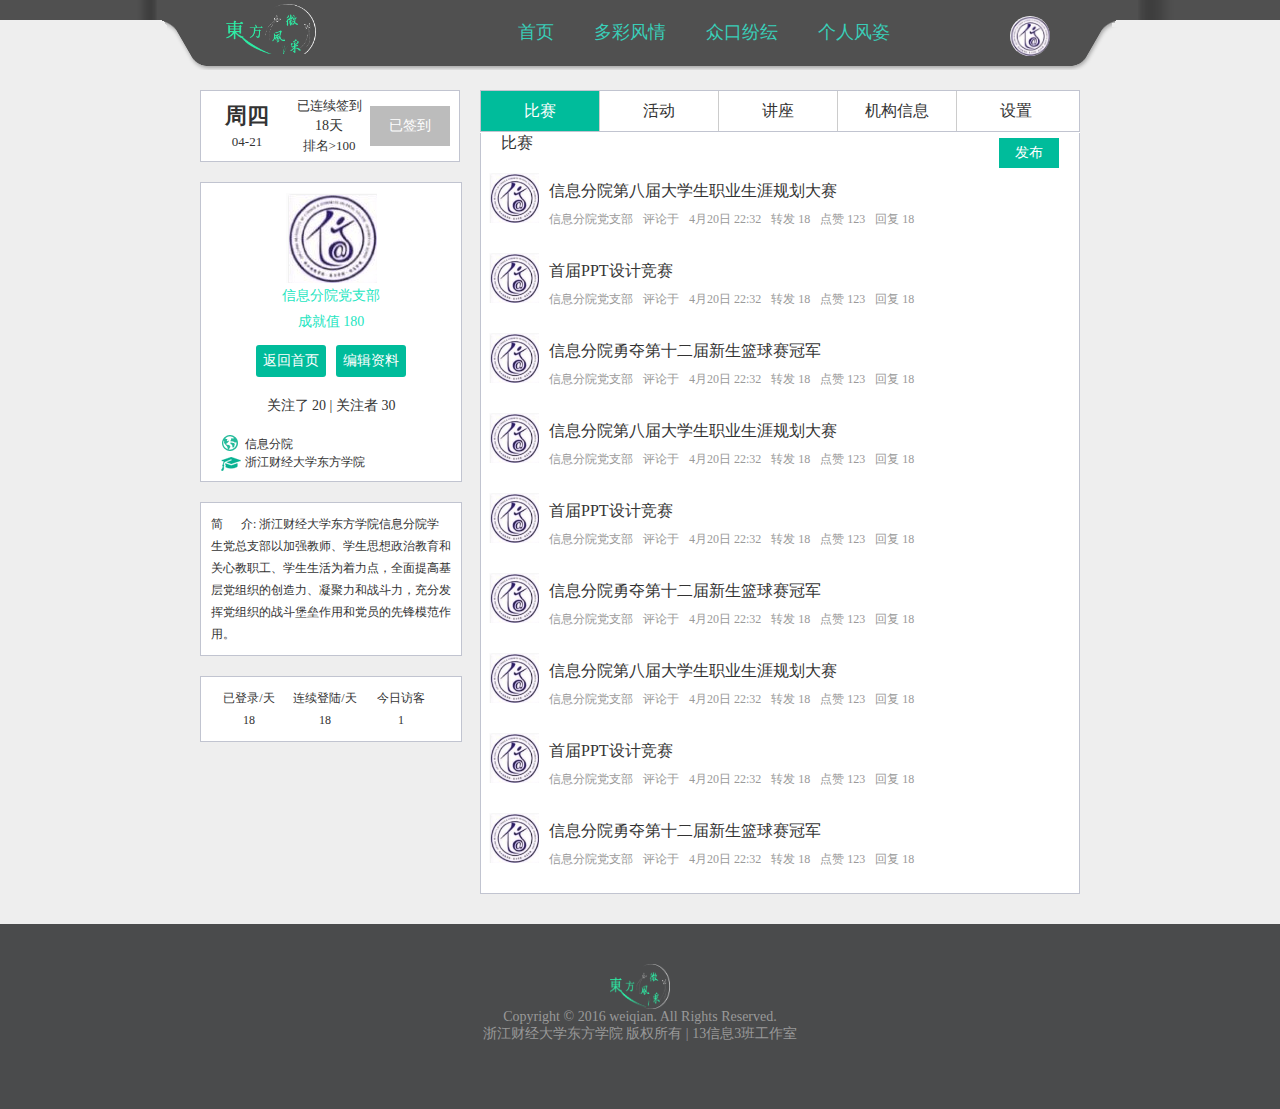
<file: organization.html>
<!DOCTYPE html PUBLIC "-//W3C//DTD XHTML 1.0 Transitional//EN" "http://www.w3.org/TR/xhtml1/DTD/xhtml1-transitional.dtd">
<html xmlns="http://www.w3.org/1999/xhtml">
<head>
<meta http-equiv="Content-Type" content="text/html; charset=utf-8" />
<title>东方微风采</title>
<link rel="stylesheet" type="text/css" href="css/index.css"/>
<link rel="shortcut icon" href="favicon.ico" type="image/x-icon" />
<style>
  body{ background:#eee; color:#333;}
  #wnHeader{ height:70px;}
  .wnlogin .perLogo{ width:40px; height:40px; background:url(img/xx-logo.png) no-repeat center center; background-size:cover; border-radius:25px; position:relative; top:-4px;}
  .wnlogin ol{display:none;  background:#505050;}
  .wnlogin ol li{height:40px;line-height:40px; padding:0px 10px; color: #fff; font-weight: 400; text-align:center;}
  .personWrap{ width:880px; margin:20px auto 0px;  }
  .personWrap .personL{width:260px;  float:left;}
  .personWrap .personR{ width:600px;  float:right; }
  .personL h2{ width:248px; height:60px; line-height:60px; margin-bottom:20px; padding:5px; border:1px solid #C1C4D0; background:#fff;}
  .personL h2 p{ float:left; width:82px; text-align:center; line-height:20px;}
  .personL h2 p span{ display:block; font-size:13px;}
  .personL h2 p .weekTitle{ font-size:22px; font-weight:700;padding:10px 0px 6px;}
  .personL h2 p.daoBtn{ width:80px; height:40px; background:#BCBCBC; color:#fff; line-height:40px; margin-top:10px;}
  .personL .perLCon{ width:240px; margin-bottom:20px; padding:10px;text-align:center; border:1px solid #C1C4D0; background:#fff; }
  .personL .perLCon h4{ text-align:center;}
  .personL .perLCon h4 p{ line-height:26px; color:#24e5bf;}
  .personL .perLCon .backBtn{ margin:0px auto;}
  .personL .perLCon .backBtn a{ display:inline-block; width:70px;  font-weight:400; background:#00BC9B; text-align:center; margin:10px 3px 20px; padding:7px 0px; border-radius:3px;}
  .personL .perLCon ul{ margin-top:20px;}
  .personL .perLCon ul li{ line-height:18px; margin-left:10px; font-size:12px; text-align:justify; text-indent:24px;}
  .personL .perLCon ul li:nth-of-type(1){ background:url(img/wnicons.png) no-repeat;}
  .personL .perLCon ul li:nth-of-type(2){ background:url(img/wnicons.png) no-repeat left -66px;}
  .personL  .hobby{ width:240px; margin-bottom:20px; padding:10px; border:1px solid #C1C4D0; background:#fff;}
  .personL  .hobby p{ line-height:22px; font-size:12px;}
  .personL  .record{ width:240px; height:44px; margin-bottom:20px; padding:10px; border:1px solid #C1C4D0; background:#fff;}
  .personL  .record li{ float:left; width:76px;  line-height:22px; text-align:center; font-size:12px;}
  
  .personR .perRcon{ width:600px;  background:#fff;}
  .personR .perRcon ul{width:598px; height:40px; line-height:40px;  border:1px solid #C1C4D0;}
  .personR .perRcon ul li{ float:left; width:118px; height:40px; line-height:40px; border-right:1px solid #ccc; text-align:center; font-size:16px; font-weight:700px;}
  .personR .perRcon ul li:nth-of-type(5){ border-right:none;}
  .personR .perRcon ul li.active{ background:#00BC9B; color:#fff;}
  .personR .RconWrap{ width: 598px; border:1px solid #C1C4D0; 
  border-top: 0px; background: #fff; margin-top: 1px;}
  .personR .RconBtn{ width:598px; height: 40px; }
  .personR .RconBtn span{color:#333; font-size: 16px; padding-left:20px;}
  .personR .RconBtn a{ float: right; margin-top: 5px; width:40px; height:20px; line-height:20px; 
  text-align: center; padding: 5px 10px; margin-right: 20px;; background: #00BC9B; color: #fff;}
  .personR .wnRcon { width: 590px; padding-left: 8px; padding-bottom: 20px;}
 .personR .wnRcon dl{ height:60px;}
 .personR .wnRcon dt{ float:left; width:50px; height:50px; margin-right:10px; background: url(img/xx-logo.png) no-repeat; background-size: cover;}
 .personR .wnRcon dd{ float:left; line-height:20px; padding-top:8px; padding-right:10px; font-size:12px; color:#999;}
 .personR .wnRcon dd a{ color: #333;}
 .personR .wnRcon dd a:hover{ text-decoration: underline;}
 .personR .wnRcon dd:nth-of-type(1){ float:none; font-size:16px; color:#000;}

</style>
</head>

<body>

<div id="wnHeader" >
   <div class="wnbg"></div>
   <div class="wnNav">
      <h1></h1>
      <div class="wnMainNav">
          <ul>
            <li><a class="hover" href="index.html" target="_blank">首页</a></li>
            <li><a href="news.html" target="_blank">多彩风情</a></li>
            <li><a href="details.html" target="_blank">众口纷纭</a></li>
            <li><a href="person.html" target="_blank">个人风姿</a></li>
                
          </ul>
          <div class="wnlogin">
             <diV class="perLogo"></diV>
            <ol>
               <li><a href="#">个人主页</a></li>
               <li><a href="#">账号信息</a></li>
               <li><a href="#">我的成就</a></li>
               <li><a href="#">退出登录</a></li>
            </ol>
          </div>
      </div>
   </div>

</div>

<div class="personWrap">
    <div class="personL">
       <h2>
         <p><span class="weekTitle">周四</span><span>04-21</span></p>
         <p><span>已连续签到 </span> <spn>18天</span><span>排名>100</span></p>
         <p class="daoBtn">已签到</p>
       </h2>
       <div class="perLCon">
          <h4><img src="img/xx-logo.png" /><p>信息分院党支部</p><p>成就值 180</p></h4>
          <div class="backBtn">
              <a href="index.html">返回首页</a>
              <a href="#">编辑资料</a>
           </div>
           <div>关注了 20  |  关注者 30</div>
           <ul>
              <li>信息分院 </li>
              <li>浙江财经大学东方学院</li>
           </ul>           
       </div>
       <div class="hobby">
          <p>简&nbsp;&nbsp; &nbsp;&nbsp; 介: 浙江财经大学东方学院信息分院学生党总支部以加强教师、学生思想政治教育和关心教职工、学生生活为着力点，全面提高基层党组织的创造力、凝聚力和战斗力，充分发挥党组织的战斗堡垒作用和党员的先锋模范作用。

</p>
          
       </div>
       <div class="record">
         <ul>
           <li>已登录/天</li>
           <li>连续登陆/天</li>
           <li>今日访客</li>
            <li>18</li>
           <li>18</li>
           <li>1</li>
         </ul>
       </div>
    </div>
    <div class="personR">
      <div class="perRcon">
         <ul>
            <li class="active">比赛</li>
            <li>活动</li>
            <li>讲座</li>
            <li>机构信息</li>
            <li>设置</li>
         </ul>
         <div class="RconWrap">
	         	 <div class="RconBtn">
		         	 	<span>比赛</span>
		         	 	<a href="#">发布</a>
	         	 </div>
	         	 <div class="wnRcon">
		         	 <dl>
	                <dt></dt>
	                <dd><a href="#">信息分院第八届大学生职业生涯规划大赛</a></dd>
	                <dd>信息分院党支部</dd>
	                <dd>评论于</dd>
	                <dd>4月20日 22:32</dd>
	                <dd>转发 18</dd>
	                <dd>点赞  123</dd>
	                <dd>回复 18</dd>
	            </dl>
	         	 </div>
	         	 <div class="wnRcon">
		         	 <dl>
	                <dt></dt>
	                <dd><a href="#">首届PPT设计竞赛</a></dd>
	                <dd>信息分院党支部</dd>
	                <dd>评论于</dd>
	                <dd>4月20日 22:32</dd>
	                <dd>转发 18</dd>
	                <dd>点赞  123</dd>
	                <dd>回复 18</dd>
	            </dl>
	         	 </div>
	         	 <div class="wnRcon">
		         	 <dl>
	                <dt></dt>
	                <dd><a href="#">信息分院勇夺第十二届新生篮球赛冠军</a></dd>
	                <dd>信息分院党支部</dd>
	                <dd>评论于</dd>
	                <dd>4月20日 22:32</dd>
	                <dd>转发 18</dd>
	                <dd>点赞  123</dd>
	                <dd>回复 18</dd>
	            </dl>
	         	 </div>
	         	 <div class="wnRcon">
		         	 <dl>
	                <dt></dt>
	                <dd><a href="#">信息分院第八届大学生职业生涯规划大赛</a></dd>
	                <dd>信息分院党支部</dd>
	                <dd>评论于</dd>
	                <dd>4月20日 22:32</dd>
	                <dd>转发 18</dd>
	                <dd>点赞  123</dd>
	                <dd>回复 18</dd>
	            </dl>
	         	 </div>
	         	 <div class="wnRcon">
		         	 <dl>
	                <dt></dt>
	                <dd><a href="#">首届PPT设计竞赛</a></dd>
	                <dd>信息分院党支部</dd>
	                <dd>评论于</dd>
	                <dd>4月20日 22:32</dd>
	                <dd>转发 18</dd>
	                <dd>点赞  123</dd>
	                <dd>回复 18</dd>
	            </dl>
	         	 </div>
	         	 <div class="wnRcon">
		         	 <dl>
	                <dt></dt>
	                <dd><a href="#">信息分院勇夺第十二届新生篮球赛冠军</a></dd>
	                <dd>信息分院党支部</dd>
	                <dd>评论于</dd>
	                <dd>4月20日 22:32</dd>
	                <dd>转发 18</dd>
	                <dd>点赞  123</dd>
	                <dd>回复 18</dd>
	            </dl>
	         	 </div>
	         	 <div class="wnRcon">
		         	 <dl>
	                <dt></dt>
	                <dd><a href="#">信息分院第八届大学生职业生涯规划大赛</a></dd>
	                <dd>信息分院党支部</dd>
	                <dd>评论于</dd>
	                <dd>4月20日 22:32</dd>
	                <dd>转发 18</dd>
	                <dd>点赞  123</dd>
	                <dd>回复 18</dd>
	            </dl>
	         	 </div>
	         	 <div class="wnRcon">
		         	 <dl>
	                <dt></dt>
	                <dd><a href="#">首届PPT设计竞赛</a></dd>
	                <dd>信息分院党支部</dd>
	                <dd>评论于</dd>
	                <dd>4月20日 22:32</dd>
	                <dd>转发 18</dd>
	                <dd>点赞  123</dd>
	                <dd>回复 18</dd>
	            </dl>
	         	 </div>
	         	 <div class="wnRcon">
		         	 <dl>
	                <dt></dt>
	                <dd><a href="#">信息分院勇夺第十二届新生篮球赛冠军</a></dd>
	                <dd>信息分院党支部</dd>
	                <dd>评论于</dd>
	                <dd>4月20日 22:32</dd>
	                <dd>转发 18</dd>
	                <dd>点赞  123</dd>
	                <dd>回复 18</dd>
	            </dl>
	         	 </div>
         </div>
      </div>
    
    </div>

</div>


<div class="clear"></div>
<div id="banqun2">
   <div class="banqun2">
      <div class="qiang">
        <img src="img/da-logo.png" width="60" height="45">
      </div>
      <p>Copyright © 2016 weiqian. All Rights Reserved.</p>
      <p>浙江财经大学东方学院 版权所有 | 13信息3班工作室</p>
   </div>
</div>
</body>
</html>
</file>
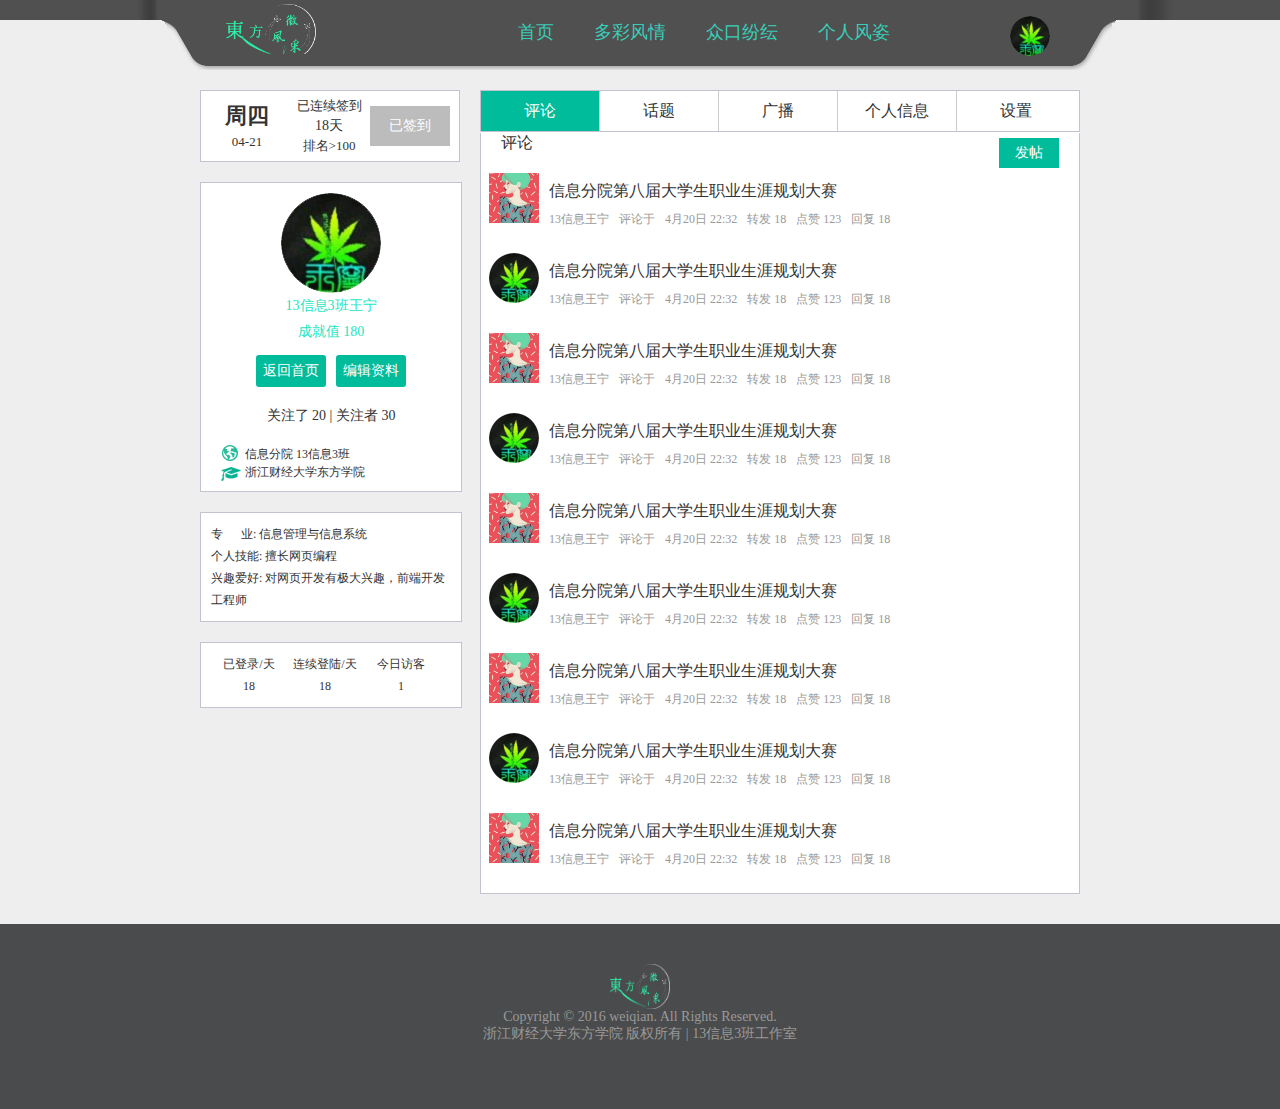
<file: person.html>
<!DOCTYPE html PUBLIC "-//W3C//DTD XHTML 1.0 Transitional//EN" "http://www.w3.org/TR/xhtml1/DTD/xhtml1-transitional.dtd">
<html xmlns="http://www.w3.org/1999/xhtml">
<head>
<meta http-equiv="Content-Type" content="text/html; charset=utf-8" />
<title>东方微风采</title>
<link rel="stylesheet" type="text/css" href="css/index.css"/>
<link rel="shortcut icon" href="favicon.ico" type="image/x-icon" />
<style>
  body{ background:#eee; color:#333;}
  #wnHeader{ height:70px;}
  .wnlogin .perLogo{ width:40px; height:40px; background:url(img/wn.png) no-repeat center center; background-size:cover; border-radius:25px; position:relative; top:-4px;}
  .wnlogin ol{display:none;  background:#505050;}
  .wnlogin ol li{height:40px;line-height:40px; padding:0px 10px; color: #fff; font-weight: 400; text-align:center;}
  .personWrap{ width:880px; margin:20px auto 0px;  }
  .personWrap .personL{width:260px;  float:left;}
  .personWrap .personR{ width:600px;  float:right; }
  .personL h2{ width:248px; height:60px; line-height:60px; margin-bottom:20px; padding:5px; border:1px solid #C1C4D0; background:#fff;}
  .personL h2 p{ float:left; width:82px; text-align:center; line-height:20px;}
  .personL h2 p span{ display:block; font-size:13px;}
  .personL h2 p .weekTitle{ font-size:22px; font-weight:700;padding:10px 0px 6px;}
  .personL h2 p.daoBtn{ width:80px; height:40px; background:#BCBCBC; color:#fff; line-height:40px; margin-top:10px;}
  .personL .perLCon{ width:240px; margin-bottom:20px; padding:10px;text-align:center; border:1px solid #C1C4D0; background:#fff; }
  .personL .perLCon h4{ text-align:center;}
  .personL .perLCon h4 p{ line-height:26px; color:#24e5bf;}
  .personL .perLCon .backBtn{ margin:0px auto;}
  .personL .perLCon .backBtn a{ display:inline-block; width:70px;  font-weight:400; background:#00BC9B; text-align:center; margin:10px 3px 20px; padding:7px 0px; border-radius:3px;}
  .personL .perLCon ul{ margin-top:20px;}
  .personL .perLCon ul li{ line-height:18px; margin-left:10px; font-size:12px; text-align:justify; text-indent:24px;}
  .personL .perLCon ul li:nth-of-type(1){ background:url(img/wnicons.png) no-repeat;}
  .personL .perLCon ul li:nth-of-type(2){ background:url(img/wnicons.png) no-repeat left -66px;}
  .personL  .hobby{ width:240px; margin-bottom:20px; padding:10px; border:1px solid #C1C4D0; background:#fff;}
  .personL  .hobby p{ line-height:22px; font-size:12px;}
  .personL  .record{ width:240px; height:44px; margin-bottom:20px; padding:10px; border:1px solid #C1C4D0; background:#fff;}
  .personL  .record li{ float:left; width:76px;  line-height:22px; text-align:center; font-size:12px;}
  
  .personR .perRcon{ width:600px;   
  background:#fff;}
  .personR .perRcon ul{ width:598px; height: 40px; line-height:40px;  border:1px solid #C1C4D0;}
  .personR .perRcon ul li{ float:left; width:118px; height:40px; line-height:40px; border-right:1px solid #ccc; text-align:center; font-size:16px; font-weight:700px;}
  .personR .perRcon ul li:nth-of-type(5){ border-right:none;}
  .personR .perRcon ul li.active{ background:#00BC9B; color:#fff;}
  .personR .RconWrap{ width: 598px; border:1px solid #C1C4D0; 
  border-top: 0px; background: #fff; margin-top: 1px; overflow: hidden;}
  .personR .RconBtn{ width:598px; height: 40px; }
  .personR .RconBtn span{color:#333; font-size: 16px; padding-left:20px;}
  .personR .RconBtn a{ float: right; margin-top: 5px; width:40px; height:20px; line-height:20px; 
  text-align: center; padding: 5px 10px; margin-right: 20px;; background: #00BC9B; color: #fff;}
  .personR .wnRcon { width: 590px; padding-left: 8px; padding-bottom: 20px;}
 .personR .wnRcon dl{ height:60px;}
 .personR .wnRcon dt{ float:left; width:50px; height:50px; margin-right:10px; background: url(img/wn.png) no-repeat; background-size: cover;}
 .personR .wnRcon:nth-of-type(2n) dt{background: url(img/zyl.jpg) no-repeat; background-size: cover;}
 .personR .wnRcon dd{ float:left; line-height:20px; padding-top:8px; padding-right:10px; font-size:12px; color:#999;}
 .personR .wnRcon dd a{ color: #333;}
 .personR .wnRcon dd a:hover{ text-decoration: underline;}
 .personR .wnRcon dd:nth-of-type(1){ float:none; font-size:16px; color:#000;}
</style>
</head>

<body>

<div id="wnHeader" >
   <div class="wnbg"></div>
   <div class="wnNav">
      <h1></h1>
      <div class="wnMainNav">
          <ul>
            <li><a class="hover" href="index.html" target="_blank">首页</a></li>
            <li><a href="news.html" target="_blank">多彩风情</a></li>
            <li><a href="details.html" target="_blank">众口纷纭</a></li>
            <li><a href="person.html" target="_blank">个人风姿</a></li>
                
          </ul>
          <div class="wnlogin">
            <diV class="perLogo"></diV>
            <ol>
               <li><a href="#">个人主页</a></li>
               <li><a href="#">账号信息</a></li>
               <li><a href="#">我的成就</a></li>
               <li><a href="#">退出登录</a></li>
            </ol>
          </div>
      </div>
   </div>

</div>

<div class="personWrap clear">
    <div class="personL">
       <h2>
         <p><span class="weekTitle">周四</span><span>04-21</span></p>
         <p><span>已连续签到 </span> <spn>18天</span><span>排名>100</span></p>
         <p class="daoBtn">已签到</p>
       </h2>
       <div class="perLCon">
          <h4><img src="img/wn.png" /><p>13信息3班王宁</p><p>成就值 180</p></h4>
          <div class="backBtn">
              <a href="index.html">返回首页</a>
              <a href="#">编辑资料</a>
           </div>
           <div>关注了 20  |  关注者 30</div>
           <ul>
              <li>信息分院  13信息3班</li>
              <li>浙江财经大学东方学院</li>
           </ul>           
       </div>
       <div class="hobby">
          <p>专&nbsp;&nbsp; &nbsp;&nbsp; 业:  信息管理与信息系统</p>
          <p>个人技能: 擅长网页编程</p>
          <p>兴趣爱好:  对网页开发有极大兴趣，前端开发工程师</p>
       </div>
       <div class="record">
         <ul>
           <li>已登录/天</li>
           <li>连续登陆/天</li>
           <li>今日访客</li>
            <li>18</li>
           <li>18</li>
           <li>1</li>
         </ul>
       </div>
    </div>
    <div class="personR">
      <div class="perRcon">
         <ul>
            <li class="active">评论</li>
            <li>话题</li>
            <li>广播</li>
            <li>个人信息</li>
            <li>设置</li>
         </ul>
         <div class="RconWrap">
	         	 <div class="RconBtn">
		         	 	<span>评论</span>
		         	 	<a href="#">发帖</a>
	         	 </div>
	         	 <div class="wnRcon">
		         	 <dl>
	                <dt></dt>
	                <dd><a href="#">信息分院第八届大学生职业生涯规划大赛</a></dd>
	                <dd>13信息王宁</dd>
	                <dd>评论于</dd>
	                <dd>4月20日 22:32</dd>
	                <dd>转发 18</dd>
	                <dd>点赞  123</dd>
	                <dd>回复 18</dd>
	            </dl>
	         	 </div>
	         	 <div class="wnRcon">
		         	 <dl>
	                <dt></dt>
	                <dd><a href="#">信息分院第八届大学生职业生涯规划大赛</a></dd>
	                <dd>13信息王宁</dd>
	                <dd>评论于</dd>
	                <dd>4月20日 22:32</dd>
	                <dd>转发 18</dd>
	                <dd>点赞  123</dd>
	                <dd>回复 18</dd>
	            </dl>
	         	 </div>
	         	 <div class="wnRcon">
		         	 <dl>
	                <dt></dt>
	                <dd><a href="#">信息分院第八届大学生职业生涯规划大赛</a></dd>
	                <dd>13信息王宁</dd>
	                <dd>评论于</dd>
	                <dd>4月20日 22:32</dd>
	                <dd>转发 18</dd>
	                <dd>点赞  123</dd>
	                <dd>回复 18</dd>
	            </dl>
	         	 </div>
	         	 <div class="wnRcon">
		         	 <dl>
	                <dt></dt>
	                <dd><a href="#">信息分院第八届大学生职业生涯规划大赛</a></dd>
	                <dd>13信息王宁</dd>
	                <dd>评论于</dd>
	                <dd>4月20日 22:32</dd>
	                <dd>转发 18</dd>
	                <dd>点赞  123</dd>
	                <dd>回复 18</dd>
	            </dl>
	         	 </div>
	         	 <div class="wnRcon">
		         	 <dl>
	                <dt></dt>
	                <dd><a href="#">信息分院第八届大学生职业生涯规划大赛</a></dd>
	                <dd>13信息王宁</dd>
	                <dd>评论于</dd>
	                <dd>4月20日 22:32</dd>
	                <dd>转发 18</dd>
	                <dd>点赞  123</dd>
	                <dd>回复 18</dd>
	            </dl>
	         	 </div>
	         	 <div class="wnRcon">
		         	 <dl>
	                <dt></dt>
	                <dd><a href="#">信息分院第八届大学生职业生涯规划大赛</a></dd>
	                <dd>13信息王宁</dd>
	                <dd>评论于</dd>
	                <dd>4月20日 22:32</dd>
	                <dd>转发 18</dd>
	                <dd>点赞  123</dd>
	                <dd>回复 18</dd>
	            </dl>
	         	 </div>
	         	 <div class="wnRcon">
		         	 <dl>
	                <dt></dt>
	                <dd><a href="#">信息分院第八届大学生职业生涯规划大赛</a></dd>
	                <dd>13信息王宁</dd>
	                <dd>评论于</dd>
	                <dd>4月20日 22:32</dd>
	                <dd>转发 18</dd>
	                <dd>点赞  123</dd>
	                <dd>回复 18</dd>
	            </dl>
	         	 </div>
	         	 <div class="wnRcon">
		         	 <dl>
	                <dt></dt>
	                <dd><a href="#">信息分院第八届大学生职业生涯规划大赛</a></dd>
	                <dd>13信息王宁</dd>
	                <dd>评论于</dd>
	                <dd>4月20日 22:32</dd>
	                <dd>转发 18</dd>
	                <dd>点赞  123</dd>
	                <dd>回复 18</dd>
	            </dl>
	         	 </div>
	         	 <div class="wnRcon">
		         	 <dl>
	                <dt></dt>
	                <dd><a href="#">信息分院第八届大学生职业生涯规划大赛</a></dd>
	                <dd>13信息王宁</dd>
	                <dd>评论于</dd>
	                <dd>4月20日 22:32</dd>
	                <dd>转发 18</dd>
	                <dd>点赞  123</dd>
	                <dd>回复 18</dd>
	            </dl>
	         	 </div>
         </div>
      </div>
    
    </div>
    
</div>


<div class="clear"></div>
<div id="banqun2">
   <div class="banqun2">
      <div class="qiang">
        <img src="img/da-logo.png" width="60" height="45">
      </div>
      <p>Copyright © 2016 weiqian. All Rights Reserved.</p>
      <p>浙江财经大学东方学院 版权所有 | 13信息3班工作室</p>
   </div>
</div>
</body>
</html>
</file>
<file: css/index.css>
@charset "utf-8";
/* CSS Document */
body,ul,ol,p,h1,h2,h3,h4,form,input,dl,dt,dd{
	margin:0px;
	padding:0px;
	font-family:"微软雅黑";
	font-size:14px;
}

li{list-style:none;}
a{text-decoration:none; color:#fff;}
img{border:0px;vertical-align:top;}
h1,h2,h3,h4{font-weight:normal;}
input,textarea{outline:none;background:none;border:0px;}
i,b,em{font-style:normal;}
.clear{zoom:1;}
.clear:after{content:"";display:block;height:0px; visibility:visible;clear:both;}

.hidden{ text-overflow:ellipsis; white-space:nowrap; overflow:hidden;}

#wnHeader{ width:100%; position:relative; top:0px;  }
#wnHeader .wnbg{ width:100%; height:70px; background:url(../images/headnav.png) no-repeat center top;  position:absolute; left:0px; top:0px; z-index:9999;}
#wnHeader .wnNav{ width:980px; height:70px;  margin-left:-490px; position:absolute; left:50%; top:0px;z-index:9999; }
#wnHeader .wnNav h1 {float: left; width: 90px; height: 50px; margin-left:76px; margin-top: 4px; background: url(../img/da-logo.png) no-repeat; background-size: cover;}
#wnHeader .wnNav  .wnMainNav{ float:right; padding-top:20px;  padding-right:80px; line-height:24px;}
#wnHeader .wnNav ul{ height:50px; float:left;padding-right:100px;  }
#wnHeader .wnNav ul li { float:left;  height:50px;  padding:0px 20px; font-size:18px;  }
#wnHeader .wnNav ul li  a{ color:#39CEB8; font-family:"微软雅黑";}
#wnHeader .wnNav ul li  a:hover{color:#0FF;}
#wnHeader .wnNav  .wnMainNav  .wnlogin{ float:left;}
#wnHeader .wnNav  .wnMainNav  .wnlogin a:hover{ color:#0FF; }


/******底部*********/
#banqun2{width:100%;  background:#4A4B4C;margin-top:30px;}
.banqun2{width:1200px;height:145px;margin:0px auto; padding-top:40px;}
.qiang{width:60px;height:45px;margin:0px auto;}
.banqun2 p{width:400px;margin:0px auto;text-align:center;color:#999;}
.copy{ width:100%; height:20px; background:red;}
/*导航设计*/
::-webkit-scrollbar{width:8px;height:0px;background:#fff;}
::-webkit-scrollbar-thumb{background:#f69;}
</file>
<file: css/main.css>
@charset "utf-8";
/* CSS Document */
.p36{font-size:36px;}.p18{font-size:18px;}.mar25{margin-bottom:25px;}
.pwhile{color:#ffffff;}.pwe{font-weight:bold;}.bye{color:#ffe400}.b36{font-size:36px;}.b18{font-size:18px;}
.cf{color:#ff7874}.c5a{color:#5ac64f;}.c666{color:#666666;}.bnor{font-weight:normal;}
.bbl{color:#22a5e0;}.bea{color:#ea6a13}

/* 各栏目背景 */
body{ 			background:#2b2b37 ; 
				font-size:12px  ; 
				/* background-attachment: fixed */ 
}
#body_case{    
				width:100% ; height:100% ;
				 background:url(../images/case_bg.jpg) #2b2b37  no-repeat ;
				background-size: cover;
				-ms-behavior: url(css/backgroundsize.min.htc);
				behavior: url(css/backgroundsize.min.htc);
}
#body_about{   
				width:100% ; height:100% ;
				 background:url(../images/about_bg.jpg) #2b2b37 no-repeat ;
				background-size: cover;
				-ms-behavior: url(css/backgroundsize.min.htc);
				behavior: url(css/backgroundsize.min.htc);
}
#body_service{ 
				width:100% ; height:100% ;
				 background:url(../images/service_bg.jpg) #2b2b37  no-repeat ;
				background-size: cover;
				-ms-behavior: url(css/backgroundsize.min.htc);
				behavior: url(css/backgroundsize.min.htc);
}
#body_news{     
				width:100% ; height:100% ;
				background:url(../images/news_bg.jpg)  #2b2b37  no-repeat ;
				background-size: cover;
				-ms-behavior: url(css/backgroundsize.min.htc);
				behavior: url(css/backgroundsize.min.htc);
}
#body_contact{
				width:100% ; height:100% ;
				background:url(../images/contact_bg.jpg) #2b2b37  no-repeat ;
				background-size: cover;
				-ms-behavior: url(css/backgroundsize.min.htc);
				behavior: url(css/backgroundsize.min.htc);
}
#body_case_more{
				background:url(../images/zhuse_line.png) #34343f -920px 0 no-repeat ; 
				background-attachment:fixed; 
}


/*头部*/
/**header**/
#wrapHeader {	position:fixed;z-index:3000;
}
.wrapHeader {
	top: 0;
	left: 0;
	z-index: 999;
	width: 100%;
	height: 84px;
	background:#ffffff;
}
#header {position:relative}
.header {
	width: 1180px;
	height: 84px;
	margin: 0 auto;
}
.logo {
	float: left;
	width: 241px;
	height: 50px;
	margin-right: 105px;
	margin-top:10px;
}
.nav {
	list-style: none;
	float:right;
	font-size: 16px;
	line-height: 84px;
}
.nav li {
	float: left;
}
.nav a {
	float: left;
	padding: 0 21px;
	color: #888;
	text-decoration: none;
}
.nav a:hover, .nav .cur {
	color: #36d68e;
}
.nav #login01{margin-left:50px;}
.nav #login01 span{padding:0px;color:#333333;float:left;}
.nav #login01 a{padding:0px;color:#333333;}
.fixedNav {
	display: none;
	position: fixed;
	left: 50%;
	top: 50%;
	z-index: 1000;
	width: 24px;
	height: 141px;
	margin-top: -80px;
	padding-top: 24px;
	background:url(../xiaodao/img/sprite.png) no-repeat 0 -110px;
	list-style: none;
}
.fixedNav li {
	float: left;
	position: relative;
	width: 100%;
	height: 16px;
	padding-left: 3px;
	margin-bottom: 5px;
}
.fixedNav .icon {
	display: block;
	width: 16px;
	height: 16px;
	background: url(../xiaodao/img/sprite.png) no-repeat -40px -131px;
	cursor: pointer;
}
.fixedNav .txt {
	display: none;
	position: absolute;
	left: -80px;
	top: 0;
	width: 76px;
	height: 19px;
	background: url(../xiaodao/img/sprite.png) no-repeat 0 -80px;
	color: #fff;
	font-size: 12px;
	line-height: 19px;
	text-align: center;
}
.fixedNav .cur .icon {
	background: url(../xiaodao/img/sprite.png) no-repeat -40px -110px;
}

/*导航*/
#nav{ position:fixed ; _position:absolute ; top:20% ; left:20px ; z-index:9998 ;width:70px ; height:78px ; overflow:hidden ; }
#nav .strip {
	position: absolute;
	top: 0;
	width: 100%;
	height: 100%;
	cursor:pointer ;

	background:url(../images/i_menu.png) no-repeat ;
	-webkit-transition: all 0.5s cubic-bezier(0.25, 0.46, 0.45, 0.94);
	-moz-transition: all 0.5s cubic-bezier(0.25, 0.46, 0.45, 0.94);
	-o-transition: all 0.5s cubic-bezier(0.25, 0.46, 0.45, 0.94);
	transition: all 0.5s cubic-bezier(0.25, 0.46, 0.45, 0.94);
	overflow: hidden
}
#nav .hover{
	position: absolute;
	top: 0;
	width: 100%;
	height: 100%;
	cursor:pointer ;

	background:url(../images/i_menu_2.png) no-repeat ;
	-webkit-transition: all 0.5s cubic-bezier(0.165, 0.84, 0.44, 1);
	-moz-transition: all 0.5s cubic-bezier(0.165, 0.84, 0.44, 1);
	-o-transition: all 0.5s cubic-bezier(0.165, 0.84, 0.44, 1);
	transition: all 0.5s cubic-bezier(0.165, 0.84, 0.44, 1)
}	

#nav .hover{
	left: -100%
}

#nav:hover .strip .hover {
	left: 0%
}

/*会所导航*/
#menu {
	width: 100%;
	height: 100%;
	display:block ;
	
	background:url(../images/fullpage/section1.jpg) no-repeat ;
	background-size: cover;
	-ms-behavior: url(css/backgroundsize.min.htc);
	behavior: url(css/backgroundsize.min.htc);
}

.menu_list {
	width: 100%;
	height: 100%;
}

.menu_list li{
	width: 33%;
	height: 50% ;
	float:left ;
	display:inline ;
	text-align:center ;
}

.menu_list li a{
	display:block ;
	width:280px ; height:190px ; padding-top:30px  ;
	margin: 0 auto ;
	color:#fff	;
	top:50% ; 
	margin-top : -110px ;
	
}

.menu_list .menu_01{ background:#30303a }
.menu_list .menu_02{ width:34% ; background:#34343f }
.menu_list .menu_03{ background:#2c2c35 }
.menu_list .menu_04{ background:none }
.menu_list .menu_05{ width:34% ; background:#30303a }
.menu_list .menu_06{ background:#292931 }

.menu_list li .menu_img{
	 width:150px ; height:70px ; border-bottom:1px dashed #4f4f55 ; margin: 0 auto ; margin-bottom:20px ; padding-bottom:10px ; 
	 }
.menu_list li .menu_img i{ 
	 display:block ; width:60px ; height:60px ; margin: 0 auto ;
	 }
.menu_list li .menu_english{ font-size:20px ; }
.menu_list li .menu_heng{ color:#3fb55f ; font-weight:bold ; }
	
.menu_home i{     background:url(../images/i_menu_img.png) 0 0 no-repeat ; }	
.menu_case i{     background:url(../images/i_menu_img.png) 0 -60px no-repeat ; }	
.menu_about i{    background:url(../images/i_menu_img.png) 0 -120px no-repeat ; }	
.menu_service i { background:url(../images/i_menu_img.png) 0 -180px no-repeat ; }	
.menu_news i{     background:url(../images/i_menu_img.png) 0 -240px no-repeat ; }	
.menu_contact i{  background:url(../images/i_menu_img.png) 0 -300px no-repeat ; }	

/*line*/
.menu_list li a {
	position: relative
	} 
.menu_list li a span {
	position: absolute;
	background-color: #3fb560;
	-webkit-transition: all 0.3s cubic-bezier(0.25, 0.46, 0.45, 0.94);
	-moz-transition: all 0.3s cubic-bezier(0.25, 0.46, 0.45, 0.94);
	-o-transition: all 0.3s cubic-bezier(0.25, 0.46, 0.45, 0.94);
	transition: all 0.3s cubic-bezier(0.25, 0.46, 0.45, 0.94)
}

.menu_list li a .line-1 {
	left: 0;
	top: 0;
	width: 0%;
	height: 2px
}

.menu_list li a .line-2 {
	right: 0;
	top: 0;
	width: 2px;
	height: 0%
}

.menu_list li a .line-3 {
	right: 0;
	bottom: 0;
	width: 0%;
	height: 2px
}

.menu_list li a .line-4 {
	left: 0;
	bottom: 0;
	width: 2px;
	height: 0%
}

.menu_list li a:hover .line-1,.menu_list li a:hover .line-3 {
	width: 100%
}

.menu_list li a:hover .line-2,.menu_list li a:hover .line-4 {
	height: 100%
}


/*内页导航*/
#in_nav{ position:fixed ; _position:absolute ; top:10px ; left:50% ; margin-left:-300px ;z-index:9999 ;width:540px ; height:50px }
#in_nav a{ color:#fff ; font-family:"Courier New"; display:block ; width:90px ; height:50px ; line-height:50px ; 
		   float:left ; display:inline ; }
#in_nav a:hover{ background:url(../images/in_nav_bg.jpg) 1px 49px no-repeat ;}
#in_nav a.hover{ background:url(../images/in_nav_bg.jpg) 1px 49px no-repeat ;}

@media screen and (max-width:900px) {

}
	 
/*关注*/
#follow{ position:fixed ; _position:absolute ; top:40% ; right:20px ; z-index:9998 ; width:50px ; height:155px ; }
#follow .i_follow_title{ width:100% ; height:35px ; }		 
#follow li{ width:50px ; height:30px ;  }		 
#follow li a{ display:block ; width:48px ; height:22px ; }		 
#follow li .xlwb{ background:url(../images/i_follow_list.png) 20px 1px no-repeat ; }		 
#follow li .txqq{ background:url(../images/i_follow_list.png) 20px -19px no-repeat ; }		 
#follow li .txwb{ background:url(../images/i_follow_list.png) 20px -39px no-repeat ; }		 
#follow li .lianmeng{ background:url(../images/i_follow_list.png) 20px -59px no-repeat ; }		 
#follow li .zhanku{ background:url(../images/i_follow_list.png) 20px -79px no-repeat ; }		 

#follow li a {
	position: relative
	} 
#follow li a span {
	position: absolute;
	background-color: #3fb560;
	-webkit-transition: all 0.3s cubic-bezier(0.25, 0.46, 0.45, 0.94);
	-moz-transition: all 0.3s cubic-bezier(0.25, 0.46, 0.45, 0.94);
	-o-transition: all 0.3s cubic-bezier(0.25, 0.46, 0.45, 0.94);
	transition: all 0.3s cubic-bezier(0.25, 0.46, 0.45, 0.94)
}

#follow li a .line-1 {
	left: 0;
	top: 0;
	width: 0%;
	height: 2px
}

#follow li a .line-2 {
	right: 0;
	top: 0;
	width: 2px;
	height: 0%
}

#follow li a .line-3 {
	right: 0;
	bottom: 0;
	width: 0%;
	height: 2px
}

#follow li a .line-4 {
	left: 0;
	bottom: 0;
	width: 2px;
	height: 0%
}

#follow li a:hover .line-1,#follow li a:hover .line-3 {
	width: 100%
}

#follow li a:hover .line-2,#follow li a:hover .line-4 {
	height: 100%
}


/*底部*/
#erweima{position:fixed ; _position:absolute ; bottom:50px ; right:20px ; z-index:9998 ; width:90px ; height:90px ;  }

#footer{ position:fixed ; _position:absolute ; bottom:0 ; left:0 ; z-index:9998 ; width:100% ; height:50px ; }
#footer .foot_content{ width:100% ; line-height:50px ; font-size:12px ; 
					   background:url(../images/i_bottom_jt.png) 38px 5px no-repeat }
#footer .foot_content div{ padding:0 20px }

.apply_for_link:hover{ text-decoration:underline}


/*由下至上滑动通用按钮*/
.dwon_arrow{ position:fixed ; _position:absolute ; bottom:100px ; left:50% ; z-index:9999 ; 
			width:100px ; height:50px ;	margin-left:-50px  ;		  }
.dwon_arrow a{ display:block ;width:96px ; height:46px ; line-height:36px ; border:2px solid #3fb560 ; text-align:center ;
				 color:#fff ; font-weight:bold ; font-size:14px ;
				 background:url(../images/dwon_arrow.png) bottom center no-repeat }
.dwon_arrow a:hover{ color:#3fb560 }


/* 案例介绍 */
.case_box { position:fixed ; _position:absolute ; top:50% ; left:50% ; z-index:9999 ; 
 		    width:1100px ; height:310px ; margin-top:-155px ; margin-left:-550px ; }
			
.case_box .c_b_left{ width:285px ; height:305px ; background:url(../images/c_left_bg.png) top left no-repeat ;}
.case_box .c_b_left a{ display:block ; width:80px ; height:25px ; margin-top:140px  ; margin-left:150px ; 
					   background:url(../images/c_left_arrow.png) top center no-repeat ;			 }
.case_box .c_b_left a:hover{ background:url(../images/c_left_arrow.png) bottom center no-repeat ;}

.case_box .c_b_right{ width:400px ; height:305px ;  margin-left:110px ; }
.case_box .c_b_right .r_content_english{ line-height:30px ;}

.case_box .c_b_xunjia{ width:110px ; height:190px ; }
.case_box .c_b_xunjia a{ display:block ; width:110px ; height:190px ; 
						 background:url(../images/c_r_xunjia.png) top left no-repeat ; }

/* 案例详情 */
.case_xx{ width:1150px ; overflow:auto ;  margin: 0 auto ; padding:50px 0 ;  }

.case_bigimg{ width:730px ; height:auto ; }
.case_bigimg img{ width:730px ;}

.case_test{ width:340px ;  position:fixed ; margin-left:60px ; }
.case_test .jibenziliao{ height:auto ; line-height:30px}
.case_test .jibenziliao h2{ margin-bottom:10px ; color:#40b660 ; padding-bottom:10px ;
							background:url(../images/in_nav_bg.jpg) bottom left no-repeat}
.case_test .jibenziliao span{ color:#92929c }
.case_test .jibenziliao a{ color:#92929c ;text-decoration:underline   }
.case_test .jibenziliao a:hover{ text-decoration:none  }

.case_xx_arr{  display:block ; width:100px ; height:35px ; line-height:35px ; margin-top:20px ; 
			   background:#40b660 ; text-align:center ; border-radius:20px ; color:#fff ;}
.case_xx_arr2{ width:98px ; height:33px ; line-height:33px ; background:none ; border:1px solid #40b660 ; color:#fff}
.case_xx_arr2:hover{  background:#40b660 ; color:#fff }


/* 关于介绍 */
.about_box { position:fixed ; _position:absolute ; top:50% ; left:50% ; z-index:9999 ; 
 		    width:1100px ; height:465px ; margin-top:-232px ; margin-left:-550px ; }
			
.about_box .c_b_left{ width:530px ; height:465px ; background:url(../images/a_left_bg.png) top no-repeat ; }
.a_people{ width:100px ; height:auto ; line-height:14px ; padding-top:50px ; margin-top:35px ; font-weight:bold ; }
.a_people_one{ background:url(../images/a_people_one.png) top left no-repeat ; color:#2d2d37 ; }
.a_people_two{ background:url(../images/a_people_two.png) top left no-repeat ; color:#fff ; }

.about_box .c_b_right{ width:400px ; height:auto ;  margin-left:130px ; }
.about_box .c_b_right .r_content_english{ line-height:30px ;}
.about_box .c_b_xunjia{ width:110px ; height:190px ; }
.about_box .c_b_xunjia a{ display:block ; width:110px ; height:190px ; 
						 background:url(../images/c_r_xunjia.png) top left no-repeat ; }


/**设计师列表**/
.tabs { position: relative ; position:fixed ; _position:absolute ; top:50% ; left:50% ; z-index:9999;
		width:480px ; height:225px; padding:280px 0 0 580px ; margin-left:-530px  ; margin-top:-230px ; }
.tabs ul { padding: 0; font-size: 0; width:480px ; overflow:auto ;}
.tabs ul li { display: inline-block;  _display: inline; _zoom: 1 ; width:48px ; height:48px ; margin:0 ; float:left;}
.tabs ul a { display:block ; width:48px ; height:48px ;position:relative ; color:#fff ;  }
.tabs ul a img{ display:block ; width:48px ; height:48px ;}
.tabs ul a .designer_name { display:none ; position:absolute; top:0 ; left:0 ; z-index:9999 ; font-size:12px ;
						    width:48px ; height:48px ; line-height:48px ; background:#3fb560 ; text-align:center ; }
.tabs ul .active a .designer_name { display:block ;}

/*设计师*/
.tabs .tab-text { height:505px ; width:920px ; position:absolute ; top:0 ; left: 0 ; z-index:-1}
/*pic*/
.tabs .tab-text .designer_img{ width:460px ; height:505px ; line-height:24px ; background: ; float:left }

.btn_share{ width:135px ; height:30px ; margin-top:-80px ; margin-left:120px ; z-index:9999; position:absolute; }
.btn_share a{ display:block ; width:30px ; height:30px ; margin-left:15px ; float:left ; display:inline ;
-webkit-transition: background .3s ease,color 0.2s linear;-moz-transition: background .3s ease, color 0.2s linear;
		-o-transition: background .3s ease, color 0.2s linear;transition: background .3s ease, color 0.2s linear;  }
.btn_share a.btn_qq{ background:url(../images/btn_share.png) top left no-repeat }
.btn_share a.btn_mail{ background:url(../images/btn_share.png) center left no-repeat }
.btn_share a.btn_link{ background:url(../images/btn_share.png) bottom left no-repeat }
.btn_share a.btn_qq:hover{ background:url(../images/btn_share.png) top right no-repeat }
.btn_share a.btn_mail:hover{ background:url(../images/btn_share.png) center right no-repeat }
.btn_share a.btn_link:hover{ background:url(../images/btn_share.png) bottom right no-repeat }
.btn_share a:hover{ }
/* text */
.tabs .tab-text .designer_about{ width:336px ; height:230px ; line-height:24px ; float:right }
.tabs .tab-text .designer_about h3{ color:#3fb560 ; margin-bottom:10px ; }

/* 按钮 */
.prev,.next { display: inline-block; margin-bottom:20px; padding:3px 12px ; color: #fff ; background-color:none;
		border:1px solid #fff ; font-family:"宋体" ; font-size:14px ; }
.prev:hover,.next:hover{ border:1px solid #3fb560 ; color:#3fb560 ; }


/* 服务项目 */
.service_box{ position:fixed ; _position:absolute ; top:50% ; left:50% ; z-index:9999  ; 
 		    width:1040px ; height:280px ; margin-top:-140px ; margin-left:-500px ;}
.service_box ul li{ width:260px ; height:280px ; float:left ; display:inline ; }
.service_box ul li .serve_img{ width:260px ; height:210px ; margin: 0 auto ; cursor:pointer }
.serve01{ background:url(../images/serve01.png) center no-repeat}
.serve02{ background:url(../images/serve02.png) center no-repeat}
.serve03{ background:url(../images/serve03.png) center no-repeat}
.serve04{ background:url(../images/serve04.png) center no-repeat}
.serve01:hover{ background:url(../images/serve011.png) center no-repeat ; 	transition: background 0.5s ; }
.serve02:hover{ background:url(../images/serve022.png) center no-repeat ; 	transition: background 0.5s ; }
.serve03:hover{ background:url(../images/serve033.png) center no-repeat ; 	transition: background 0.5s ; }
.serve04:hover{ background:url(../images/serve044.png) center no-repeat ; 	transition: background 0.5s ; }

/*弹窗样式*/
#dialogBg {
	width: 100%;
	height: 100%;
	background-color: #000000;
	opacity: 0.9;
	filter: alpha(opacity=90);
	position: fixed;
	top: 0;
	left: 0;
	z-index: 9999;
	display: none;
}

#dialog {
	width: 100%;
	height: 100%;
	margin: 0 auto;
	display: none;
	background:url(../images/i_menu_bg.jpg) bottom left no-repeat ;
	position: fixed;
	top: 0;
	left: 0;
	z-index: 10000;
}


.s_l_text{ width:100px ; height:100px ; margin-top:70px ; display:none ; }
.s_eg{padding:10px 0 ; background:url(../images/eg_bg.png) left top no-repeat ; line-height:13px ; font-size:11px }
.s_cn{}
.s_r_bigglaas{ width:45px ; height:45px ; margin-top:85px ; display:none ;  background:url(../images/bigglaas.png) no-repeat ;}

.service_box ul li .serve_img:hover .s_l_text{ display:block ;}
.service_box ul li .serve_img:hover .s_r_bigglaas{ display:block ;}
.service_box ul li:hover .serve_text .font16{ color:#3fb560 }

.service_box ul li .serve_text{ width:260px ; height:auto ; padding-top:30px ; text-align:center ; margin: 0 auto ; }


/* 服务项目*新窗口 */
#serve_more{ position:fixed ; _position:absolute ; top:50% ; left:50% ; margin:-240px 0 0 -240px ;
			 width:480px ; height:480px ; background:#3fb560 ; border-radius:450px }
.serve_more_close_btn{ position:absolute ; right:40px ; top:50px ; display:block ; 
					   width:40px ; height:40px; line-height:40px;text-align:center ; background:#35353d ; border-radius:40px }
.serve_more_close_btn:hover{ color:#3fb560 }

.serve_more_title{ text-align:center ; padding:70px 0 30px 0 ; background:url(../images/serve_more_title_bg.png) bottom center no-repeat  }
.serve_more_text{ width:330px; height:140px; margin: 0 auto ; margin-top:40px ; text-align:center ; background:}
.serve_more_arr{ width:120px; height:35px ; line-height:35px ; text-align:center ; border:1px solid #5bd77e ; border-radius:30px ; background:#3ab25c ;
				 position:absolute ; bottom:85px ; left:125px ; overflow:hidden  }
.serve_more_arr2{ width:120px; height:35px ; line-height:35px ; text-align:center ; border:1px solid #c6e9d0 ; border-radius:30px ;   background:#65c480 ; 
				  filter:alpha(opacity=90); -moz-opacity:0.9; -khtml-opacity: 0.9;  opacity: 0.9;
			 	  position:absolute ; bottom:85px ; right:125px ;  overflow:hidden  
 }
 
.serve_more_arr a{ display: block ; width:120px; height:35px;}
.serve_more_arr2 a{ display: block ; width:120px; height:35px;}
.serve_more_arr:hover{ z-index:10000 ; background:#fff ; border-color:#fff }
.serve_more_arr:hover a{ color:#3fb560 }  
.serve_more_arr2:hover{  background:#fff ; border-color:#fff }
.serve_more_arr2:hover a{ color:#3fb560 }

/* 服务客户*弹窗 */
.s_tc_title{ width:100% ; height:58px ; text-align:center ; border-bottom:2px solid #3fb560 ; }
.s_tc_main{ width:880px ; height:320px ; background:#35353d ; margin: 0 auto ; padding:30px 0 ;}

.customer_list{ width:810px ; height:320px ; margin: 0 auto ; overflow:hidden ; overflow-y:auto ;  }
.customer_list img{ width:810px ; height:320px ; }
/**/


/* 新闻*弹窗 */
#news_more{ position:fixed ; left:50% ; top:50% ; background:none ; width:900px; height:480px ; margin:-270px 0 0 -450px ; }
#news_more .exchange_btn{ 
						display:block ; color:#fff ; background:#3fb560 ; font-weight:normal ; 
						width:90px; height:90px;  line-height:90px ; text-align:center ; border-radius:100px ; 
						position:absolute ; left:50% ; bottom:-68px ; margin-left:-78px ;
						filter:alpha(opacity=80);  
						-moz-opacity:0.8;  
						-khtml-opacity: 0.8;  
						opacity: 0.8;
}
#news_more .exchange_btn2{ 
						display:block ; color:#fff ; background:#3fb560 ; font-weight:normal ;  
						width:90px; height:90px;  line-height:90px ; text-align:center ; border-radius:100px ; 
						position:absolute ; left:50% ; bottom:-68px ; margin-left:0 ;
						filter:alpha(opacity=80);  
						-moz-opacity:0.8;  
						-khtml-opacity: 0.8;  
						opacity: 0.8; 
}

.n_tc_main{ width:880px ; height:348px ; background:#35353d ; margin: 0 auto ; padding:30px 0 ; }
.content_scroll{ width:800px ; height:348px ; overflow-y:auto ; margin:0px auto ; color:#ccc ; padding-right:20px ; line-height:24px ;}

/* 友情链接*新页面 */
#friendlink{ position:fixed ; left:50% ; top:50% ; background:none ; width:900px; height:440px ; margin:-240px 0 0 -450px ;}
#friendlink .exchange_btn{ 
						display:block ; color:#fff ; background:#3fb560 ; font-weight:normal ; 
						width:90px; height:90px;  line-height:90px ; text-align:center ; border-radius:100px ; 
						position:absolute ; left:50% ; bottom:-68px ; margin-left:-78px ;
						filter:alpha(opacity=80);  
						-moz-opacity:0.8;  
						-khtml-opacity: 0.8;  
						opacity: 0.8;
}
#friendlink .exchange_btn2{ 
						display:block ; color:#fff ; background:#3fb560 ; font-weight:normal ;  
						width:90px; height:90px;  line-height:90px ; text-align:center ; border-radius:100px ; 
						position:absolute ; left:50% ; bottom:-68px ; margin-left:0 ;
						filter:alpha(opacity=80);  
						-moz-opacity:0.8;  
						-khtml-opacity: 0.8;  
						opacity: 0.8; 
}

.friendlink_list{ width:810px ; height:320px ; margin: 0 auto ; overflow:hidden ; overflow-y:auto ; background: }
.friendlink_list a{ display:inherit ; border:none ; color:#999 ; font-weight:normal ; font-size:12px ; background:none ;
padding:0 ; float:left ; display:inline ; text-align:left ; width:135px ; height:30px ; line-height:30px ; }
.friendlink_list a:hover{ text-decoration:underline ; color:#3fb560 ;}


/* 新闻列表 */
.news_box { position:fixed ; _position:absolute ; top:50% ; left:50% ; z-index:9999  ; 
 		    width:1100px ; height:500px ; margin-top:-230px ; margin-left:-550px ;}
.news_box .n_left{ width:330px ; height:420px ; background:url(../images/n_l_bg.png) top no-repeat ; }
.news_box .n_left .n_l_title{ margin-top:40px;  }
.news_box .n_left .n_l_text{ margin-top:120px ; margin-left:16px;  }

.news_box .n_right{ width:550px ; height:500px ; margin-left:150px ;}
.news_box .n_right ul li{ width:100% ; height:60px ; margin-top:30px ; line-height:22px ;  }
.news_box .n_right ul li dt{ width:56px ; height:56px ; margin-right:20px ; text-align:center; 
							 float:left ; display:inline ; color:#fff ;
						     border:2px solid #3fb560 ; font-family:Arial, Helvetica, sans-serif }
.news_box .n_right ul li dt div{ padding-top:8px;}
.news_box .n_right ul li .font14{ padding-bottom:8px ; color:#fff ; background:url(../images/in_nav_bg.jpg) 79px 25px no-repeat }
.news_box .n_right ul li a { color:#c7c7cb }
.news_box .n_right ul li:hover dt { background:#3fb560 }
.news_box .n_right ul li:hover .font14 { color:#3fb560 }

.arr_news{ width:100% ; height:20px;}
.arr_news span{ display:block ; width:20px ; height:20px ; line-height:20px ; border-radius:20px ; 
				background:#28282b ; color:#FFFFFF ; text-align: center ; font-family:"宋体" ; 
				float:left ; display:inline ; margin-left:10px; cursor:pointer}
.arr_news span.hover{ background:#3fb560 ; color:#fff ; }
.arr_news span:hover{ background:#fff ; color:#3fb560 ; }


/* 弹窗新闻/
.news_more_box{ width:80% ; height:100% ; overflow-y:auto ; margin: 0 auto ; padding:0 10% }
.news_more_title{ height:70px ; padding-top:20px ; line-height:30px ; text-align:center ;
				  background:url(../images/in_nav_bg.jpg) bottom center no-repeat ; border-bottom:1px solid #3f3f47 ;}
.news_more_title h2{ color:#3fb560 }
.news_more_title p{ font-family:Arial, Helvetica, sans-serif ; color:#666 ; }
.news_more_text{ margin-top:30px ; height:auto ; color:#aeaeb0 ; background:   }

.arr_news_tc{ width:100% ; height:30px;  margin:50px 0 ; }
.arr_news_tc span{ display:block ; width:28px ; height:28px ; line-height:28px ; border:1px solid #3fb560 ; 
				   color:#3fb560 ; text-align: center ; font-family:"宋体" ; 
				   float:left ; display:inline ; margin-right:10px; cursor:pointer}
.arr_news_tc span:hover{ background:#3fb560 ; color:#fff ; }
 *

/* 联系页 */
.contact_box { position:fixed ; _position:absolute ; top:50% ; left:50% ; z-index:9999 ; background: ; 
 		       width:920px ; height:360px ; margin-top:-180px ; margin-left:-460px ;}

.contact_box .c_l_left{ width:295px ; height:360px ; background:url(../images/c_l_bg.png) top no-repeat ; }
.contact_box .c_r_right {width:300px ; height:360px ; background:# ; }
.r_content_text{ font-size:14px ; font-weight:bold ; line-height:40px ;}


/* 联系弹出页 */
.contact_tc_input{ width:750px ; height:350px ; background: ; margin: 0 auto ; margin-top:5px ;   }
.contact_tc_input .c_input{ width:360px ; height:50px ; background:#27272c ; float:left ; display:inline ;
							border:none ; color:#7e7e81 ; font-size:14px ; margin:5px 0 5px 10px ; padding:0 5px 0 5px ; }
.contact_tc_input .c_textarea{ width:730px ; height:170px ; line-height:20px ; background:#27272c ; float:left ; display:inline ;
						  	   border:none ; color:#7e7e81 ; font-size:14px ; margin-left:10px ; margin-top:5px ; padding:5px ; }
.contact_tc_input .c_button{   width:730px ; height:45px ; background:#3fb560 ; float:left ; display:inline ; cursor:pointer ;
							   border:none ; color:#fff ; font-size:14px ; margin-left:10px ; margin-top:10px ; font-weight:bold	 }
.contact_tc_input input:focus{ background:#fff ; color:#3fb560 }
.contact_tc_input textarea:focus{ background:#fff ; color:#3fb560 }

.bg7_12 a{background:url(../img/bg7_gologin.png) no-repeat;}
.bg7_12 .login_in{width:309px;height:77px;display:block;background-position:0px 0px;}
.bg7_12 .login_in:hover{width:309px;height:77px;display:block;background-position:0px -79px;}
.bg7_12 .sina{background-position:-310px -5px;
width:206px;
height:58px;
display:block;
position:absolute;
left:-57px;top:170px;}
.bg7_12 .sina:hover{background-position:-310px -76px;
}
.bg7_12 .weixin{background-position:-535px -5px;
width:206px;
height:58px;
display:block;
position:absolute;
left:175px;top:170px;}
.bg7_12 .weixin:hover{background-position:-535px -76px;
}
</file>
<file: css/full.css>
@charset "utf-8";
/*
 * fullPage 1.4.5
 * https://github.com/alvarotrigo/fullPage.js
 * MIT licensed
 *
 * Copyright (C) 2013 alvarotrigo.com - A project by Alvaro Trigo
 */
 
* { margin: 0; padding: 0;}
body { font: 16px/1.8 "Microsoft Yahei",verdana;}

#superContainer {
    height: 100%;
    position: relative;
}
.section {
    position: relative;
    -webkit-box-sizing: border-box;
    -moz-box-sizing: border-box;
    box-sizing: border-box;
}
.slide {
    float: left;
}
.slide, .slidesContainer {
    height: 100%;
    display: block;
}
.slides {
    height: 100%;
    overflow: hidden;
    position: relative;
    -webkit-transition: all 0.3s ease-out;
    -moz-transition: all 0.3s ease-out;
    -o-transition: all 0.3s ease-out;
    transition: all 0.3s ease-out;
}
.section.table, .slide.table {
    display: table;
    width: 100%;
}
.tableCell {
    display: table-cell;
    vertical-align: middle;
    width: 100%;
    height: 100%;
}
.slidesContainer {
    float: left;
    position: relative;
}
.controlArrow {
    position: absolute;
    top: 50%;
    cursor: pointer;
    width: 0;
    height: 0;
    border-style: solid;
    margin-top: -38px;
}
.controlArrow.prev {
    left: 15px;
    width: 0;
    border-width: 38.5px 34px 38.5px 0;
    border-color: transparent #fff transparent transparent;
}
.controlArrow.next {
    right: 15px;
    border-width: 38.5px 0 38.5px 34px;
    border-color: transparent transparent transparent #fff;
}
.scrollable {
    overflow: scroll;
}
.easing {
    -webkit-transition: all 0.7s ease-out;
    -moz-transition: all 0.7s ease-out;
    -o-transition: all 0.7s ease-out;
    transition: all 0.7s ease-out;
}

#fullPage-nav {
    position: fixed;
    z-index: 100;
    top: 60% ;
	right:0 ; 
    opacity: 1 ;
}
#fullPage-nav.right {
    right: 0px;
}
#fullPage-nav.left {
    left: 17px;
}
.fullPage-slidesNav {
    position: absolute;
    z-index: 4;
    left: 50%;
    opacity: 1;
}
.fullPage-slidesNav.bottom {
    bottom: 17px;
}
.fullPage-slidesNav.top {
    top: 17px;
}
#fullPage-nav ul,
.fullPage-slidesNav ul {
  margin: 0;
  padding: 0;
}
#fullPage-nav li,
.fullPage-slidesNav li {
    display: block;
    width: 14px;
    height: 13px;
    margin: 7px;
    position:relative;
}
.fullPage-slidesNav li {
    display: inline-block;
}
#fullPage-nav li a,
.fullPage-slidesNav li a {
    display: block;
    position: relative;
    z-index: 1;
    width: 100%;
    height: 100%;
    cursor: pointer;
    text-decoration: none;
}
#fullPage-nav li .active span,
.fullPage-slidesNav .active span {
    background: #333;
}
#fullPage-nav span,
.fullPage-slidesNav span {
    top: 2px;
    left: 2px;
    width: 8px;
    height: 8px;
    border: 1px solid #000;
    background: rgba(0, 0, 0, 0);
    -webkit-border-radius: 50%;
    -moz-border-radius: 50%;
    border-radius: 50%;
    position: absolute;
    z-index: 1;
}
.fullPage-tooltip {
    position: absolute;
    color: #fff;
    font-size: 14px;
    font-family: arial, helvetica, sans-serif;
    top: -2px;
}
.fullPage-tooltip.right {
    right: 20px;
}
.fullPage-tooltip.left {
    left: 20px;
}


/* 圆点导航 */
#fullPage-nav {
	_display: none;
	font-size: 12px;
	width: 43px;
	height: 280px;
}

#fullPage-nav li {
	width: 40px;
	height: 21px;
	margin: 10px 0 0;
	vertical-align: middle;
}

#fullPage-nav li a {
	float: right;
	width: 21px;
	height: 21px;
	color: #8F9DA4;
	text-decoration: none;
	text-align: right;
	background:url(../img/dot.png) 0px -18px no-repeat;
}

#fullPage-nav li .active {
	background-position: 0 6px;
}

#fullPage-nav span {
	display: none;
}

.fullPage-tooltip {
	float: left;
	top: 0;
	margin-right: 5px;
	font: 12px "Microsoft Yahei";
	color: #8F9DA4;
	line-height: 21px;
}
/* 圆点导航 */


.section { position: relative; overflow: hidden;padding-top:84px;}
.section .bg { position: absolute; left: 0; top: 0; width: 100%; height: 100%;}
.section .bg img { display: block; width: 100%; height: 100%;}


.bg2_04 { position: absolute; width: 214px; height: 204px; left: 50%; top:50%; margin: -102px 0 0 -107px; text-indent: -9999px; background:url(../img/little.png) no-repeat;
          opacity: 0; -webkit-transform:scale(0.5, 0.5); transform:scale(0.5, 0.5); transition: all 0.7s; z-index:6;}
.bg2_05 { position: absolute; width: 406px; height: 406px; left: 50%; top:50%; margin: -203px 0 0 -203px; text-indent: -9999px; background:url(../img/big.png) no-repeat;
          opacity: 0; -webkit-transform:scale(0.5, 0.5); transform:scale(0.5, 0.5); transition: all 1s; z-index:5;}
.bg2_06 { position: absolute; z-index:2; left: 50%; top:50%; width: 1005px; height: 404px; margin-top:-202px; 
		background: url(../img/bg2_pc.png) 0 0 no-repeat; transition: all 1s;  opacity: 0; margin-left: -503px;z-index:7}
.bg2_07 { position: absolute;z-index:2;  left: 50%; top:50%; width: 1005px; height: 404px ; margin-top:-202px; 
		background: url(../img/bg2_phone.png) right 0 no-repeat; transition: all 1s; opacity: 0; margin-left:-503px;z-index:7}
.bg045{width:500px;left:54%;}
.bg05 { position: absolute; left: 50%; top: 50%; width: 100px; height:122px ; margin: 0 0 0 -56px; font-size: 14px; color: #fff; 
		background-image: url(../images/fullpage/one-02.png) ; opacity: 0; transition: all 0.5s;}
/*44444444444444*/
.bg02 { position: absolute; bottom: 0; width: 1028px; height:547px; left:55%; margin:-278px 0 0 -514px; background:url(../img/bg4_people.png) no-repeat; transition: all 1s;}
.bg044 { position: absolute; width: 1028px; height: 547px; left: 50%; top:55%; margin: -278px 0 0 -514px; opacity: 0;background:url(../img/bg4_01.png) no-repeat;
         -webkit-transform:scale(0.5, 0.5); transform:scale(0.5, 0.5); transition: all 1s; text-align:center; }
.bg03 { position: absolute; left: 50%; top:0; width: 1028px; height:547px ; margin-left: -514px; 
		background:url(../img/bg4_computer.png) no-repeat; transition: all 1s;}
.bg033 { position: absolute; left: 50%; top:-50%; width: 1028px; height:547px ; margin-left: -514px; 
		background:url(../img/bg4_icon02.png) no-repeat; transition: all 1s;  z-index: 5;}
.bg01 { position: absolute; bottom: -50%; left:50% ; width: 1028px; margin-left: -514px; height: 547px; 
		background:url(../img/bg4_icon01.png) no-repeat; opacity: 0; transition: all 1.7s; bottom: 90px\0;z-index:5;}
.bg04 { position: absolute; width: 1028px; height: 547px; left: 50%; top:58%; margin: -278px 0 0 -514px; text-indent: -9999px;
		background:url(../img/bg4_linepic.png) no-repeat; opacity: 0; background-size:94% 94%;
		-webkit-transform:scale(0.5, 0.5); transform:scale(0.5, 0.5); transition: all 1s; }

/*55555555555555555555555*/
.bg5_19 { position: absolute; bottom: 0px ; left:50% ; width:1038px; margin-left:-519px; height: 501px; 
		background: url(../img/bg5_01.png) no-repeat; opacity: 0; transition: all 1.7s; bottom: 90px\0;}
.bg5_01 { position: absolute; bottom: 0px; left:50% ; width: 1038px; margin-left:-519px; height:500px; 
		background:url(../img/bg5_people.png) no-repeat; opacity: 0; transition: all 1.7s; bottom: 90px\0;}
.section h3 { position: absolute; left: 50%; top:50%; z-index: 0; width:1038px; height:500px; margin-left:-519px; margin-top:-250px;
			  text-indent: -9999px; background-repeat: no-repeat;  opacity: 0; -webkit-transform:scale(0.5, 0.5); transform:scale(0.5, 0.5); transition: all 1s ; }
.section5 h3 { background:url(../img/bg5_dashed.png) no-repeat ;}
.bg5_06 { position: absolute; z-index:2; left: 50%; top:50%; width: 1038px; height: 516px; margin-top:-258px; 
		background:url(../img/bg5_colorpeople.png) no-repeat; transition: all 1s;  opacity: 0; z-index:5;}
.bg5_07 { position: absolute;  left: 50%; top:50%; width: 1038px; height: 500px ; margin-top:-250px; 
		background: url(../img/bg5_move.png) no-repeat; transition: all 1s; opacity: 0; z-index:5;}
.bg5_08 { position: absolute;z-index:2;  left: 50%; bottom:0%; width: 1038px; height: 500px; margin-left:-519px; 
		background:url(../img/bg5_pc.png) top center no-repeat; transition: all 1s ;}
/*6666666666666666*/
.bg6_04 { position: absolute; width: 1064px; height: 521px; left: 50%; top:50%; margin: -260px 0 0 -532px; opacity: 0;background:url(../img/bg6_01.png) no-repeat;
         -webkit-transform:scale(0.5, 0.5); transform:scale(0.5, 0.5); transition: all 1s; text-align:center; }
.bg6_02 { position: absolute; bottom: -50%; width: 1064px; height:520px; left:50%; background:url(../img/bg4_people.png) no-repeat; transition: all 1s;margin-left:-532px;}
.bg06_4 { position: absolute; width: 1064px; height: 521px; left: 50%; top:58%;_top:58%;top:60%\9; margin: -260px 0 0 -532px; text-indent: -9999px;
		background:url(../img/bg6_main.png) no-repeat; -webkit-transform:scale(0.5, 0.5); transform:scale(0.5, 0.5); transition: all 1s; background-size:89% 89% !important;  background-size:90% 90% \9; }



.bg09 { position: absolute;z-index:2;  right:50% ; top:50%; width: 1348px; height: 607px ;  
		background:url(../img/bg1_right_pen.png) no-repeat; transition: all 1s; opacity: 0; margin-right:-624px;}
.bg10 { position: absolute; left: 50%; top:0%; width:865px; height:55px ; margin-left:-433px;
		background:url(../img/bg1_main_title.png) no-repeat;background-size:contain; transition: all 1s;}
.bg7_10 { position: absolute; left: 50%; top:0; width:420px; height:44px ; margin-left: -210px; 
		background: url(../images/fullpage/three-01.png) no-repeat; transition: all 1s;}
.bg11 { position: absolute; bottom: -280px; left:50% ; width:1025px; margin: 0 0 0 -513px; height: 30px; 
		background: url(../img/bg1_main_title1.png) no-repeat; opacity: 0; transition: all 1.7s; bottom: 90px\0;}
.bg7_11 { position: absolute; bottom: -280px; left:50% ; width:270px; margin: 0 0 0 -400px; height: 300px; 
		 opacity: 0; transition: all 1.7s; bottom: 90px\0; text-align:center;}
.bg12 { position: absolute; bottom: -100px; left:50% ; 
		 opacity: 0; transition: all 1.7s; bottom: 90px\0;  z-index: 25;}
.bg12 a	{background:url(../img/bg1_button.png) 0 -60px no-repeat; width:216px; margin: 0 0 0 -108px; height:60px; display:block}	
.bg12 a:hover { background:url(../img/bg1_button.png) 0 0px no-repeat;}
.bg7_12 { position: absolute; bottom: -100px; left:55% ; width:480px; margin: 0 0 0 -38px; height:255px; 
		 opacity: 0; transition: all 1.7s; bottom: 90px\0; z-index:9}


.bg13 { position: absolute; top: 50%; margin-top:303px; left:50% ; width: 1348px; margin:0px; height:607px; margin-left:-624px;
		background: url(../img/bg1_left_pen.png) no-repeat; opacity: 0; transition: all 1s; bottom: 90px\0;}
.bg14 { position: absolute; bottom: 0px; left:50% ; width: 1180px; margin-left:-590px; top:50%;margin-top:-205px; height:410px; 
		background: url(../img/bg1_left_pen.png) no-repeat; opacity: 0; transition: all 1.7s; bottom: 90px\0;}
.bg15 { position: absolute; bottom: -260px ; left:50% ; width:310px; margin: 0 0 0 -155px; height: 44px; 
		background: url(../images/fullpage/four-02.png) no-repeat; opacity: 0; transition: all 1.7s; bottom: 90px\0;}

.bg16 { position: absolute; left: 50%; top: 50%; width: 167px; height:44px ; margin: 15px 0 0 -83px; font-size: 14px; color: #fff; 
		background-image: url(../images/fullpage/three-03.png) ; opacity: 0; transition: all 0.5s;}
.bg17 { position: absolute; bottom: 0px; left:50% ; width: 1125px; margin-left:-563px; height:535px; 
		background:url(../img/bg3_people.png) no-repeat; opacity: 0; transition: all 1.7s; bottom: 90px\0;}
.bg18 { position: absolute; bottom: 0px; left:50% ; width: 1125px; margin-left:-563px; height:535px; 
		background:url(../img/bg3_01.png) no-repeat; opacity: 0; transition: all 1.7s; bottom: 90px\0;}
.bg19 { position: absolute; bottom: 0px ; left:50% ; width:1125px; margin-left:-563px; height: 535px; 
		background: url(../img/bg3_02.png) no-repeat; opacity: 0; transition: all 1.7s; bottom: 90px\0;}

/*55555555*/

/* CSS3过度及动画 */
.active strong, .active h3 { opacity: 1; -webkit-transform:scale(1, 1); transform:scale(1, 1); transition-delay: 0.7s;}

.active .bg01 { bottom:42% ; margin-bottom:-278px ; opacity: 1; transition-delay: 1.2s; }
.active .bg02 { bottom:50% ; margin-bottom:-278px ; opacity: 1; transition-delay: 0.7s;}
.active .bg6_02 { bottom:50% ; margin-bottom:-260px ; opacity: 1; transition-delay: 0.7s;}
.active .bg04 { opacity: 1; -webkit-transform:scale(1, 1); transform:scale(1, 1); transition-delay: 0.7s;}
.active .bg2_04 { opacity: 1; -webkit-transform:scale(1, 1); transform:scale(1, 1); transition-delay: 0.7s;}
.active .bg2_05 { opacity: 1; -webkit-transform:scale(1, 1); transform:scale(1, 1); transition-delay: 0.7s;}
.active .bg2_06 { opacity: 1; margin-left: -483px; transition-delay: 1.2s;}
.active .bg2_07 { margin-left: -483px; opacity: 1; transition-delay: 1.2s;}
.active .bg06_4 { opacity: 1; -webkit-transform:scale(1, 1); transform:scale(1, 1); transition-delay: 0.7s;}
.active .bg044 { opacity: 1; -webkit-transform:scale(1, 1); transform:scale(1, 1); transition-delay: 0.7s;}
.active .bg6_04 { opacity: 1; -webkit-transform:scale(1, 1); transform:scale(1, 1); transition-delay: 0.7s;}
.active .bg03 { top: 55%;  margin-top: -278px; transition-delay: 0.7s;}
.active .bg033 { top:59% ; margin-top:-278px ; transition-delay: 1.2s;}
.active .bg05 { opacity: 1; transition-duration: 1s; transition-delay: 2s;}

.active .bg5_06 { opacity: 1; margin-left: -519px; transition-delay: 0.7s;}
.active .bg5_07 { margin-left: -519px; opacity: 1; transition-delay: 0.7s;}
.active .bg5_08 { bottom:50% ; margin-bottom:-250px ; transition-delay: 0.7s;}

.active .bg09 { top:50% ;margin-top:-303px; opacity: 1; transition-delay: 0.7s;}
.active .bg10 { top:50% ; margin-top:-100px ; transition-delay: 0.7s;}
.active .bg11 { bottom:50% ; margin-bottom:-10px ; opacity: 1; transition-delay: 0.3s; }
.active .bg12 { bottom:40% ; margin-bottom:-80px ; opacity: 1; transition-delay: 0.5s; }
.active .bg13 { top:50% ; margin-top:-253px ; opacity: 1; transition-delay: 0.7s; }



.active .bg7_10 { top:40% ; margin-top:-100px ; transition-delay: 0.7s;}
.active .bg7_11 { bottom:42% ; margin-bottom:-150px ; opacity: 1; transition-delay: 0.3s; }
.active .bg7_12 { bottom:42% ; margin-bottom:-150px ; opacity: 1; transition-delay: 0.5s; }


.active .bg14 { bottom:50% ; margin-bottom:100px ; opacity: 1; transition-delay: 0.7s;}
.active .bg15 { bottom:50% ; margin-bottom:25px ; opacity: 1; transition-delay: 0.3s; }
.active .bg16 { opacity: 1; transition-duration: 1s; transition-delay: 2s;}
.active .bg17 { bottom:50% ; margin-bottom:-268px ; opacity: 1; transition-delay: 0.7s; }
.active .bg5_01 { bottom:50% ; margin-bottom:-250px ; opacity: 1; transition-delay: 0.7s; }
.active .bg18 { bottom:50% ; margin-bottom:-268px ; opacity: 1; transition-delay: 0.7s;}
.active .bg19 { bottom:50% ; margin-bottom:-268px ; opacity: 1; transition-delay: 0.3s; }
.active .bg5_19 { bottom:50% ; margin-bottom:-251px ; opacity: 1; transition-delay: 0.3s; }

/* for lt ie 10*/
.ltie10 strong, .ltie10 h3 { opacity: 1; transform:scale(1, 1); transition-delay: 0.7s;}

.ltie10 .bg01 {   bottom:42% ; margin-bottom:-278px ;  transition-delay: 1.2s; }
.ltie10 .bg02 {   bottom:50% ; margin-bottom:-278px ; opacity: 1; transition-delay: 0.7s;}
.ltie10 .bg6_02 {   bottom:50% ; margin-bottom:-260px ; opacity: 1; transition-delay: 0.7s;}
.ltie10 .bg04 {  opacity: 1; transform:scale(1, 1); transition-delay: 0.7s;}
.ltie10 .bg2_04 {  opacity: 1; transform:scale(1, 1); transition-delay: 0.7s;}
.ltie10 .bg2_05 {  opacity: 1; transform:scale(1, 1); transition-delay: 0.7s;}
.ltie10 .bg2_06 {   opacity: 1; margin-left: -483px; transition-delay: 1.2s ; }
.ltie10 .bg2_07 {   margin-left: -483px; opacity: 1; transition-delay: 1.2s;}
.ltie10 .bg06_4 {  opacity: 1; transform:scale(1, 1); transition-delay: 0.7s;}
.ltie10 .bg6_04 {  opacity: 1; transform:scale(1, 1); transition-delay: 0.7s;}
.ltie10 .bg044 {  opacity: 1; transform:scale(1, 1); transition-delay: 0.7s;}
.ltie10 .bg03 {   top:55% ; margin-top:-278px ;  transition-delay: 0.7s;}
.ltie10 .bg033 {   top:59% ; margin-top:-278px ;  transition-delay: 1.2s;}
.ltie10 .bg05 {    opacity: 1; transition-duration: 1s; transition-delay: 2s;}

.ltie10 .bg5_06 {   opacity: 1; margin-left: -519px; transition-delay: 0.7s ; }
.ltie10 .bg5_07 {   margin-left: -519px; opacity: 1; transition-delay: 0.7s;}
.ltie10 .bg5_08 {   bottom:50% ; margin-bottom:-200px ; transition-delay: 0.7s;}

.ltie10 .bg09 {   bottom:50% ;margin-bottom:-303px; opacity: 1; transition-delay: 0.7s;}
.ltie10 .bg10 {   top:50% ; margin-top:-100px ;  transition-delay: 0.7s;}
.ltie10 .bg11 {   bottom:50% ; margin-bottom:-10px ;  transition-delay: 0.3s; }
.ltie10 .bg12 {   bottom:40% ; margin-bottom:-80px ;  transition-delay: 0.5s; }
.ltie10 .bg13 {   bottom:50% ; margin-bottom:-253px ;  transition-delay: 0.7s; }


.ltie10 .bg7_10 {   top:40% ; margin-top:-100px ;  transition-delay: 0.7s;}
.ltie10 .bg7_11 {   bottom:42% ; margin-bottom:-150px ;  transition-delay: 0.3s; }
.ltie10 .bg7_12 {   bottom:42% ; margin-bottom:-150px ;  transition-delay: 0.5s; }

.ltie10 .bg14 {   bottom:50% ; margin-bottom:100px ; opacity: 1; transition-delay: 0.7s;}
.ltie10 .bg15 {   bottom:50% ; margin-bottom:25px ;  transition-delay: 0.3s; }
.ltie10 .bg16 {    opacity: 1; transition-duration: 1s; transition-delay: 2s;}
.ltie10 .bg17 {   bottom:50% ; margin-bottom:-268px ;  transition-delay: 0.7s; }
.ltie10 .bg5_01 {   bottom:50% ; margin-bottom:-250px ;  transition-delay: 0.7s; }
.ltie10 .bg18 {   bottom:50% ; margin-top:-268px ; opacity: 1; transition-delay: 0.7s;}
.ltie10 .bg19 {   bottom:50% ; margin-bottom:-268px ;  transition-delay: 0.3s; }
.ltie10 .bg5_19 {   bottom:50% ; margin-bottom:-251px ;  transition-delay: 0.3s; }

/* CSS Document */
</file>
